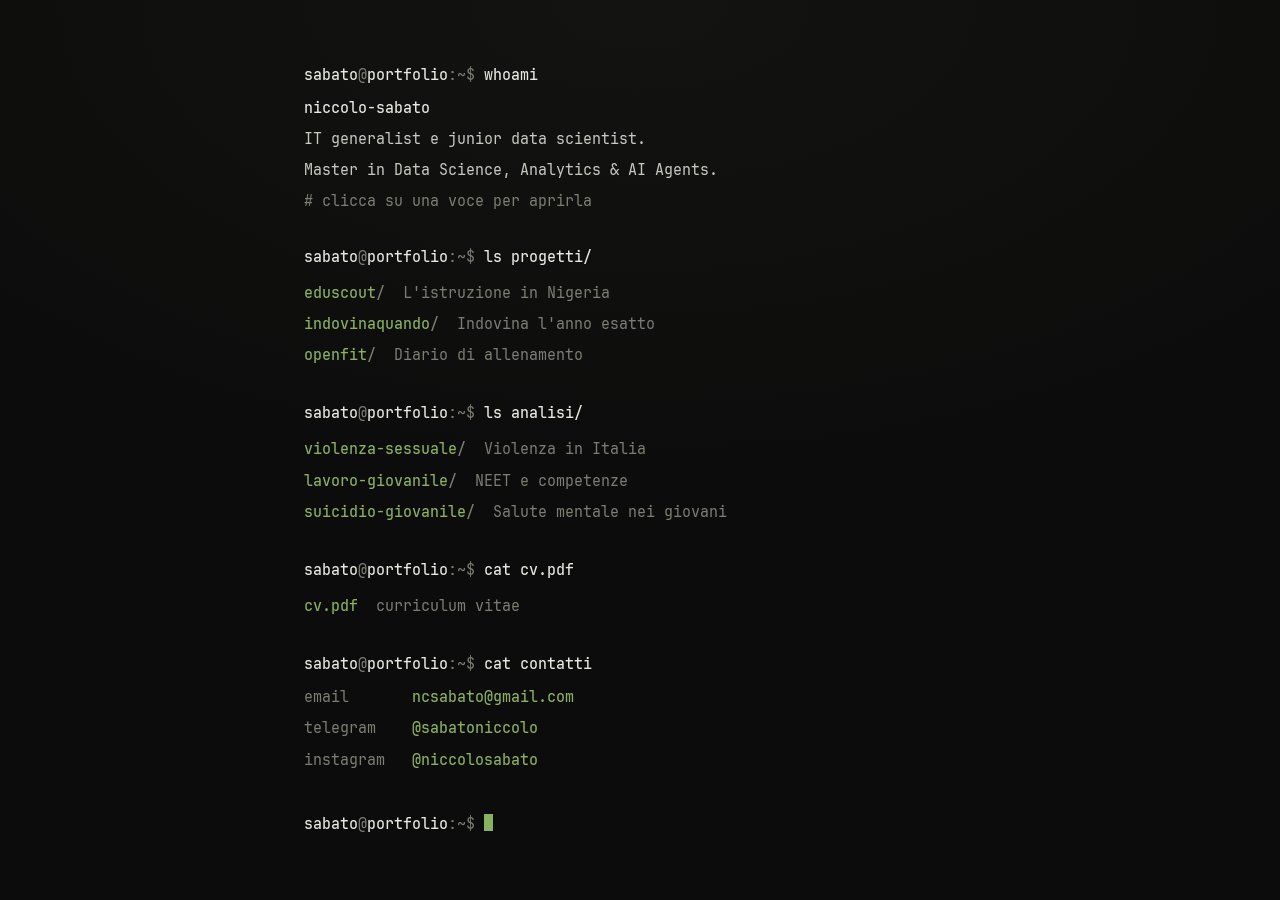
<file: index.html>
<!DOCTYPE html>
<html lang="it">
<head>
<!-- Google tag (gtag.js): un solo ID per home, analisi e 404 -->
<script async src="https://www.googletagmanager.com/gtag/js?id=G-4P77DPPF9D"></script>
<script>
  window.dataLayer = window.dataLayer || [];
  function gtag(){dataLayer.push(arguments);}
  gtag('js', new Date());

  gtag('config', 'G-4P77DPPF9D');
</script>
<meta charset="utf-8">
<meta name="viewport" content="width=device-width, initial-scale=1, viewport-fit=cover">
<title>Sabato Portfolio</title>
<meta name="description" content="Portfolio di Niccolò Sabato, in stile terminale: progetti software e analisi statistiche.">
<meta name="theme-color" content="#0c0c0c">
<!-- og:url e og:image vogliono URL assoluti: puntano alla radice
     (niccolosabato.github.io), dove il sito vive. -->
<meta property="og:type" content="website">
<meta property="og:site_name" content="Sabato Portfolio">
<meta property="og:title" content="Sabato Portfolio">
<meta property="og:description" content="Portfolio di Niccolò Sabato, in stile terminale: progetti software e analisi statistiche.">
<meta property="og:url" content="https://niccolosabato.github.io/">
<meta property="og:image" content="https://niccolosabato.github.io/og.png">
<meta property="og:image:width" content="2400">
<meta property="og:image:height" content="1257">
<meta property="og:image:alt" content="La home del sito, come schermata di terminale">
<meta property="og:locale" content="it_IT">
<meta name="twitter:card" content="summary_large_image">
<link rel="icon" href="favicon.ico" sizes="any">
<link rel="icon" href="data:image/svg+xml,%3Csvg xmlns='http://www.w3.org/2000/svg' viewBox='0 0 16 16'%3E%3Crect width='16' height='16' fill='%230c0c0c'/%3E%3Ctext x='2' y='12.5' font-family='monospace' font-size='11' fill='%238ab061'%3E%26gt;_%3C/text%3E%3C/svg%3E">
<link rel="preload" href="fonts/jetbrains-mono-400.woff2" as="font" type="font/woff2" crossorigin>
<link rel="stylesheet" href="css/terminal.css">
<script>
  // Prima del primo fotogramma: dice al CSS che JS c'è (i blocchi partono
  // nascosti e si stampano quando entrano in vista) e se l'utente vuole
  // meno animazioni (tutto immediato, niente macchina da scrivere).
  document.documentElement.classList.add("js");
  if (matchMedia("(prefers-reduced-motion: reduce)").matches) {
    document.documentElement.classList.add("istantaneo");
  }
</script>
</head>
<body>

<div id="terminale">
  <h1 class="fuori-schermo">Portfolio di Niccolò Sabato</h1>

  <!-- Le sezioni (whoami, progetti, analisi, cv, contatti) le costruisce
       js/render.js a partire dai file in data/ -->
  <main id="contenuto"></main>

  <footer id="fine" class="blocco">
    <div class="righe">
      <p class="riga-comando">
        <span class="prompt"><b>sabato</b>@<b>portfolio</b>:<span class="perc">~</span>$</span>
        <span class="cursore" aria-hidden="true"></span>
      </p>
    </div>
  </footer>

  <noscript>
    <p class="avviso-noscript">
      Questo sito ha bisogno di JavaScript: i contenuti vengono costruiti
      all'apertura a partire dai file in <code>data/</code>.
    </p>
  </noscript>
</div>

<script type="module" src="js/main.js"></script>
</body>
</html>
</file>
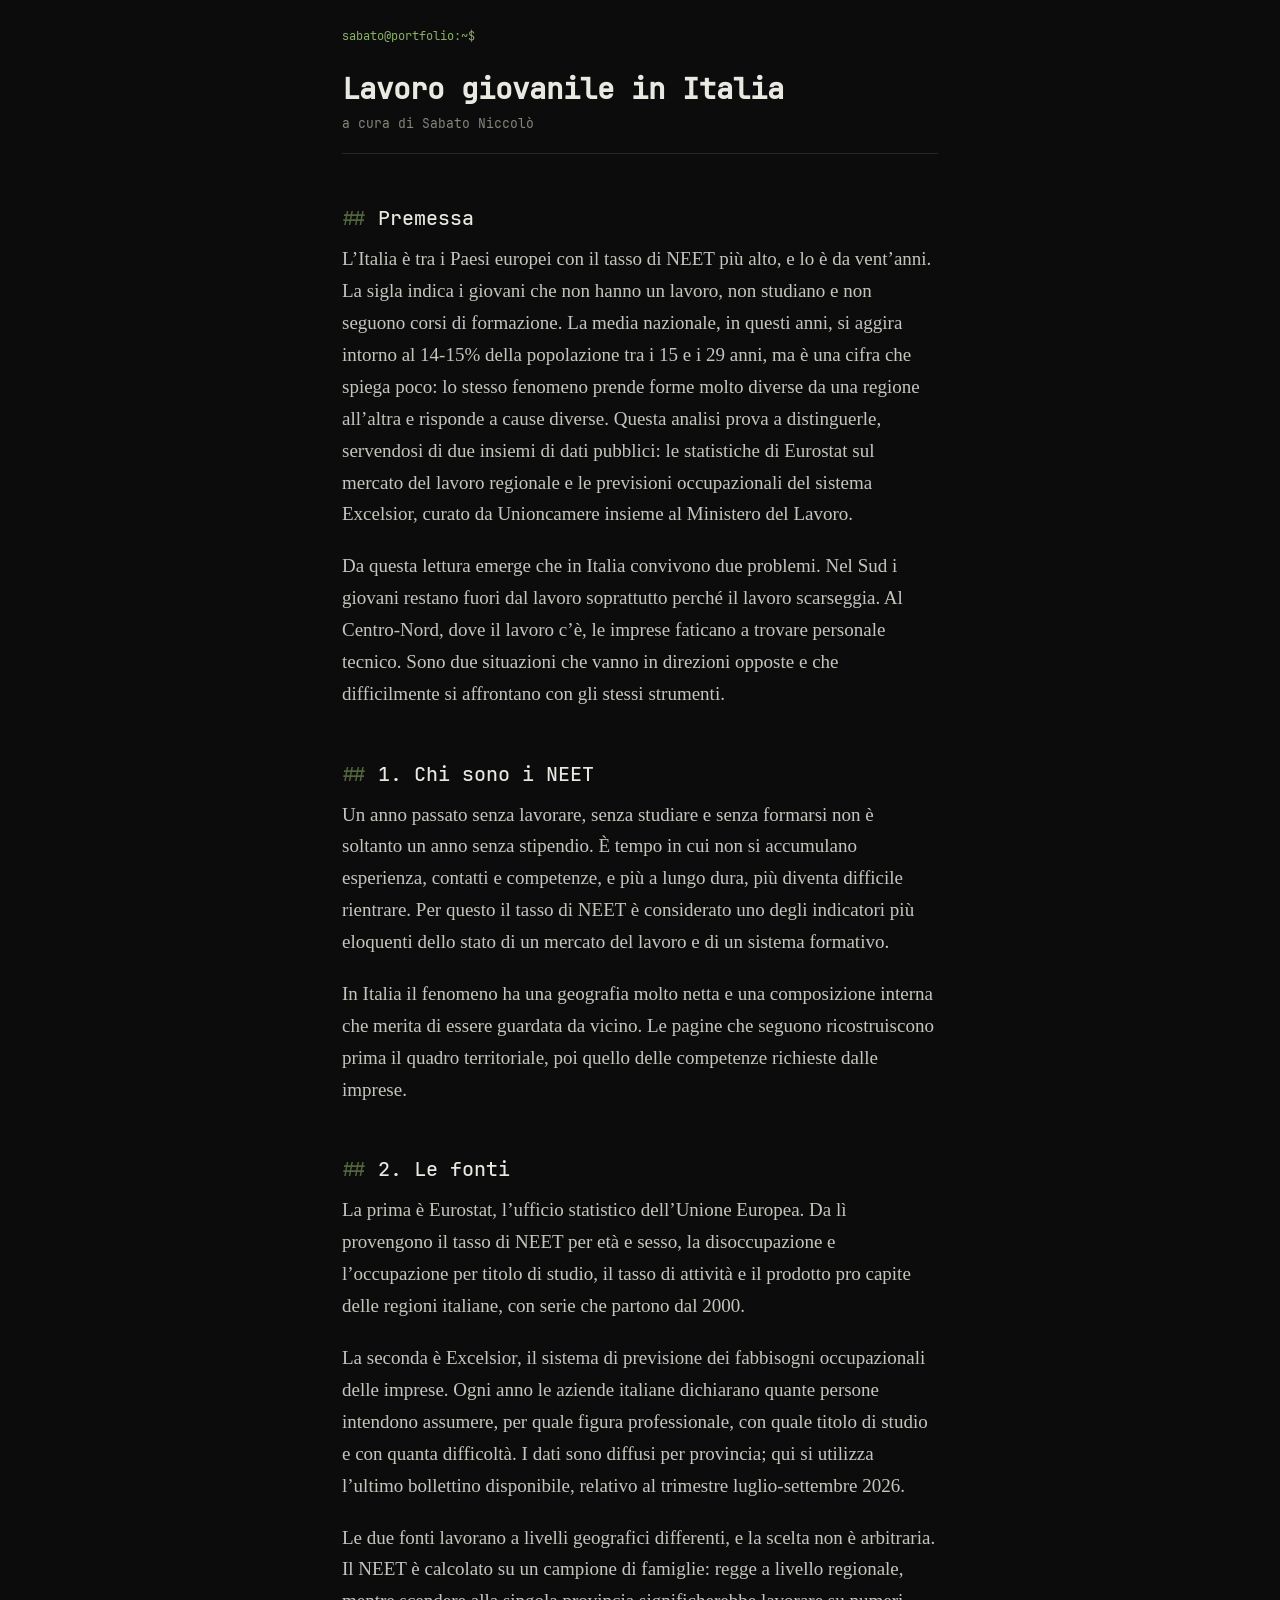
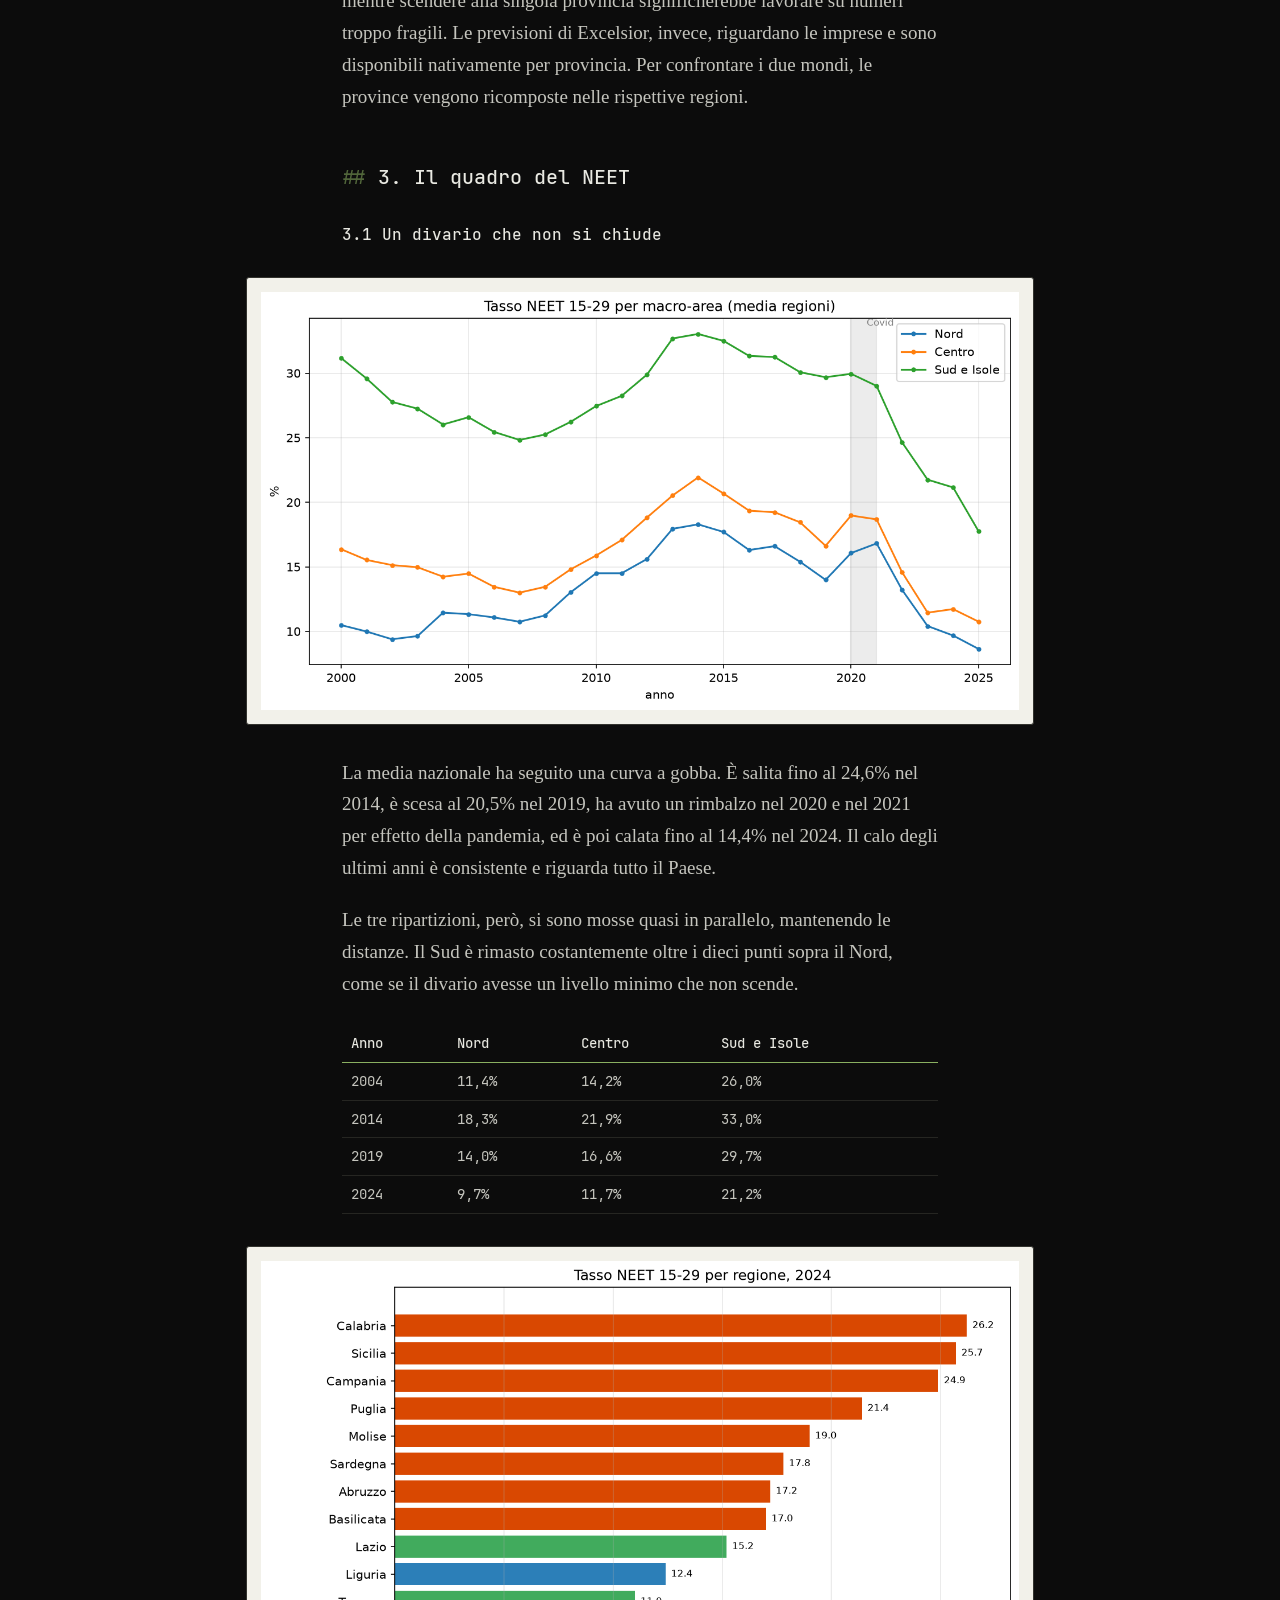
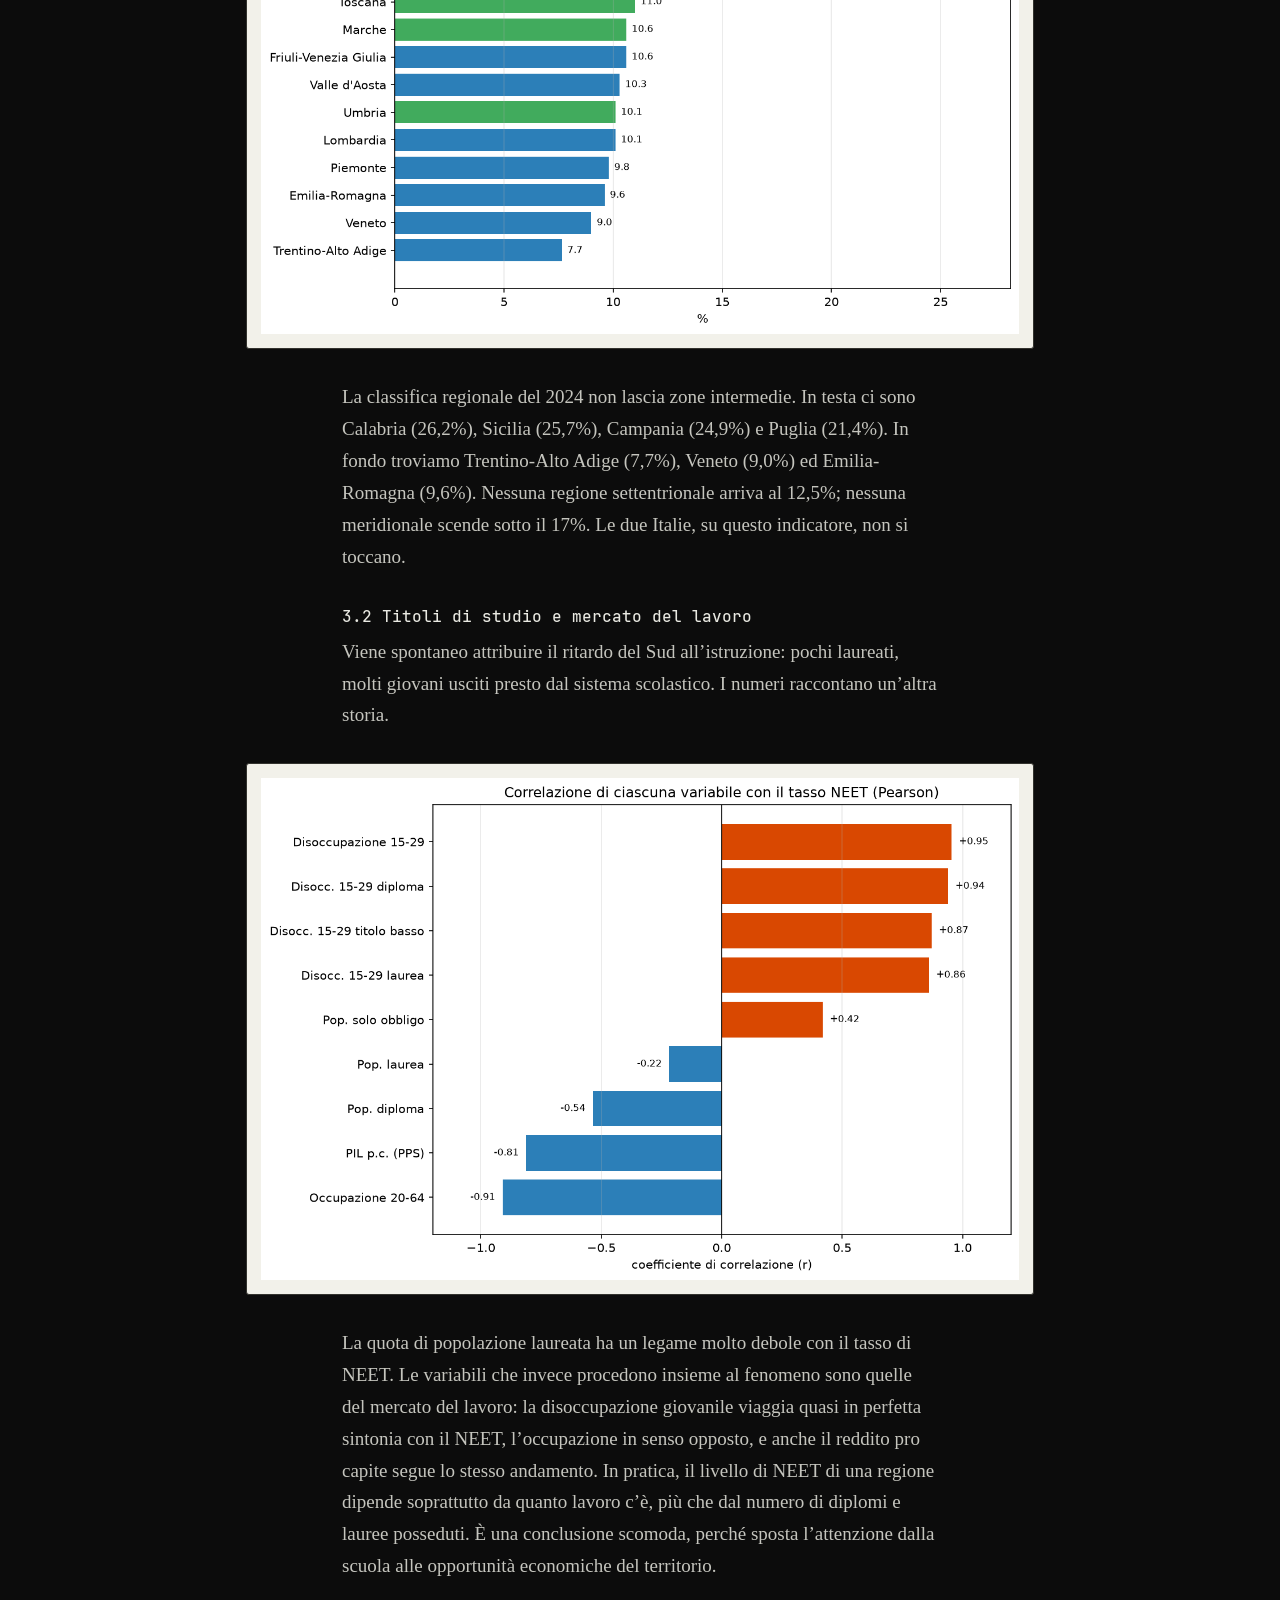
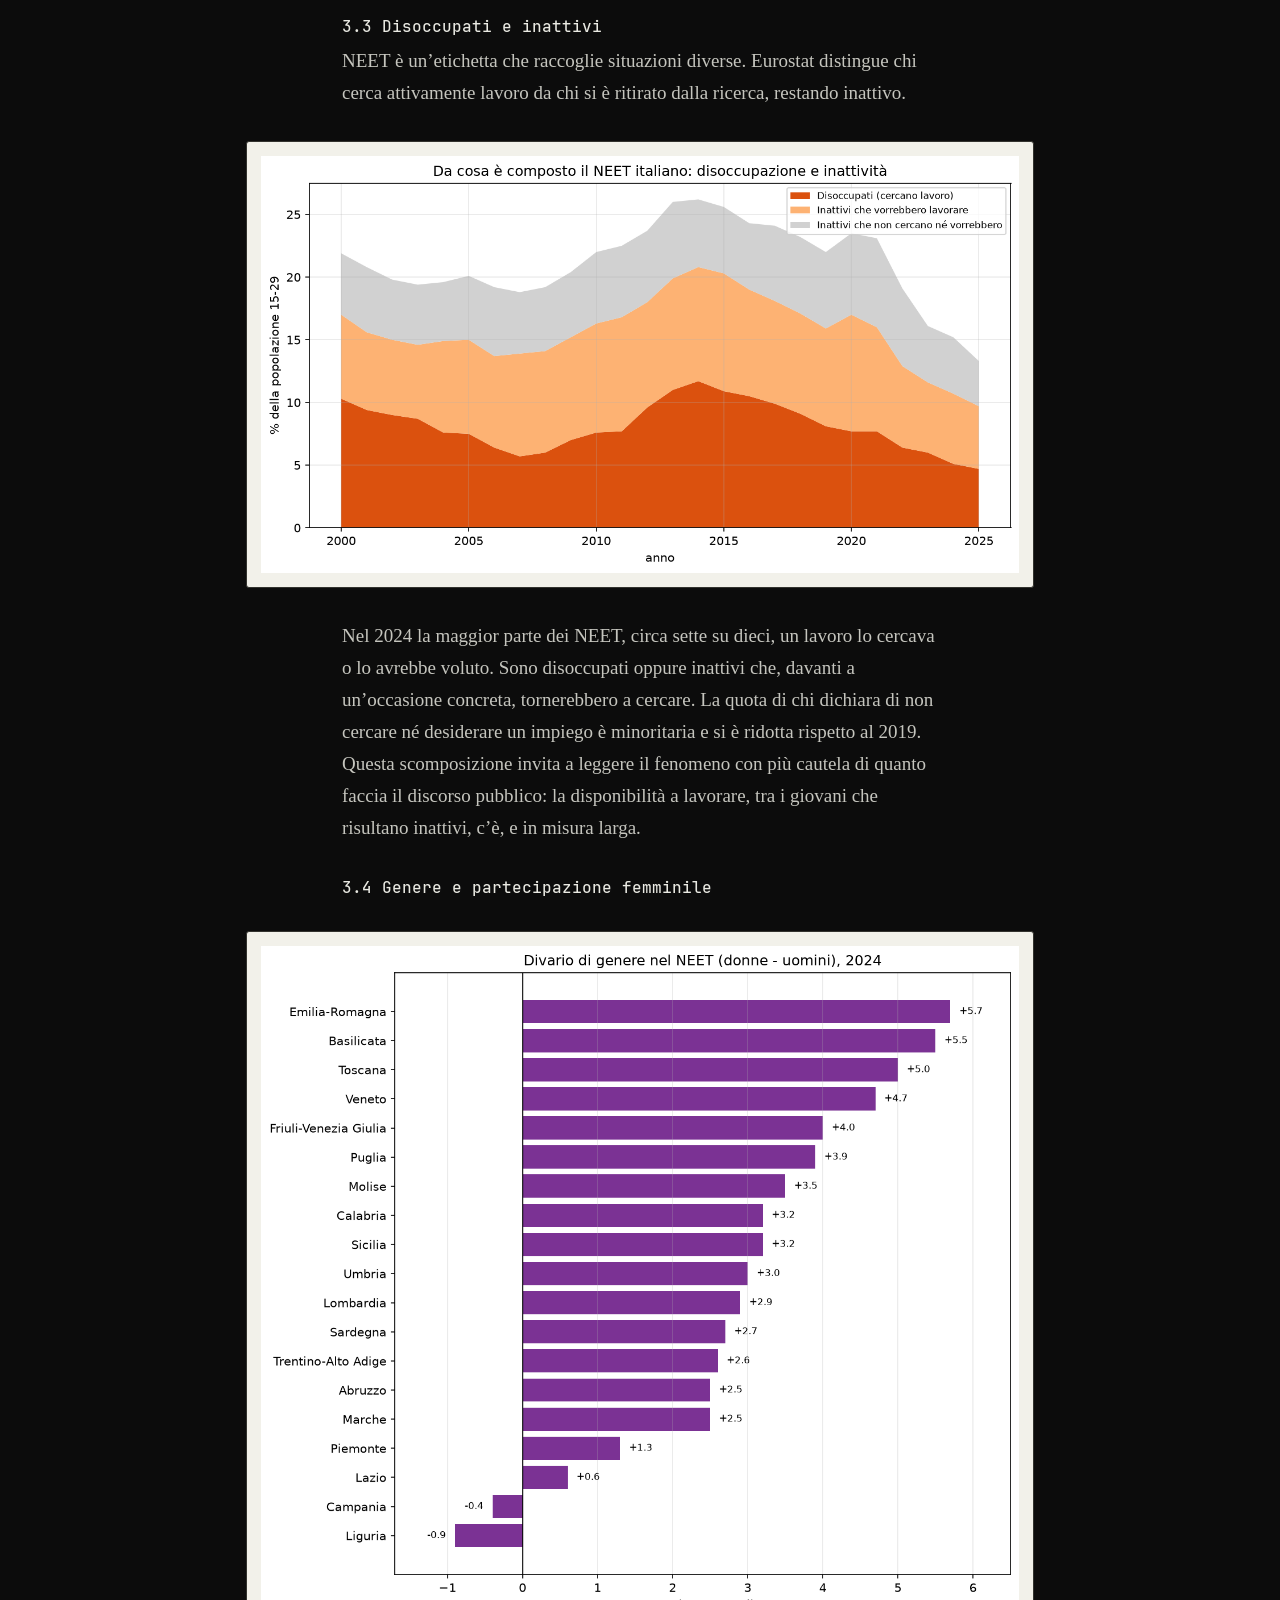
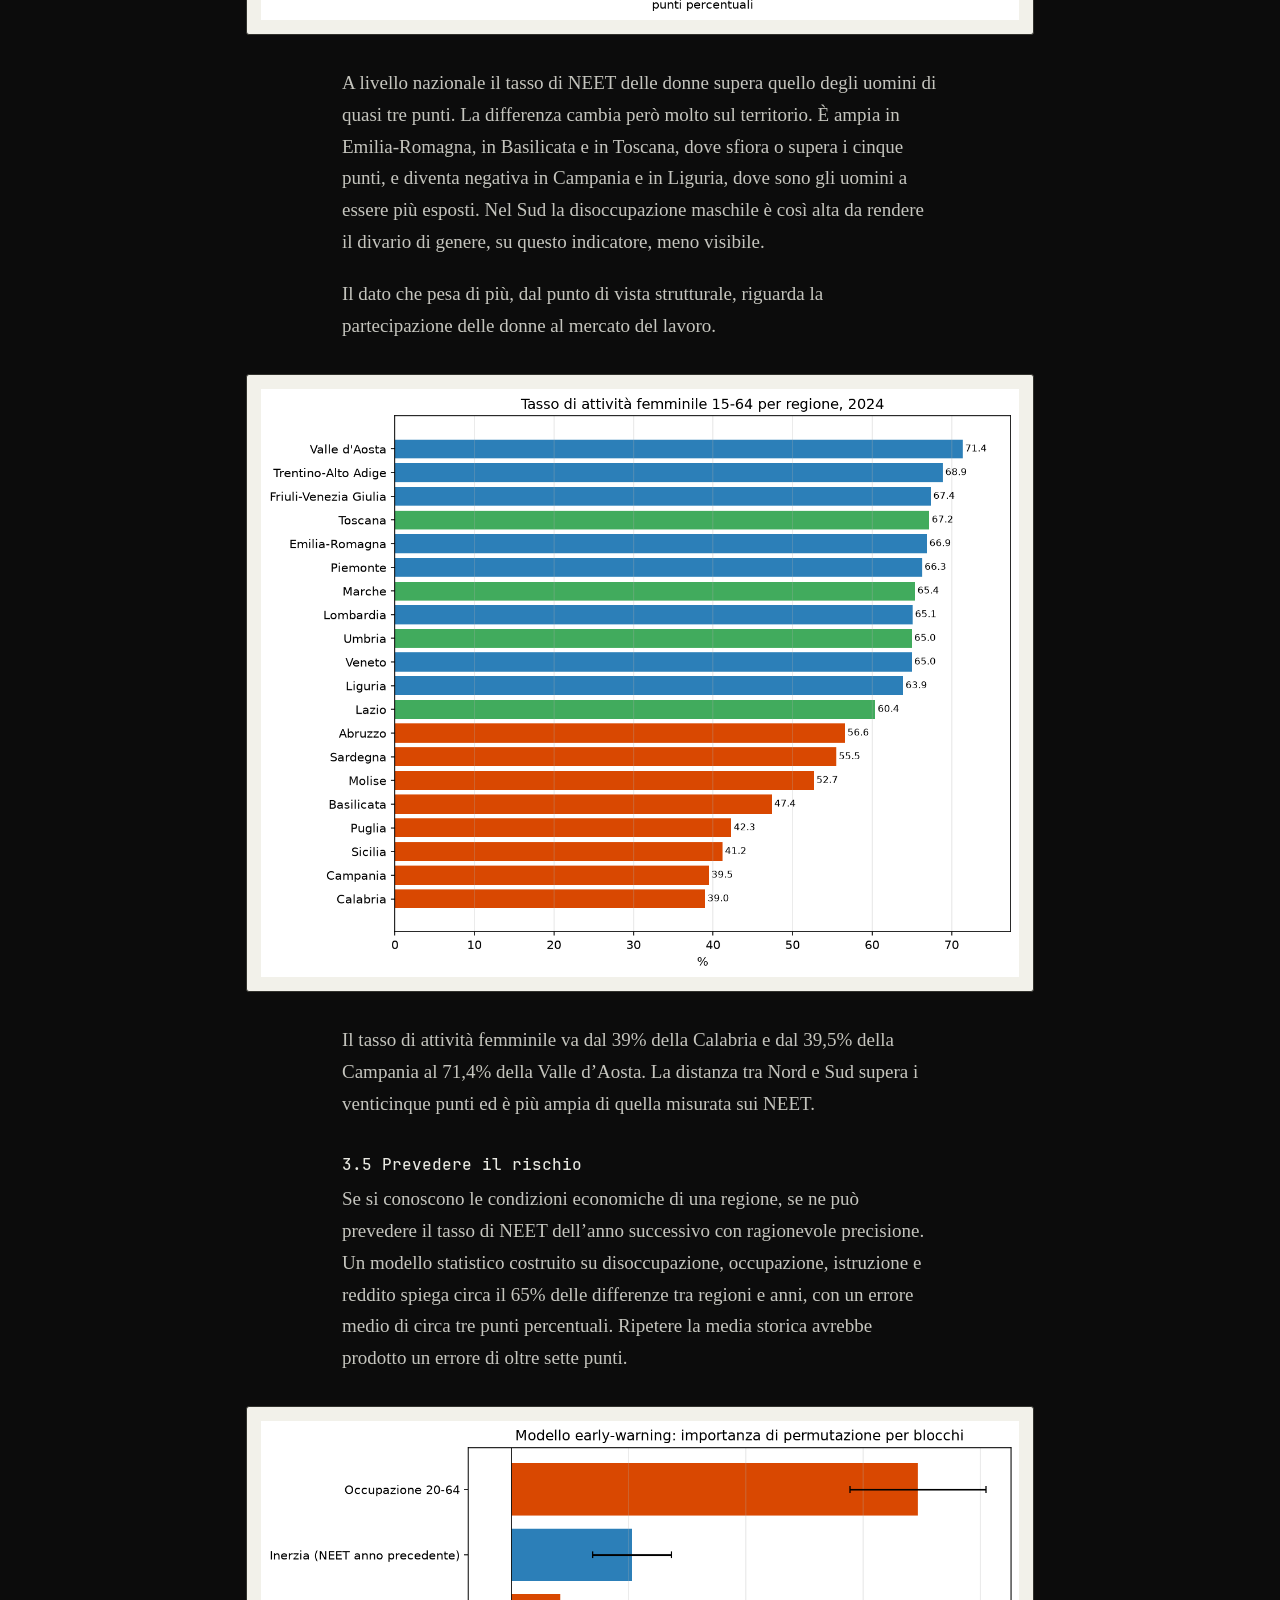
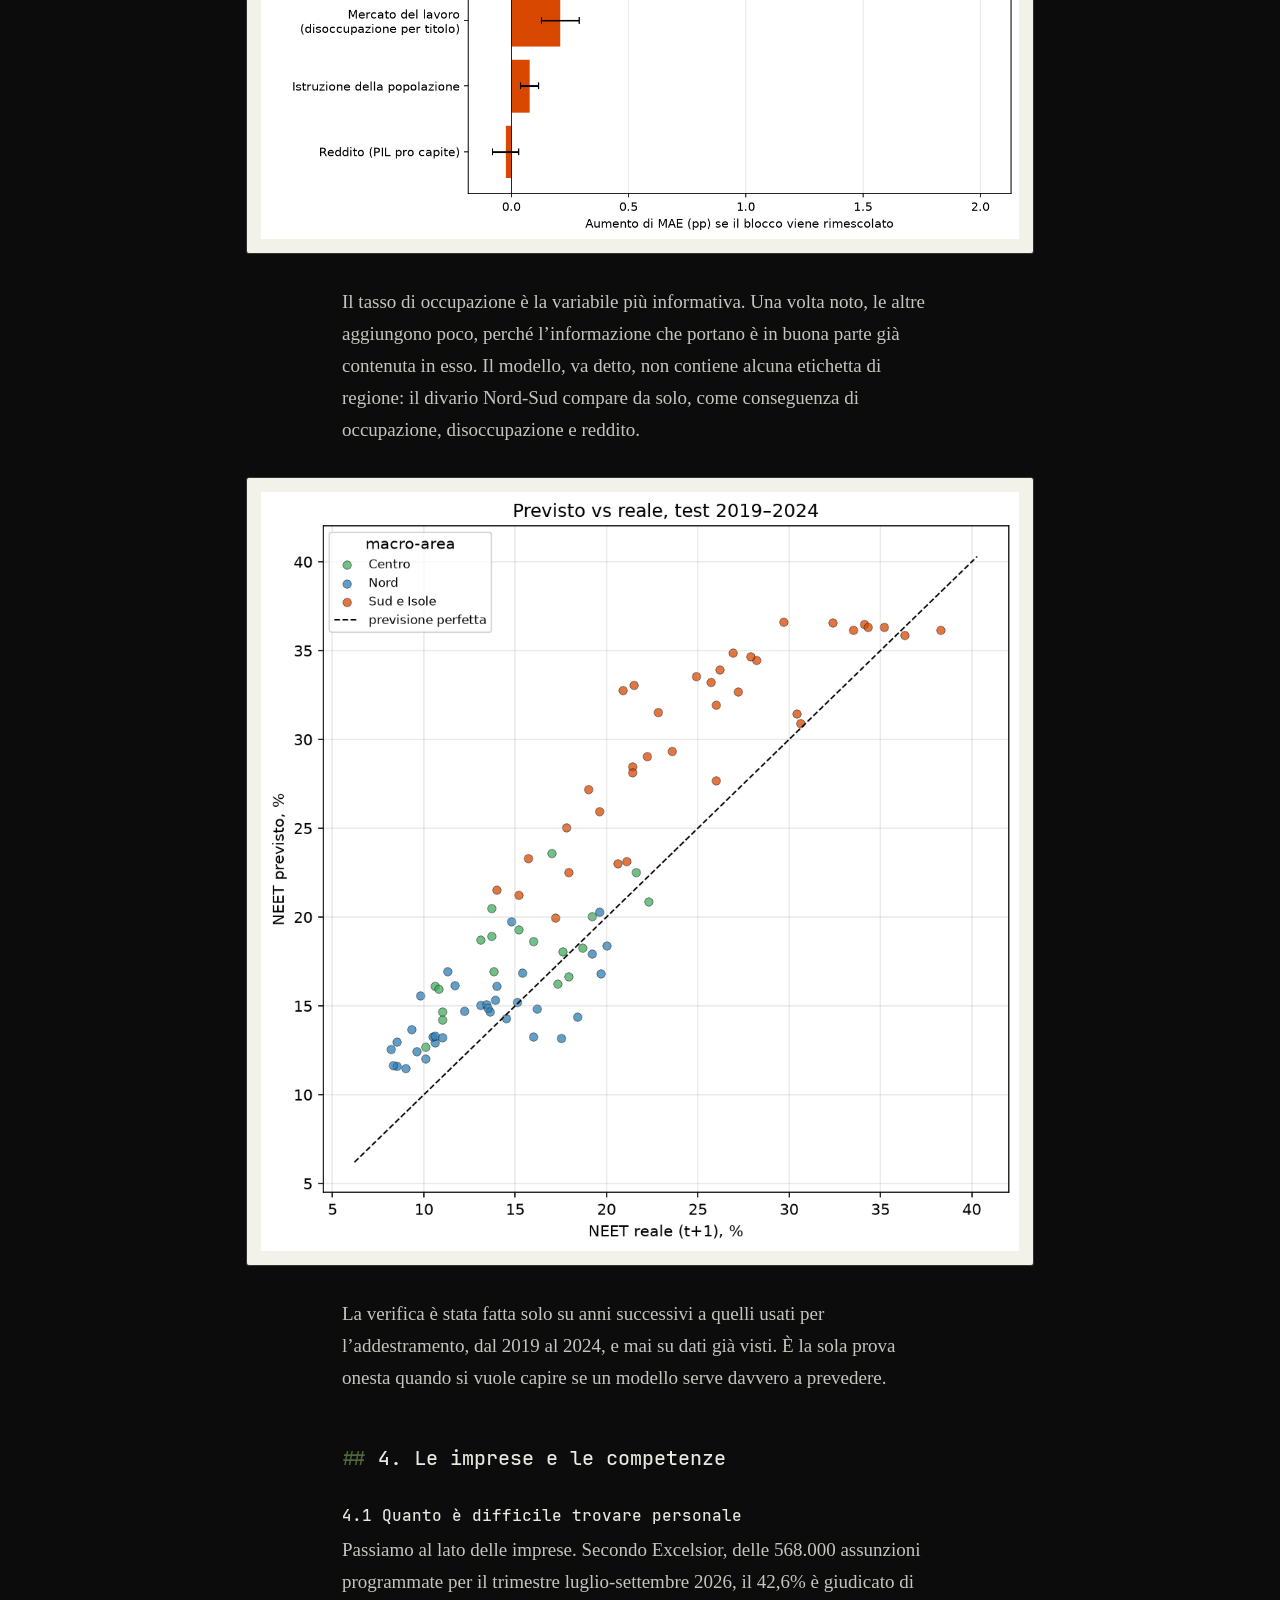
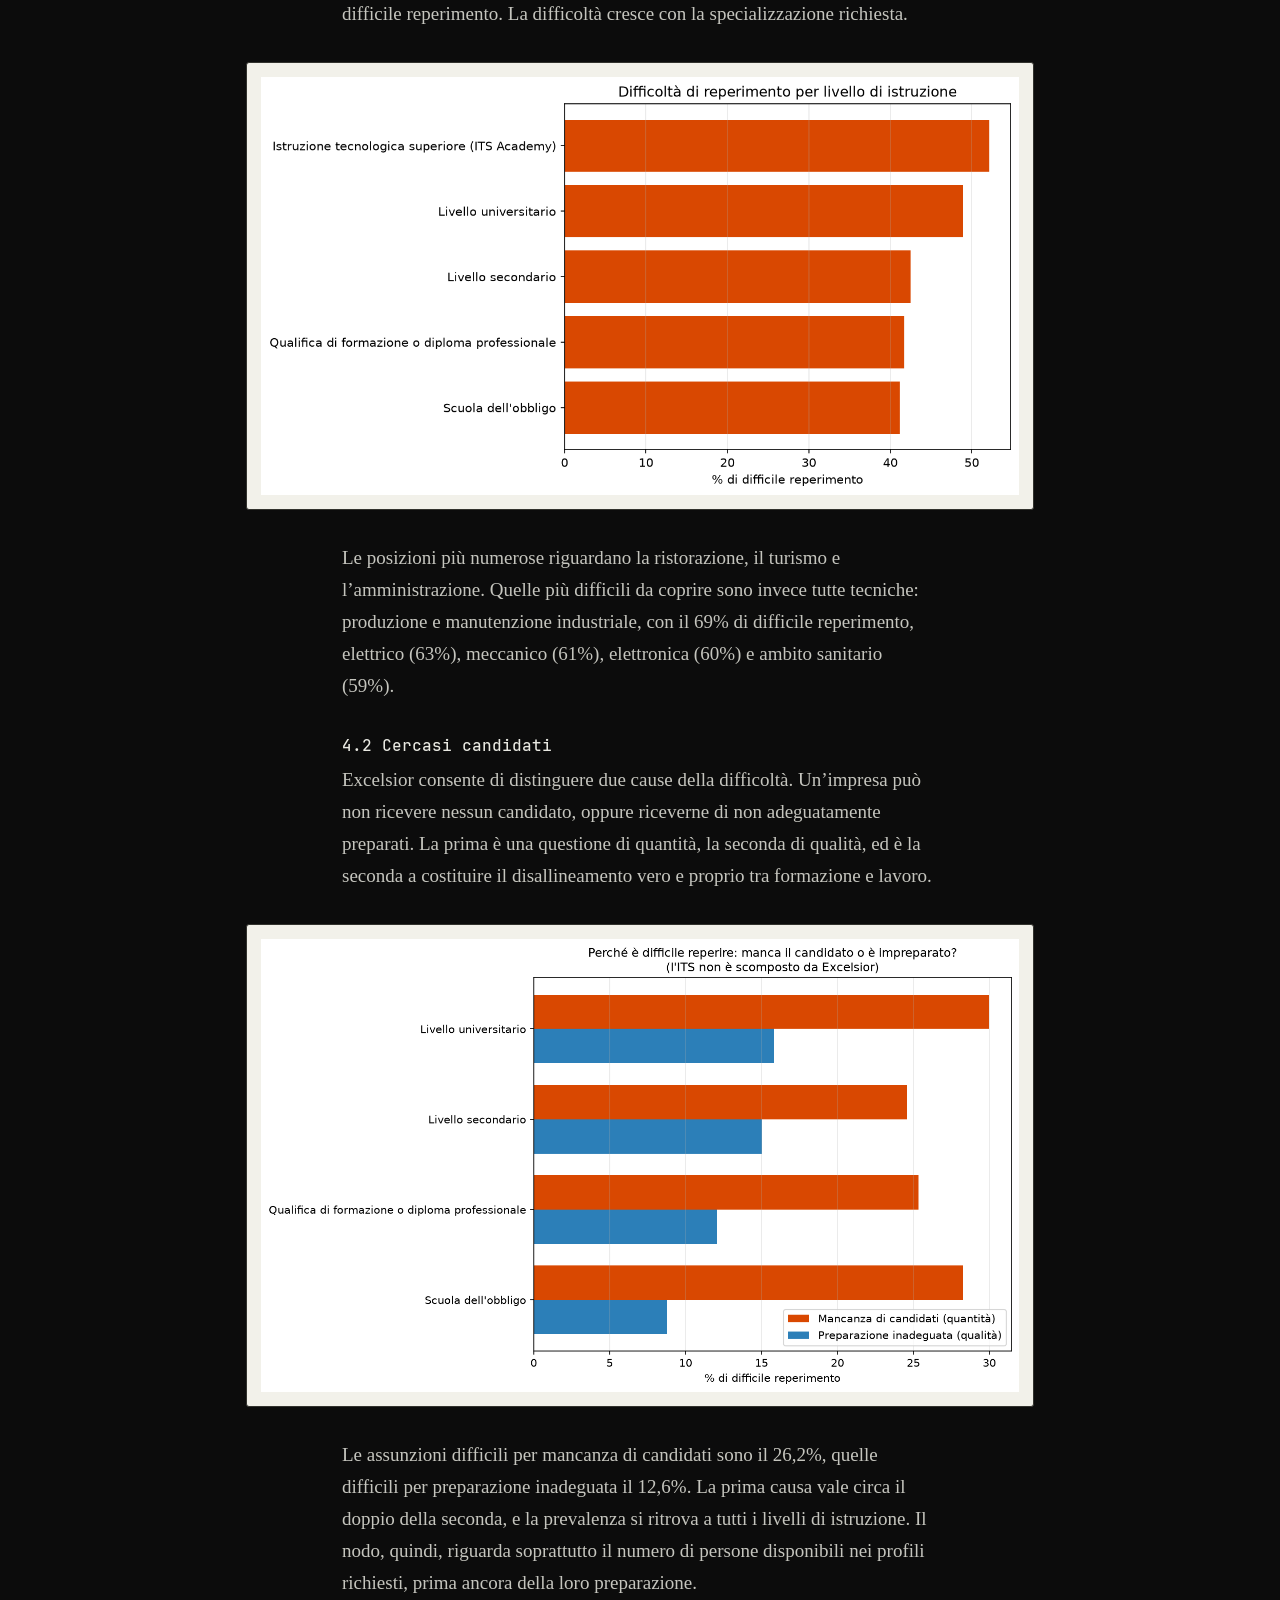
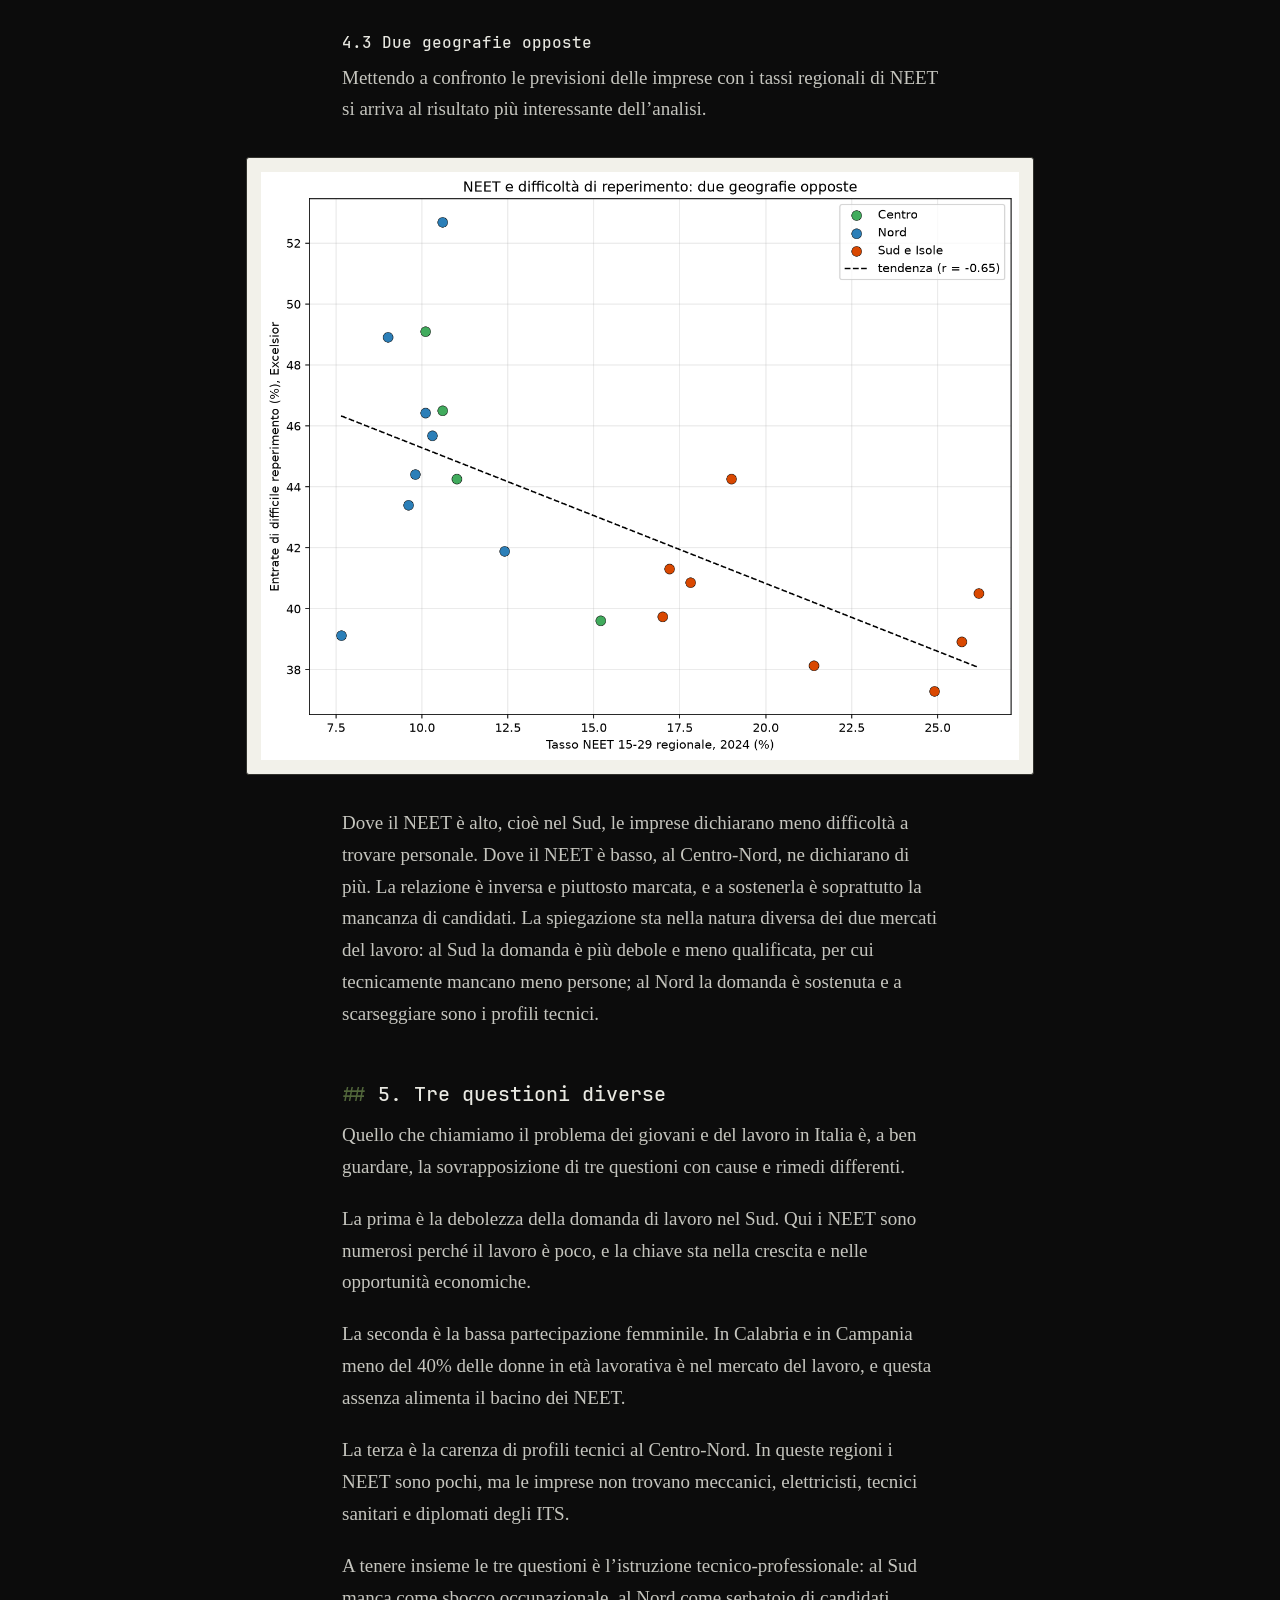
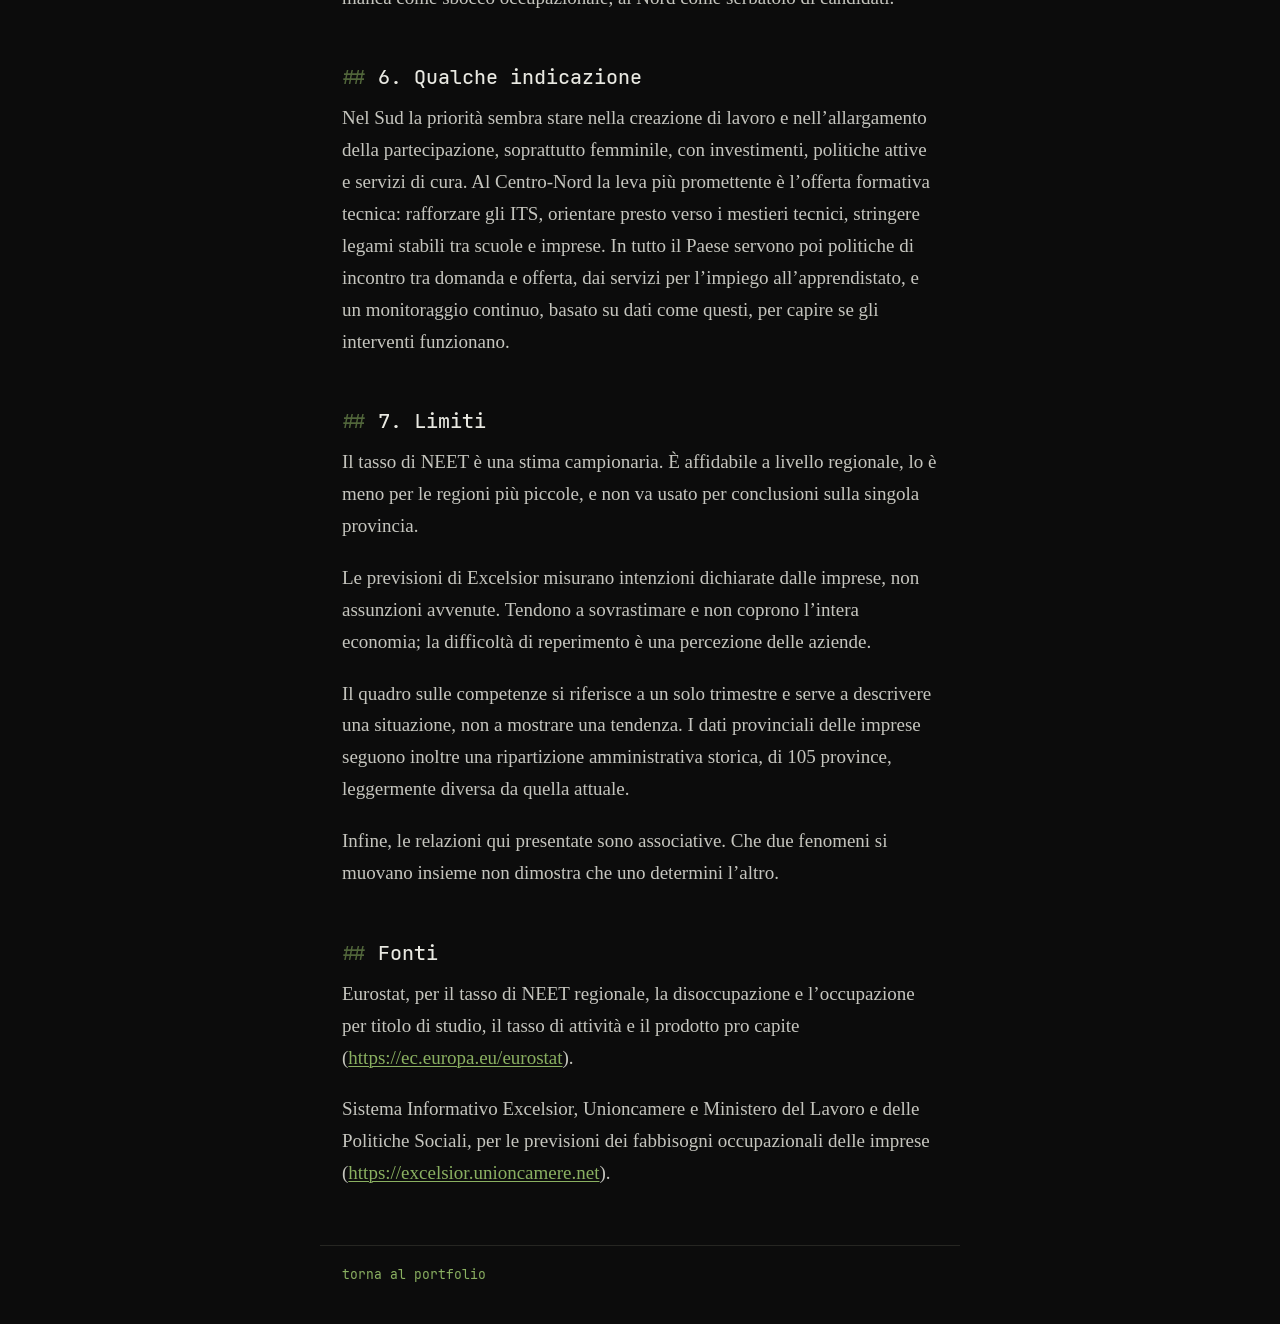
<file: analisi/lavoro-giovanile/index.html>
<!DOCTYPE html>
<html lang="it">
<head>
<!-- Google tag (gtag.js), stesso ID della home -->
<script async src="https://www.googletagmanager.com/gtag/js?id=G-4P77DPPF9D"></script>
<script>
  window.dataLayer = window.dataLayer || [];
  function gtag(){dataLayer.push(arguments);}
  gtag('js', new Date());

  gtag('config', 'G-4P77DPPF9D');
</script>
<meta charset="utf-8">
<meta name="viewport" content="width=device-width, initial-scale=1">
<title>Lavoro giovanile in Italia · Sabato Portfolio</title>
<meta name="description" content="L’Italia è tra i Paesi europei con il tasso di NEET più alto, e lo è da vent’anni. La sigla indica i giovani che non hanno un lavoro, non studiano e non...">
<meta name="theme-color" content="#0c0c0c">
<meta property="og:type" content="article">
<meta property="og:site_name" content="Sabato Portfolio">
<meta property="og:title" content="Lavoro giovanile in Italia · Sabato Portfolio">
<meta property="og:description" content="L’Italia è tra i Paesi europei con il tasso di NEET più alto, e lo è da vent’anni. La sigla indica i giovani che non hanno un lavoro, non studiano e non...">
<meta property="og:url" content="https://niccolosabato.github.io/analisi/lavoro-giovanile/">
<meta property="og:image" content="https://niccolosabato.github.io/og.png">
<meta property="og:locale" content="it_IT">
<meta name="twitter:card" content="summary_large_image">
<link rel="icon" href="../../favicon.ico" sizes="any">
<link rel="icon" href="data:image/svg+xml,%3Csvg xmlns='http://www.w3.org/2000/svg' viewBox='0 0 16 16'%3E%3Crect width='16' height='16' fill='%230c0c0c'/%3E%3Ctext x='2' y='12.5' font-family='monospace' font-size='11' fill='%238ab061'%3E%26gt;_%3C/text%3E%3C/svg%3E">
<link rel="stylesheet" href="../analisi.css">
</head>
<body>
<header>
  <nav class="barra"><a href="../../">sabato@portfolio:~$</a></nav>
  <h1>Lavoro giovanile in Italia</h1>
  <p class="autore">a cura di Sabato Niccolò</p>
</header>
<main>
<h2 id="premessa">Premessa</h2>
<p>L’Italia è tra i Paesi europei con il tasso di NEET più alto, e lo è da vent’anni. La sigla indica i giovani che non hanno un lavoro, non studiano e non seguono corsi di formazione. La media nazionale, in questi anni, si aggira intorno al 14-15% della popolazione tra i 15 e i 29 anni, ma è una cifra che spiega poco: lo stesso fenomeno prende forme molto diverse da una regione all’altra e risponde a cause diverse. Questa analisi prova a distinguerle, servendosi di due insiemi di dati pubblici: le statistiche di Eurostat sul mercato del lavoro regionale e le previsioni occupazionali del sistema Excelsior, curato da Unioncamere insieme al Ministero del Lavoro.</p>
<p>Da questa lettura emerge che in Italia convivono due problemi. Nel Sud i giovani restano fuori dal lavoro soprattutto perché il lavoro scarseggia. Al Centro-Nord, dove il lavoro c’è, le imprese faticano a trovare personale tecnico. Sono due situazioni che vanno in direzioni opposte e che difficilmente si affrontano con gli stessi strumenti.</p>
<h2 id="chi-sono-i-neet">1. Chi sono i NEET</h2>
<p>Un anno passato senza lavorare, senza studiare e senza formarsi non è soltanto un anno senza stipendio. È tempo in cui non si accumulano esperienza, contatti e competenze, e più a lungo dura, più diventa difficile rientrare. Per questo il tasso di NEET è considerato uno degli indicatori più eloquenti dello stato di un mercato del lavoro e di un sistema formativo.</p>
<p>In Italia il fenomeno ha una geografia molto netta e una composizione interna che merita di essere guardata da vicino. Le pagine che seguono ricostruiscono prima il quadro territoriale, poi quello delle competenze richieste dalle imprese.</p>
<h2 id="le-fonti">2. Le fonti</h2>
<p>La prima è Eurostat, l’ufficio statistico dell’Unione Europea. Da lì provengono il tasso di NEET per età e sesso, la disoccupazione e l’occupazione per titolo di studio, il tasso di attività e il prodotto pro capite delle regioni italiane, con serie che partono dal 2000.</p>
<p>La seconda è Excelsior, il sistema di previsione dei fabbisogni occupazionali delle imprese. Ogni anno le aziende italiane dichiarano quante persone intendono assumere, per quale figura professionale, con quale titolo di studio e con quanta difficoltà. I dati sono diffusi per provincia; qui si utilizza l’ultimo bollettino disponibile, relativo al trimestre luglio-settembre 2026.</p>
<p>Le due fonti lavorano a livelli geografici differenti, e la scelta non è arbitraria. Il NEET è calcolato su un campione di famiglie: regge a livello regionale, mentre scendere alla singola provincia significherebbe lavorare su numeri troppo fragili. Le previsioni di Excelsior, invece, riguardano le imprese e sono disponibili nativamente per provincia. Per confrontare i due mondi, le province vengono ricomposte nelle rispettive regioni.</p>
<h2 id="il-quadro-del-neet">3. Il quadro del NEET</h2>
<h3 id="un-divario-che-non-si-chiude">3.1 Un divario che non si chiude</h3>
<figure>
<img src="figures/image1.png" alt="Serie storica del tasso di NEET 15-29 per macro-area, dal 2000 al 2025" width="1334" height="734" loading="lazy" decoding="async">

</figure>
<p>La media nazionale ha seguito una curva a gobba. È salita fino al 24,6% nel 2014, è scesa al 20,5% nel 2019, ha avuto un rimbalzo nel 2020 e nel 2021 per effetto della pandemia, ed è poi calata fino al 14,4% nel 2024. Il calo degli ultimi anni è consistente e riguarda tutto il Paese.</p>
<p>Le tre ripartizioni, però, si sono mosse quasi in parallelo, mantenendo le distanze. Il Sud è rimasto costantemente oltre i dieci punti sopra il Nord, come se il divario avesse un livello minimo che non scende.</p>
<div class="tabella"><table>
<thead>
<tr>
<th>Anno</th>
<th>Nord</th>
<th>Centro</th>
<th>Sud e Isole</th>
</tr>
</thead>
<tbody>
<tr>
<td>2004</td>
<td>11,4%</td>
<td>14,2%</td>
<td>26,0%</td>
</tr>
<tr>
<td>2014</td>
<td>18,3%</td>
<td>21,9%</td>
<td>33,0%</td>
</tr>
<tr>
<td>2019</td>
<td>14,0%</td>
<td>16,6%</td>
<td>29,7%</td>
</tr>
<tr>
<td>2024</td>
<td>9,7%</td>
<td>11,7%</td>
<td>21,2%</td>
</tr>
</tbody>
</table></div>
<figure>
<img src="figures/image11.png" alt="Classifica regionale del tasso di NEET 15-29 nel 2024" width="1332" height="1184" loading="lazy" decoding="async">

</figure>
<p>La classifica regionale del 2024 non lascia zone intermedie. In testa ci sono Calabria (26,2%), Sicilia (25,7%), Campania (24,9%) e Puglia (21,4%). In fondo troviamo Trentino-Alto Adige (7,7%), Veneto (9,0%) ed Emilia-Romagna (9,6%). Nessuna regione settentrionale arriva al 12,5%; nessuna meridionale scende sotto il 17%. Le due Italie, su questo indicatore, non si toccano.</p>
<h3 id="titoli-di-studio-e-mercato-del-lavoro">3.2 Titoli di studio e mercato del lavoro</h3>
<p>Viene spontaneo attribuire il ritardo del Sud all’istruzione: pochi laureati, molti giovani usciti presto dal sistema scolastico. I numeri raccontano un’altra storia.</p>
<figure>
<img src="figures/image3.png" alt="Correlazione di Pearson fra il tasso di NEET e le variabili regionali" width="1336" height="884" loading="lazy" decoding="async">

</figure>
<p>La quota di popolazione laureata ha un legame molto debole con il tasso di NEET. Le variabili che invece procedono insieme al fenomeno sono quelle del mercato del lavoro: la disoccupazione giovanile viaggia quasi in perfetta sintonia con il NEET, l’occupazione in senso opposto, e anche il reddito pro capite segue lo stesso andamento. In pratica, il livello di NEET di una regione dipende soprattutto da quanto lavoro c’è, più che dal numero di diplomi e lauree posseduti. È una conclusione scomoda, perché sposta l’attenzione dalla scuola alle opportunità economiche del territorio.</p>
<h3 id="disoccupati-e-inattivi">3.3 Disoccupati e inattivi</h3>
<p>NEET è un’etichetta che raccoglie situazioni diverse. Eurostat distingue chi cerca attivamente lavoro da chi si è ritirato dalla ricerca, restando inattivo.</p>
<figure>
<img src="figures/image7.png" alt="Composizione del NEET italiano: disoccupati, inattivi che vorrebbero lavorare, inattivi che non cercano" width="1333" height="734" loading="lazy" decoding="async">

</figure>
<p>Nel 2024 la maggior parte dei NEET, circa sette su dieci, un lavoro lo cercava o lo avrebbe voluto. Sono disoccupati oppure inattivi che, davanti a un’occasione concreta, tornerebbero a cercare. La quota di chi dichiara di non cercare né desiderare un impiego è minoritaria e si è ridotta rispetto al 2019. Questa scomposizione invita a leggere il fenomeno con più cautela di quanto faccia il discorso pubblico: la disponibilità a lavorare, tra i giovani che risultano inattivi, c’è, e in misura larga.</p>
<h3 id="genere-e-partecipazione-femminile">3.4 Genere e partecipazione femminile</h3>
<figure>
<img src="figures/image10.png" alt="Divario di genere nel tasso di NEET nel 2024, donne meno uomini per regione" width="1332" height="1184" loading="lazy" decoding="async">

</figure>
<p>A livello nazionale il tasso di NEET delle donne supera quello degli uomini di quasi tre punti. La differenza cambia però molto sul territorio. È ampia in Emilia-Romagna, in Basilicata e in Toscana, dove sfiora o supera i cinque punti, e diventa negativa in Campania e in Liguria, dove sono gli uomini a essere più esposti. Nel Sud la disoccupazione maschile è così alta da rendere il divario di genere, su questo indicatore, meno visibile.</p>
<p>Il dato che pesa di più, dal punto di vista strutturale, riguarda la partecipazione delle donne al mercato del lavoro.</p>
<figure>
<img src="figures/image8.png" alt="Classifica regionale del tasso di attività femminile 15-64 nel 2024" width="1332" height="1034" loading="lazy" decoding="async">

</figure>
<p>Il tasso di attività femminile va dal 39% della Calabria e dal 39,5% della Campania al 71,4% della Valle d’Aosta. La distanza tra Nord e Sud supera i venticinque punti ed è più ampia di quella misurata sui NEET.</p>
<h3 id="prevedere-il-rischio">3.5 Prevedere il rischio</h3>
<p>Se si conoscono le condizioni economiche di una regione, se ne può prevedere il tasso di NEET dell’anno successivo con ragionevole precisione. Un modello statistico costruito su disoccupazione, occupazione, istruzione e reddito spiega circa il 65% delle differenze tra regioni e anni, con un errore medio di circa tre punti percentuali. Ripetere la media storica avrebbe prodotto un errore di oltre sette punti.</p>
<figure>
<img src="figures/image4.png" alt="Importanza di permutazione dei blocchi di variabili nel modello di previsione" width="1332" height="734" loading="lazy" decoding="async">

</figure>
<p>Il tasso di occupazione è la variabile più informativa. Una volta noto, le altre aggiungono poco, perché l’informazione che portano è in buona parte già contenuta in esso. Il modello, va detto, non contiene alcuna etichetta di regione: il divario Nord-Sud compare da solo, come conseguenza di occupazione, disoccupazione e reddito.</p>
<figure>
<img src="figures/image6.png" alt="NEET previsto contro NEET reale nel test sugli anni dal 2019 al 2024" width="1033" height="1034" loading="lazy" decoding="async">

</figure>
<p>La verifica è stata fatta solo su anni successivi a quelli usati per l’addestramento, dal 2019 al 2024, e mai su dati già visti. È la sola prova onesta quando si vuole capire se un modello serve davvero a prevedere.</p>
<h2 id="le-imprese-e-le-competenze">4. Le imprese e le competenze</h2>
<h3 id="quanto-è-difficile-trovare-personale">4.1 Quanto è difficile trovare personale</h3>
<p>Passiamo al lato delle imprese. Secondo Excelsior, delle 568.000 assunzioni programmate per il trimestre luglio-settembre 2026, il 42,6% è giudicato di difficile reperimento. La difficoltà cresce con la specializzazione richiesta.</p>
<figure>
<img src="figures/image2.png" alt="Quota di assunzioni di difficile reperimento per livello di istruzione richiesto" width="1328" height="733" loading="lazy" decoding="async">

</figure>
<p>Le posizioni più numerose riguardano la ristorazione, il turismo e l’amministrazione. Quelle più difficili da coprire sono invece tutte tecniche: produzione e manutenzione industriale, con il 69% di difficile reperimento, elettrico (63%), meccanico (61%), elettronica (60%) e ambito sanitario (59%).</p>
<h3 id="cercasi-candidati">4.2 Cercasi candidati</h3>
<p>Excelsior consente di distinguere due cause della difficoltà. Un’impresa può non ricevere nessun candidato, oppure riceverne di non adeguatamente preparati. La prima è una questione di quantità, la seconda di qualità, ed è la seconda a costituire il disallineamento vero e proprio tra formazione e lavoro.</p>
<figure>
<img src="figures/image9.png" alt="Cause del difficile reperimento per livello di istruzione: mancano i candidati o sono impreparati" width="1478" height="884" loading="lazy" decoding="async">

</figure>
<p>Le assunzioni difficili per mancanza di candidati sono il 26,2%, quelle difficili per preparazione inadeguata il 12,6%. La prima causa vale circa il doppio della seconda, e la prevalenza si ritrova a tutti i livelli di istruzione. Il nodo, quindi, riguarda soprattutto il numero di persone disponibili nei profili richiesti, prima ancora della loro preparazione.</p>
<h3 id="due-geografie-opposte">4.3 Due geografie opposte</h3>
<p>Mettendo a confronto le previsioni delle imprese con i tassi regionali di NEET si arriva al risultato più interessante dell’analisi.</p>
<figure>
<img src="figures/image5.png" alt="Relazione inversa fra tasso di NEET regionale e quota di difficile reperimento" width="1333" height="1033" loading="lazy" decoding="async">

</figure>
<p>Dove il NEET è alto, cioè nel Sud, le imprese dichiarano meno difficoltà a trovare personale. Dove il NEET è basso, al Centro-Nord, ne dichiarano di più. La relazione è inversa e piuttosto marcata, e a sostenerla è soprattutto la mancanza di candidati. La spiegazione sta nella natura diversa dei due mercati del lavoro: al Sud la domanda è più debole e meno qualificata, per cui tecnicamente mancano meno persone; al Nord la domanda è sostenuta e a scarseggiare sono i profili tecnici.</p>
<h2 id="tre-questioni-diverse">5. Tre questioni diverse</h2>
<p>Quello che chiamiamo il problema dei giovani e del lavoro in Italia è, a ben guardare, la sovrapposizione di tre questioni con cause e rimedi differenti.</p>
<p>La prima è la debolezza della domanda di lavoro nel Sud. Qui i NEET sono numerosi perché il lavoro è poco, e la chiave sta nella crescita e nelle opportunità economiche.</p>
<p>La seconda è la bassa partecipazione femminile. In Calabria e in Campania meno del 40% delle donne in età lavorativa è nel mercato del lavoro, e questa assenza alimenta il bacino dei NEET.</p>
<p>La terza è la carenza di profili tecnici al Centro-Nord. In queste regioni i NEET sono pochi, ma le imprese non trovano meccanici, elettricisti, tecnici sanitari e diplomati degli ITS.</p>
<p>A tenere insieme le tre questioni è l’istruzione tecnico-professionale: al Sud manca come sbocco occupazionale, al Nord come serbatoio di candidati.</p>
<h2 id="qualche-indicazione">6. Qualche indicazione</h2>
<p>Nel Sud la priorità sembra stare nella creazione di lavoro e nell’allargamento della partecipazione, soprattutto femminile, con investimenti, politiche attive e servizi di cura. Al Centro-Nord la leva più promettente è l’offerta formativa tecnica: rafforzare gli ITS, orientare presto verso i mestieri tecnici, stringere legami stabili tra scuole e imprese. In tutto il Paese servono poi politiche di incontro tra domanda e offerta, dai servizi per l’impiego all’apprendistato, e un monitoraggio continuo, basato su dati come questi, per capire se gli interventi funzionano.</p>
<h2 id="limiti">7. Limiti</h2>
<p>Il tasso di NEET è una stima campionaria. È affidabile a livello regionale, lo è meno per le regioni più piccole, e non va usato per conclusioni sulla singola provincia.</p>
<p>Le previsioni di Excelsior misurano intenzioni dichiarate dalle imprese, non assunzioni avvenute. Tendono a sovrastimare e non coprono l’intera economia; la difficoltà di reperimento è una percezione delle aziende.</p>
<p>Il quadro sulle competenze si riferisce a un solo trimestre e serve a descrivere una situazione, non a mostrare una tendenza. I dati provinciali delle imprese seguono inoltre una ripartizione amministrativa storica, di 105 province, leggermente diversa da quella attuale.</p>
<p>Infine, le relazioni qui presentate sono associative. Che due fenomeni si muovano insieme non dimostra che uno determini l’altro.</p>
<h2 id="fonti">Fonti</h2>
<p>Eurostat, per il tasso di NEET regionale, la disoccupazione e l’occupazione per titolo di studio, il tasso di attività e il prodotto pro capite (<a href="https://ec.europa.eu/eurostat" class="uri">https://ec.europa.eu/eurostat</a>).</p>
<p>Sistema Informativo Excelsior, Unioncamere e Ministero del Lavoro e delle Politiche Sociali, per le previsioni dei fabbisogni occupazionali delle imprese (<a href="https://excelsior.unioncamere.net" class="uri">https://excelsior.unioncamere.net</a>).</p>
</main>
<footer><a href="../../">torna al portfolio</a></footer>
</body>
</html>
</file>
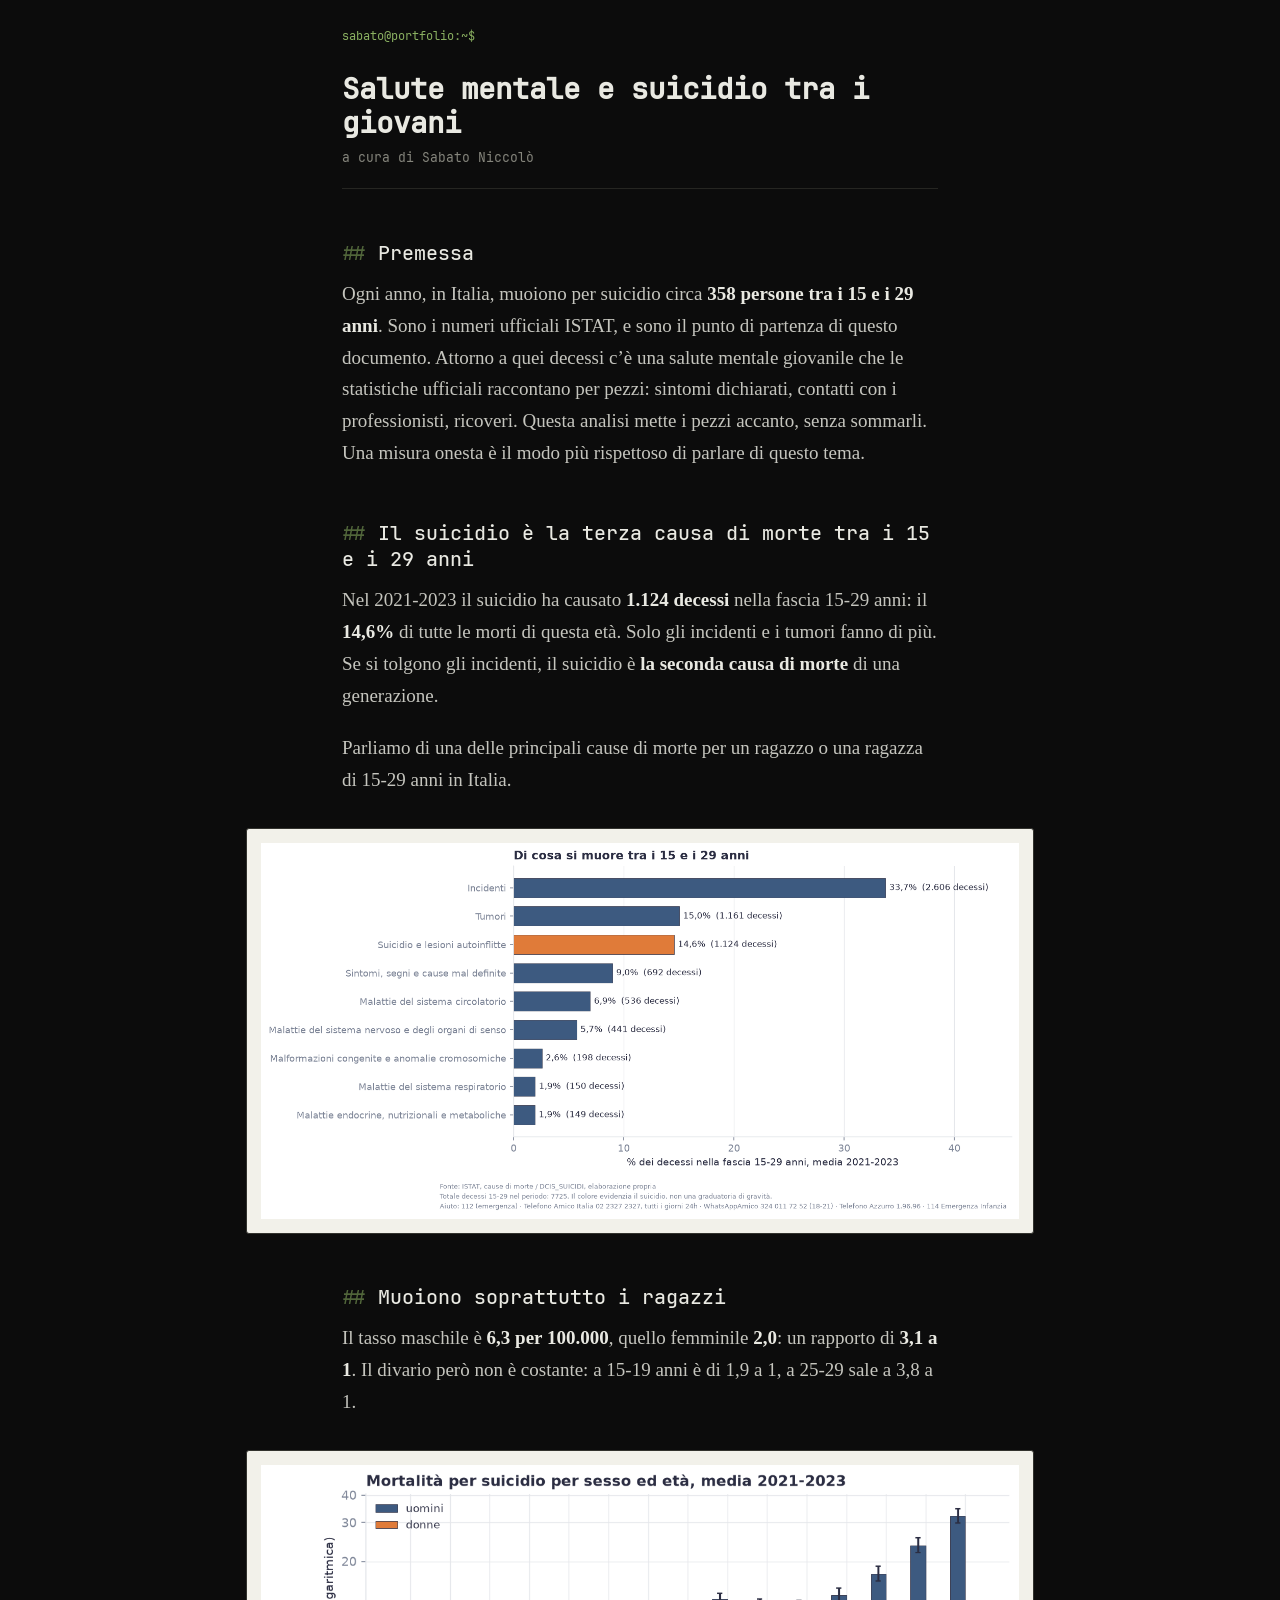
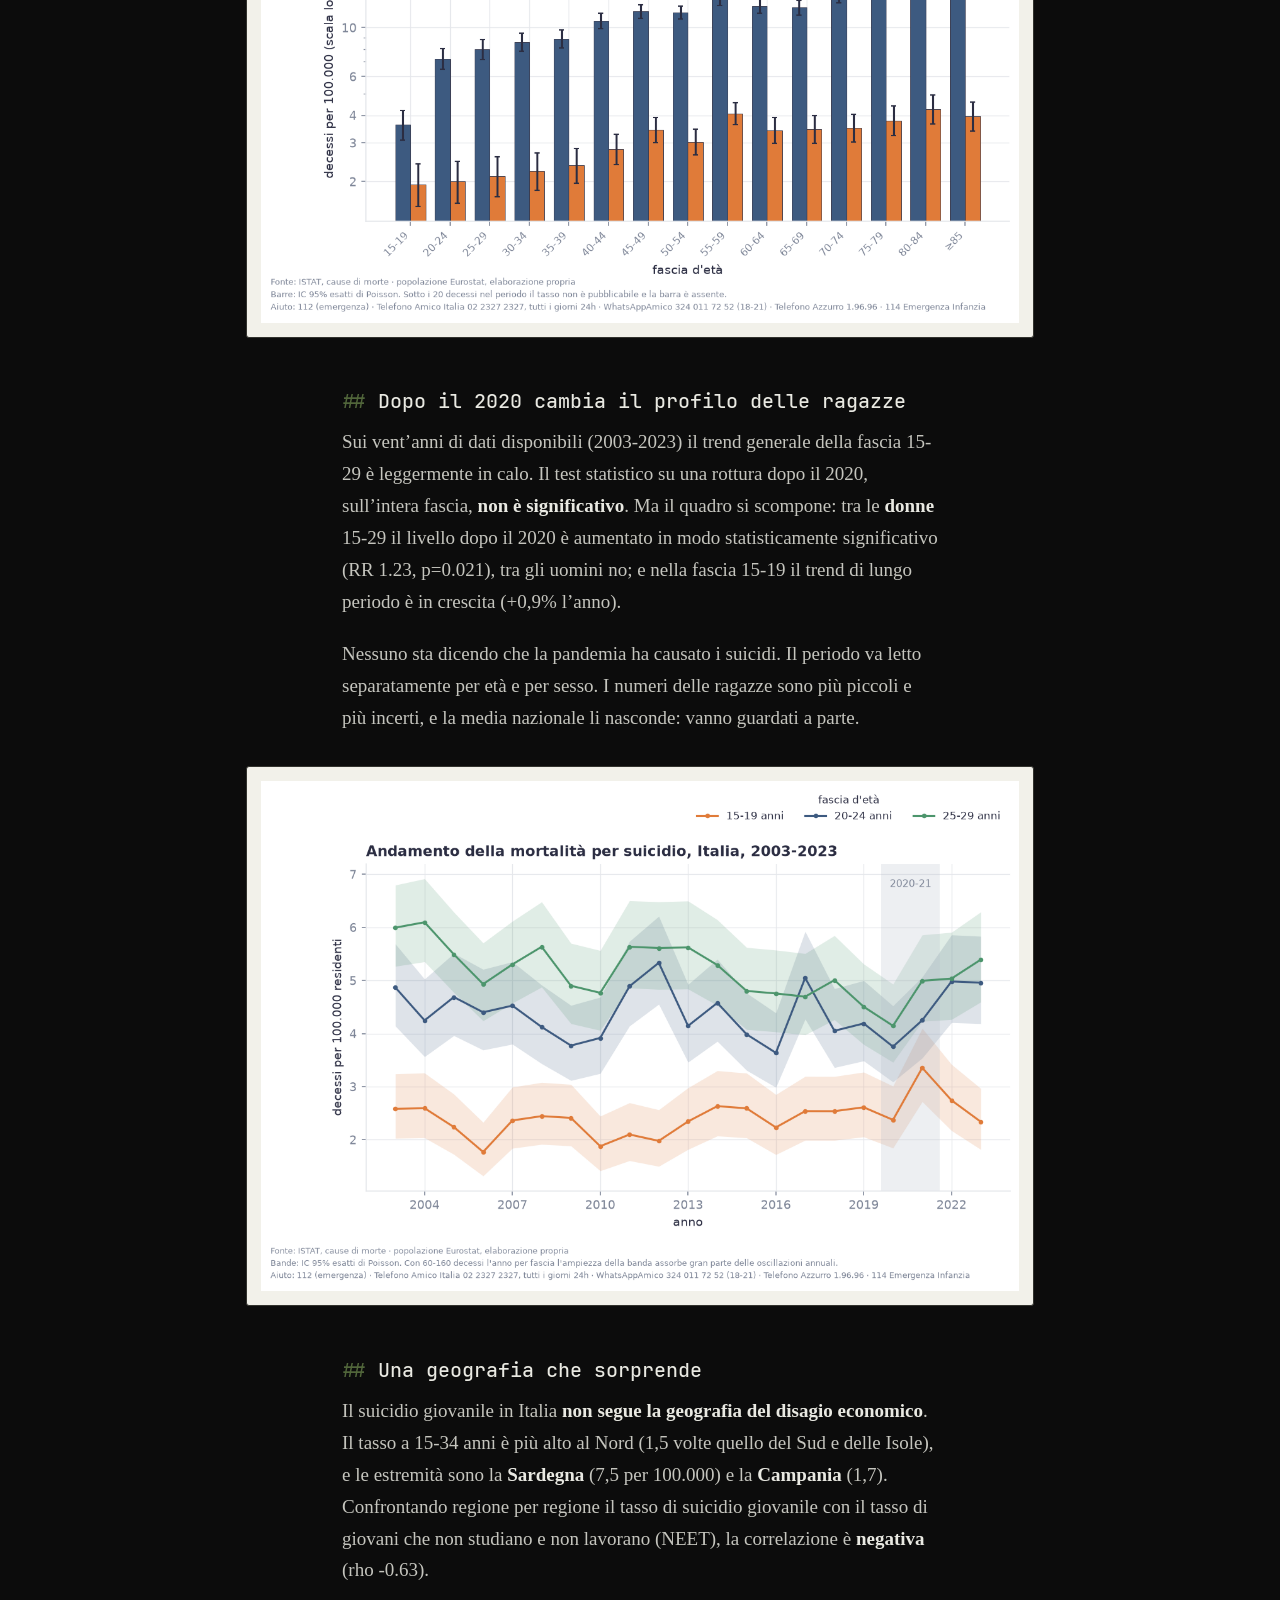
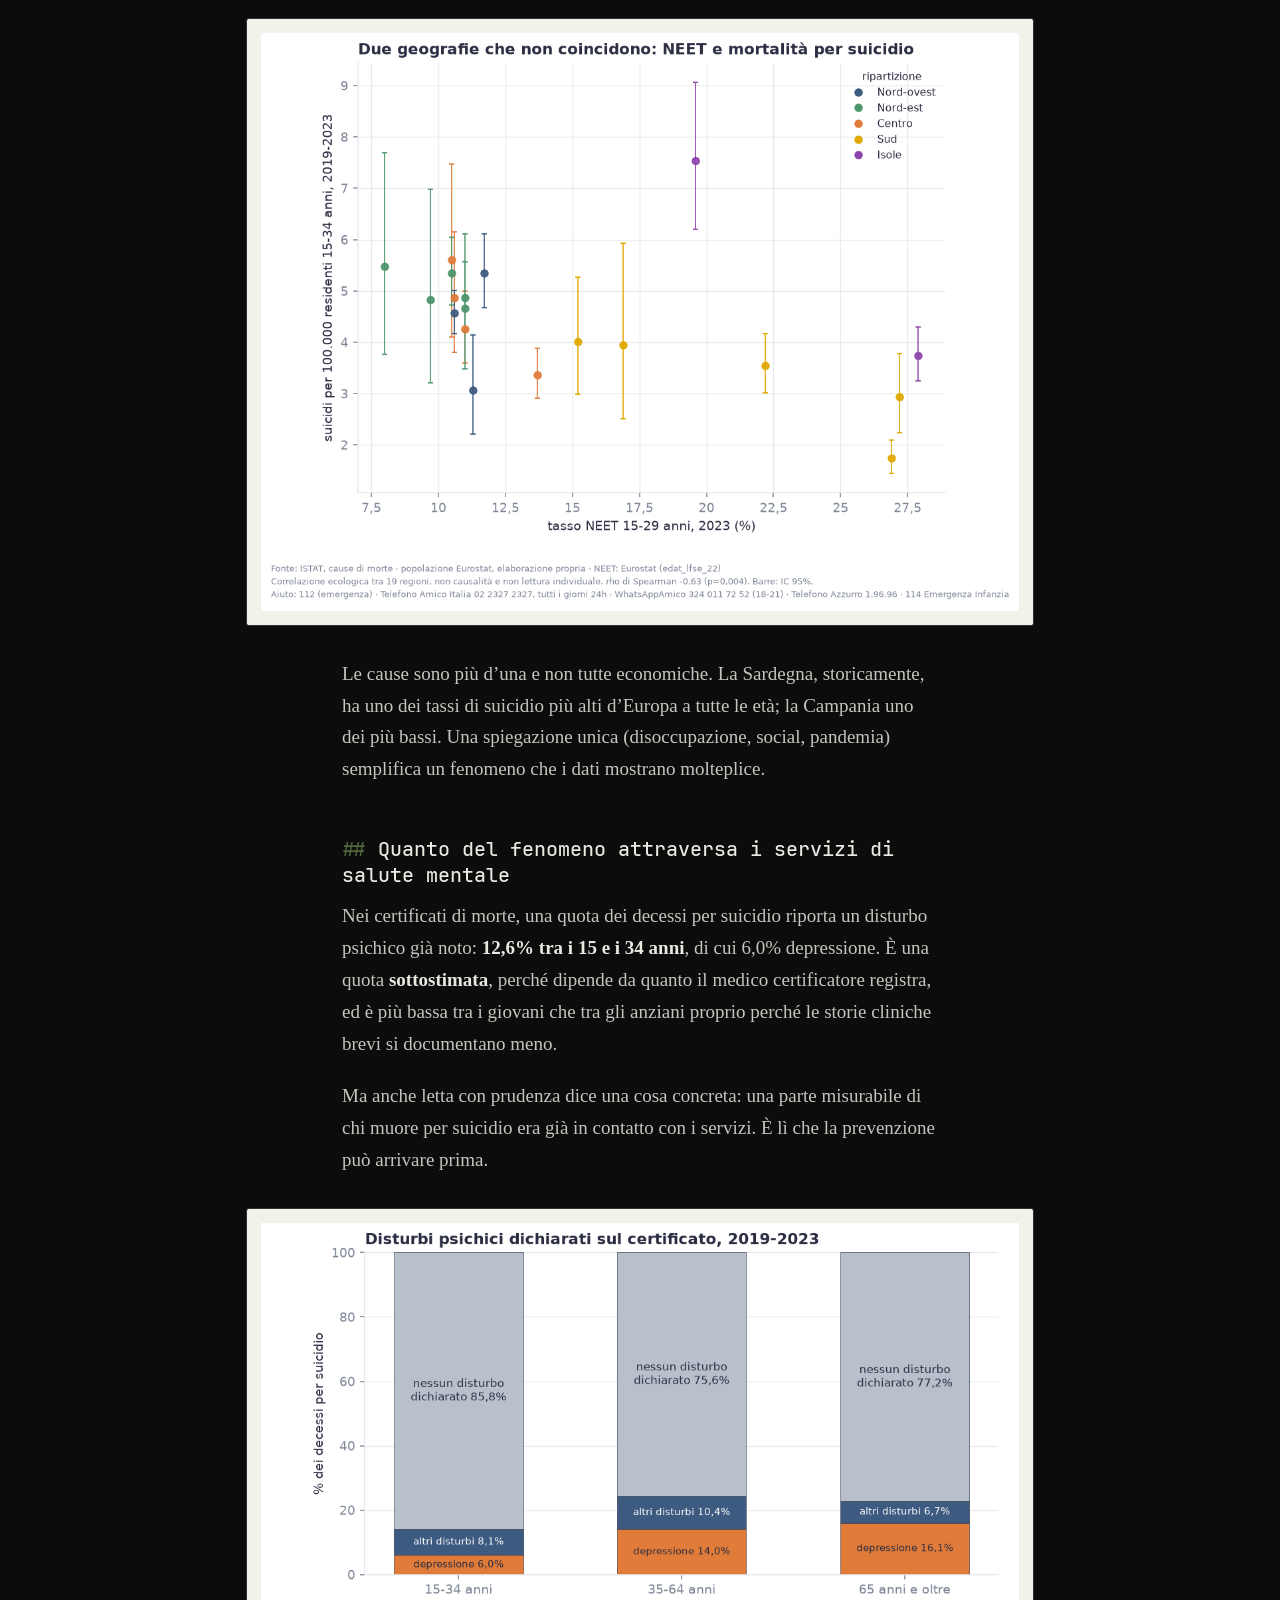
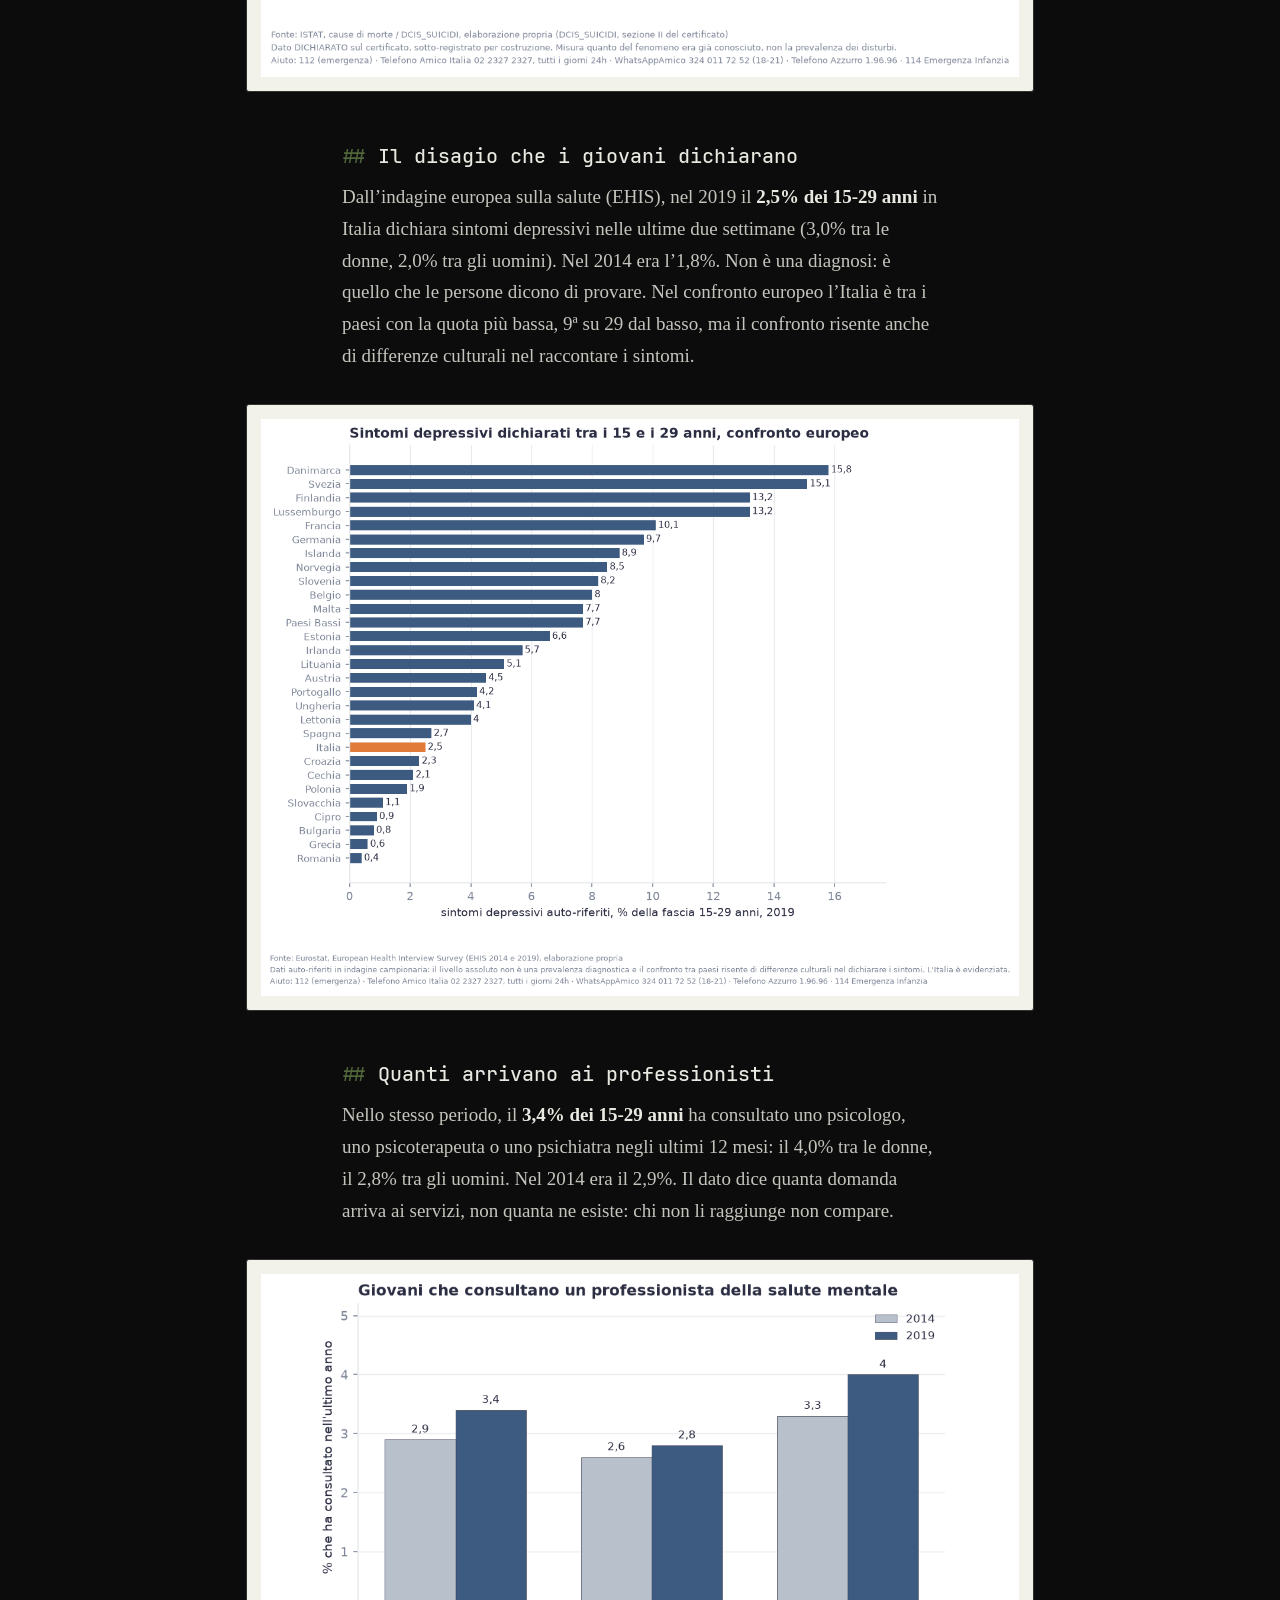
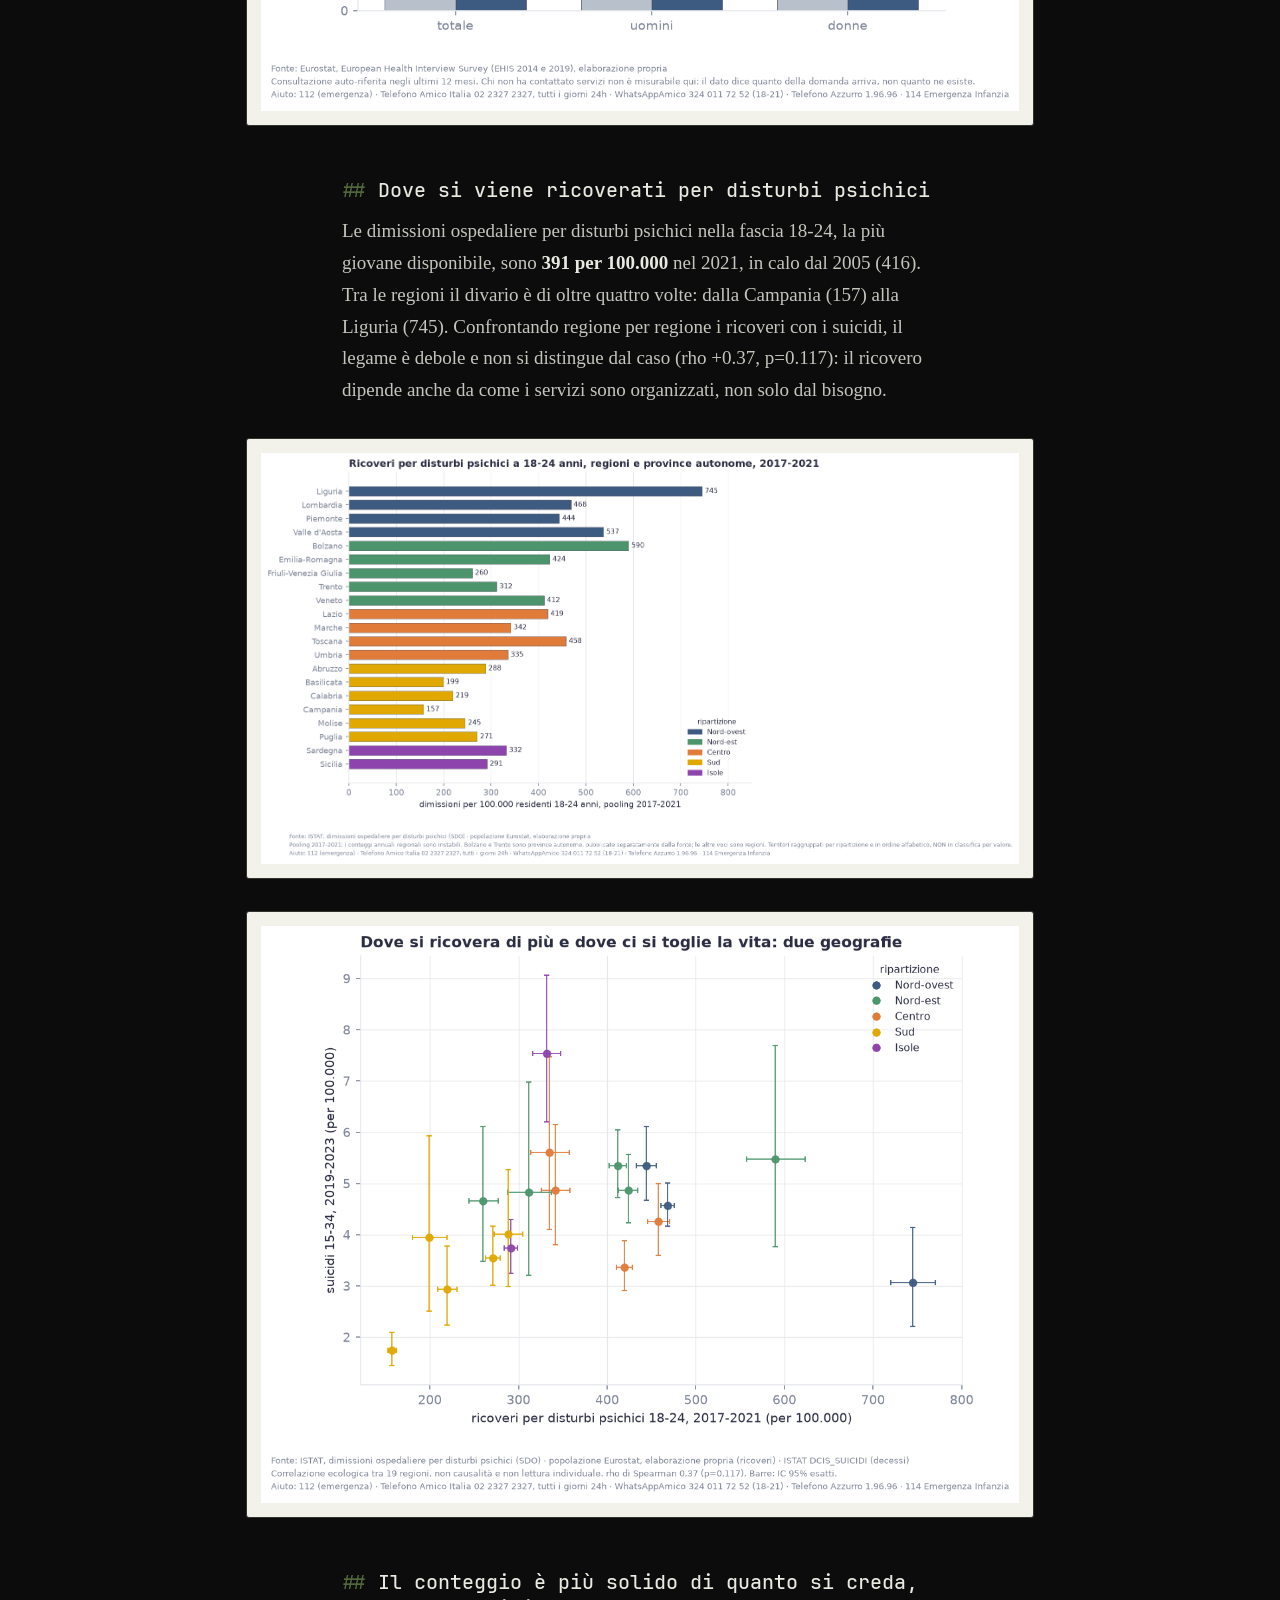
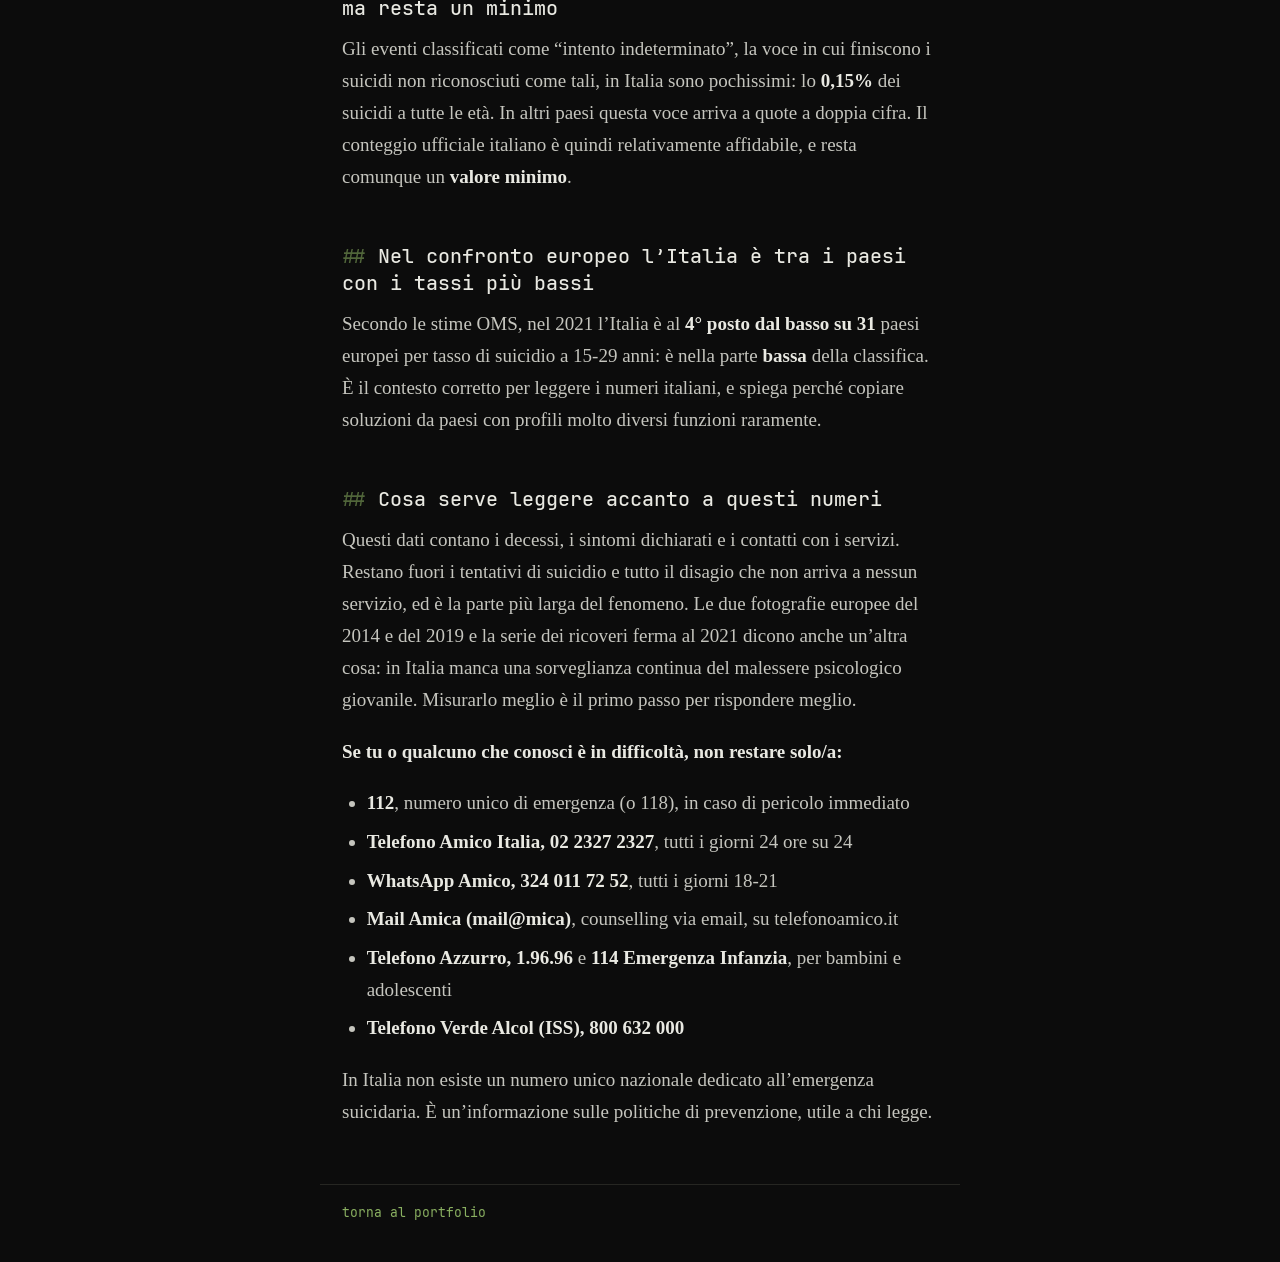
<file: analisi/suicidio-giovanile/index.html>
<!DOCTYPE html>
<html lang="it">
<head>
<!-- Google tag (gtag.js), stesso ID della home -->
<script async src="https://www.googletagmanager.com/gtag/js?id=G-4P77DPPF9D"></script>
<script>
  window.dataLayer = window.dataLayer || [];
  function gtag(){dataLayer.push(arguments);}
  gtag('js', new Date());

  gtag('config', 'G-4P77DPPF9D');
</script>
<meta charset="utf-8">
<meta name="viewport" content="width=device-width, initial-scale=1">
<title>Salute mentale e suicidio tra i giovani · Sabato Portfolio</title>
<meta name="description" content="Ogni anno, in Italia, muoiono per suicidio circa 358 persone tra i 15 e i 29 anni. Sono i numeri ufficiali ISTAT, e sono il punto di partenza di questo...">
<meta name="theme-color" content="#0c0c0c">
<meta property="og:type" content="article">
<meta property="og:site_name" content="Sabato Portfolio">
<meta property="og:title" content="Salute mentale e suicidio tra i giovani · Sabato Portfolio">
<meta property="og:description" content="Ogni anno, in Italia, muoiono per suicidio circa 358 persone tra i 15 e i 29 anni. Sono i numeri ufficiali ISTAT, e sono il punto di partenza di questo...">
<meta property="og:url" content="https://niccolosabato.github.io/analisi/suicidio-giovanile/">
<meta property="og:image" content="https://niccolosabato.github.io/og.png">
<meta property="og:locale" content="it_IT">
<meta name="twitter:card" content="summary_large_image">
<link rel="icon" href="../../favicon.ico" sizes="any">
<link rel="icon" href="data:image/svg+xml,%3Csvg xmlns='http://www.w3.org/2000/svg' viewBox='0 0 16 16'%3E%3Crect width='16' height='16' fill='%230c0c0c'/%3E%3Ctext x='2' y='12.5' font-family='monospace' font-size='11' fill='%238ab061'%3E%26gt;_%3C/text%3E%3C/svg%3E">
<link rel="stylesheet" href="../analisi.css">
</head>
<body>
<header>
  <nav class="barra"><a href="../../">sabato@portfolio:~$</a></nav>
  <h1>Salute mentale e suicidio tra i giovani</h1>
  <p class="autore">a cura di Sabato Niccolò</p>
</header>
<main>
<h2 id="premessa">Premessa</h2>
<p>Ogni anno, in Italia, muoiono per suicidio circa <strong>358 persone tra i 15 e i 29 anni</strong>. Sono i numeri ufficiali ISTAT, e sono il punto di partenza di questo documento. Attorno a quei decessi c’è una salute mentale giovanile che le statistiche ufficiali raccontano per pezzi: sintomi dichiarati, contatti con i professionisti, ricoveri. Questa analisi mette i pezzi accanto, senza sommarli. Una misura onesta è il modo più rispettoso di parlare di questo tema.</p>
<h2 id="il-suicidio-è-la-terza-causa-di-morte-tra-i-15-e-i-29-anni">Il suicidio è la terza causa di morte tra i 15 e i 29 anni</h2>
<p>Nel 2021-2023 il suicidio ha causato <strong>1.124 decessi</strong> nella fascia 15-29 anni: il <strong>14,6%</strong> di tutte le morti di questa età. Solo gli incidenti e i tumori fanno di più. Se si tolgono gli incidenti, il suicidio è <strong>la seconda causa di morte</strong> di una generazione.</p>
<p>Parliamo di una delle principali cause di morte per un ragazzo o una ragazza di 15-29 anni in Italia.</p>
<figure>
<img src="figures/image3.png" alt="Di cosa si muore tra i 15 e i 29 anni" width="1486" height="737" loading="lazy" decoding="async">

</figure>
<h2 id="muoiono-soprattutto-i-ragazzi">Muoiono soprattutto i ragazzi</h2>
<p>Il tasso maschile è <strong>6,3 per 100.000</strong>, quello femminile <strong>2,0</strong>: un rapporto di <strong>3,1 a 1</strong>. Il divario però non è costante: a 15-19 anni è di 1,9 a 1, a 25-29 sale a 3,8 a 1.</p>
<figure>
<img src="figures/image1.png" alt="Andamento per sesso ed età" width="1178" height="711" loading="lazy" decoding="async">

</figure>
<h2 id="dopo-il-2020-cambia-il-profilo-delle-ragazze">Dopo il 2020 cambia il profilo delle ragazze</h2>
<p>Sui vent’anni di dati disponibili (2003-2023) il trend generale della fascia 15-29 è leggermente in calo. Il test statistico su una rottura dopo il 2020, sull’intera fascia, <strong>non è significativo</strong>. Ma il quadro si scompone: tra le <strong>donne</strong> 15-29 il livello dopo il 2020 è aumentato in modo statisticamente significativo (RR 1.23, p=0.021), tra gli uomini no; e nella fascia 15-19 il trend di lungo periodo è in crescita (+0,9% l’anno).</p>
<p>Nessuno sta dicendo che la pandemia ha causato i suicidi. Il periodo va letto separatamente per età e per sesso. I numeri delle ragazze sono più piccoli e più incerti, e la media nazionale li nasconde: vanno guardati a parte.</p>
<figure>
<img src="figures/image5.png" alt="Andamento 2003-2023" width="1204" height="811" loading="lazy" decoding="async">

</figure>
<h2 id="una-geografia-che-sorprende">Una geografia che sorprende</h2>
<p>Il suicidio giovanile in Italia <strong>non segue la geografia del disagio economico</strong>. Il tasso a 15-34 anni è più alto al Nord (1,5 volte quello del Sud e delle Isole), e le estremità sono la <strong>Sardegna</strong> (7,5 per 100.000) e la <strong>Campania</strong> (1,7). Confrontando regione per regione il tasso di suicidio giovanile con il tasso di giovani che non studiano e non lavorano (NEET), la correlazione è <strong>negativa</strong> (rho -0.63).</p>
<figure>
<img src="figures/image7.png" alt="Due geografie opposte" width="1141" height="869" loading="lazy" decoding="async">

</figure>
<p>Le cause sono più d’una e non tutte economiche. La Sardegna, storicamente, ha uno dei tassi di suicidio più alti d’Europa a tutte le età; la Campania uno dei più bassi. Una spiegazione unica (disoccupazione, social, pandemia) semplifica un fenomeno che i dati mostrano molteplice.</p>
<h2 id="quanto-del-fenomeno-attraversa-i-servizi-di-salute-mentale">Quanto del fenomeno attraversa i servizi di salute mentale</h2>
<p>Nei certificati di morte, una quota dei decessi per suicidio riporta un disturbo psichico già noto: <strong>12,6% tra i 15 e i 34 anni</strong>, di cui 6,0% depressione. È una quota <strong>sottostimata</strong>, perché dipende da quanto il medico certificatore registra, ed è più bassa tra i giovani che tra gli anziani proprio perché le storie cliniche brevi si documentano meno.</p>
<p>Ma anche letta con prudenza dice una cosa concreta: una parte misurabile di chi muore per suicidio era già in contatto con i servizi. È lì che la prevenzione può arrivare prima.</p>
<figure>
<img src="figures/image2.png" alt="Comorbilità dichiarata" width="1141" height="684" loading="lazy" decoding="async">

</figure>
<h2 id="il-disagio-che-i-giovani-dichiarano">Il disagio che i giovani dichiarano</h2>
<p>Dall’indagine europea sulla salute (EHIS), nel 2019 il <strong>2,5% dei 15-29 anni</strong> in Italia dichiara sintomi depressivi nelle ultime due settimane (3,0% tra le donne, 2,0% tra gli uomini). Nel 2014 era l’1,8%. Non è una diagnosi: è quello che le persone dicono di provare. Nel confronto europeo l’Italia è tra i paesi con la quota più bassa, 9ª su 29 dal basso, ma il confronto risente anche di differenze culturali nel raccontare i sintomi.</p>
<figure>
<img src="figures/image9.png" alt="Sintomi depressivi dichiarati" width="1281" height="974" loading="lazy" decoding="async">

</figure>
<h2 id="quanti-arrivano-ai-professionisti">Quanti arrivano ai professionisti</h2>
<p>Nello stesso periodo, il <strong>3,4% dei 15-29 anni</strong> ha consultato uno psicologo, uno psicoterapeuta o uno psichiatra negli ultimi 12 mesi: il 4,0% tra le donne, il 2,8% tra gli uomini. Nel 2014 era il 2,9%. Il dato dice quanta domanda arriva ai servizi, non quanta ne esiste: chi non li raggiunge non compare.</p>
<figure>
<img src="figures/image6.png" alt="Contatto con i servizi" width="1141" height="658" loading="lazy" decoding="async">

</figure>
<h2 id="dove-si-viene-ricoverati-per-disturbi-psichici">Dove si viene ricoverati per disturbi psichici</h2>
<p>Le dimissioni ospedaliere per disturbi psichici nella fascia 18-24, la più giovane disponibile, sono <strong>391 per 100.000</strong> nel 2021, in calo dal 2005 (416). Tra le regioni il divario è di oltre quattro volte: dalla Campania (157) alla Liguria (745). Confrontando regione per regione i ricoveri con i suicidi, il legame è debole e non si distingue dal caso (rho +0.37, p=0.117): il ricovero dipende anche da come i servizi sono organizzati, non solo dal bisogno.</p>
<figure>
<img src="figures/image8.png" alt="Ricoveri per regione" width="1751" height="948" loading="lazy" decoding="async">

</figure>
<figure>
<img src="figures/image4.png" alt="Ricoveri e suicidi" width="1141" height="869" loading="lazy" decoding="async">

</figure>
<h2 id="il-conteggio-è-più-solido-di-quanto-si-creda-ma-resta-un-minimo">Il conteggio è più solido di quanto si creda, ma resta un minimo</h2>
<p>Gli eventi classificati come “intento indeterminato”, la voce in cui finiscono i suicidi non riconosciuti come tali, in Italia sono pochissimi: lo <strong>0,15%</strong> dei suicidi a tutte le età. In altri paesi questa voce arriva a quote a doppia cifra. Il conteggio ufficiale italiano è quindi relativamente affidabile, e resta comunque un <strong>valore minimo</strong>.</p>
<h2 id="nel-confronto-europeo-litalia-è-tra-i-paesi-con-i-tassi-più-bassi">Nel confronto europeo l’Italia è tra i paesi con i tassi più bassi</h2>
<p>Secondo le stime OMS, nel 2021 l’Italia è al <strong>4° posto dal basso su 31</strong> paesi europei per tasso di suicidio a 15-29 anni: è nella parte <strong>bassa</strong> della classifica. È il contesto corretto per leggere i numeri italiani, e spiega perché copiare soluzioni da paesi con profili molto diversi funzioni raramente.</p>
<h2 id="cosa-serve-leggere-accanto-a-questi-numeri">Cosa serve leggere accanto a questi numeri</h2>
<p>Questi dati contano i decessi, i sintomi dichiarati e i contatti con i servizi. Restano fuori i tentativi di suicidio e tutto il disagio che non arriva a nessun servizio, ed è la parte più larga del fenomeno. Le due fotografie europee del 2014 e del 2019 e la serie dei ricoveri ferma al 2021 dicono anche un’altra cosa: in Italia manca una sorveglianza continua del malessere psicologico giovanile. Misurarlo meglio è il primo passo per rispondere meglio.</p>
<p><strong>Se tu o qualcuno che conosci è in difficoltà, non restare solo/a:</strong></p>
<ul>
<li><strong>112</strong>, numero unico di emergenza (o 118), in caso di pericolo immediato</li>
<li><strong>Telefono Amico Italia, 02 2327 2327</strong>, tutti i giorni 24 ore su 24</li>
<li><strong>WhatsApp Amico, 324 011 72 52</strong>, tutti i giorni 18-21</li>
<li><strong>Mail Amica (mail@mica)</strong>, counselling via email, su telefonoamico.it</li>
<li><strong>Telefono Azzurro, 1.96.96</strong> e <strong>114 Emergenza Infanzia</strong>, per bambini e adolescenti</li>
<li><strong>Telefono Verde Alcol (ISS), 800 632 000</strong></li>
</ul>
<p>In Italia non esiste un numero unico nazionale dedicato all’emergenza suicidaria. È un’informazione sulle politiche di prevenzione, utile a chi legge.</p>
</main>
<footer><a href="../../">torna al portfolio</a></footer>
</body>
</html>
</file>
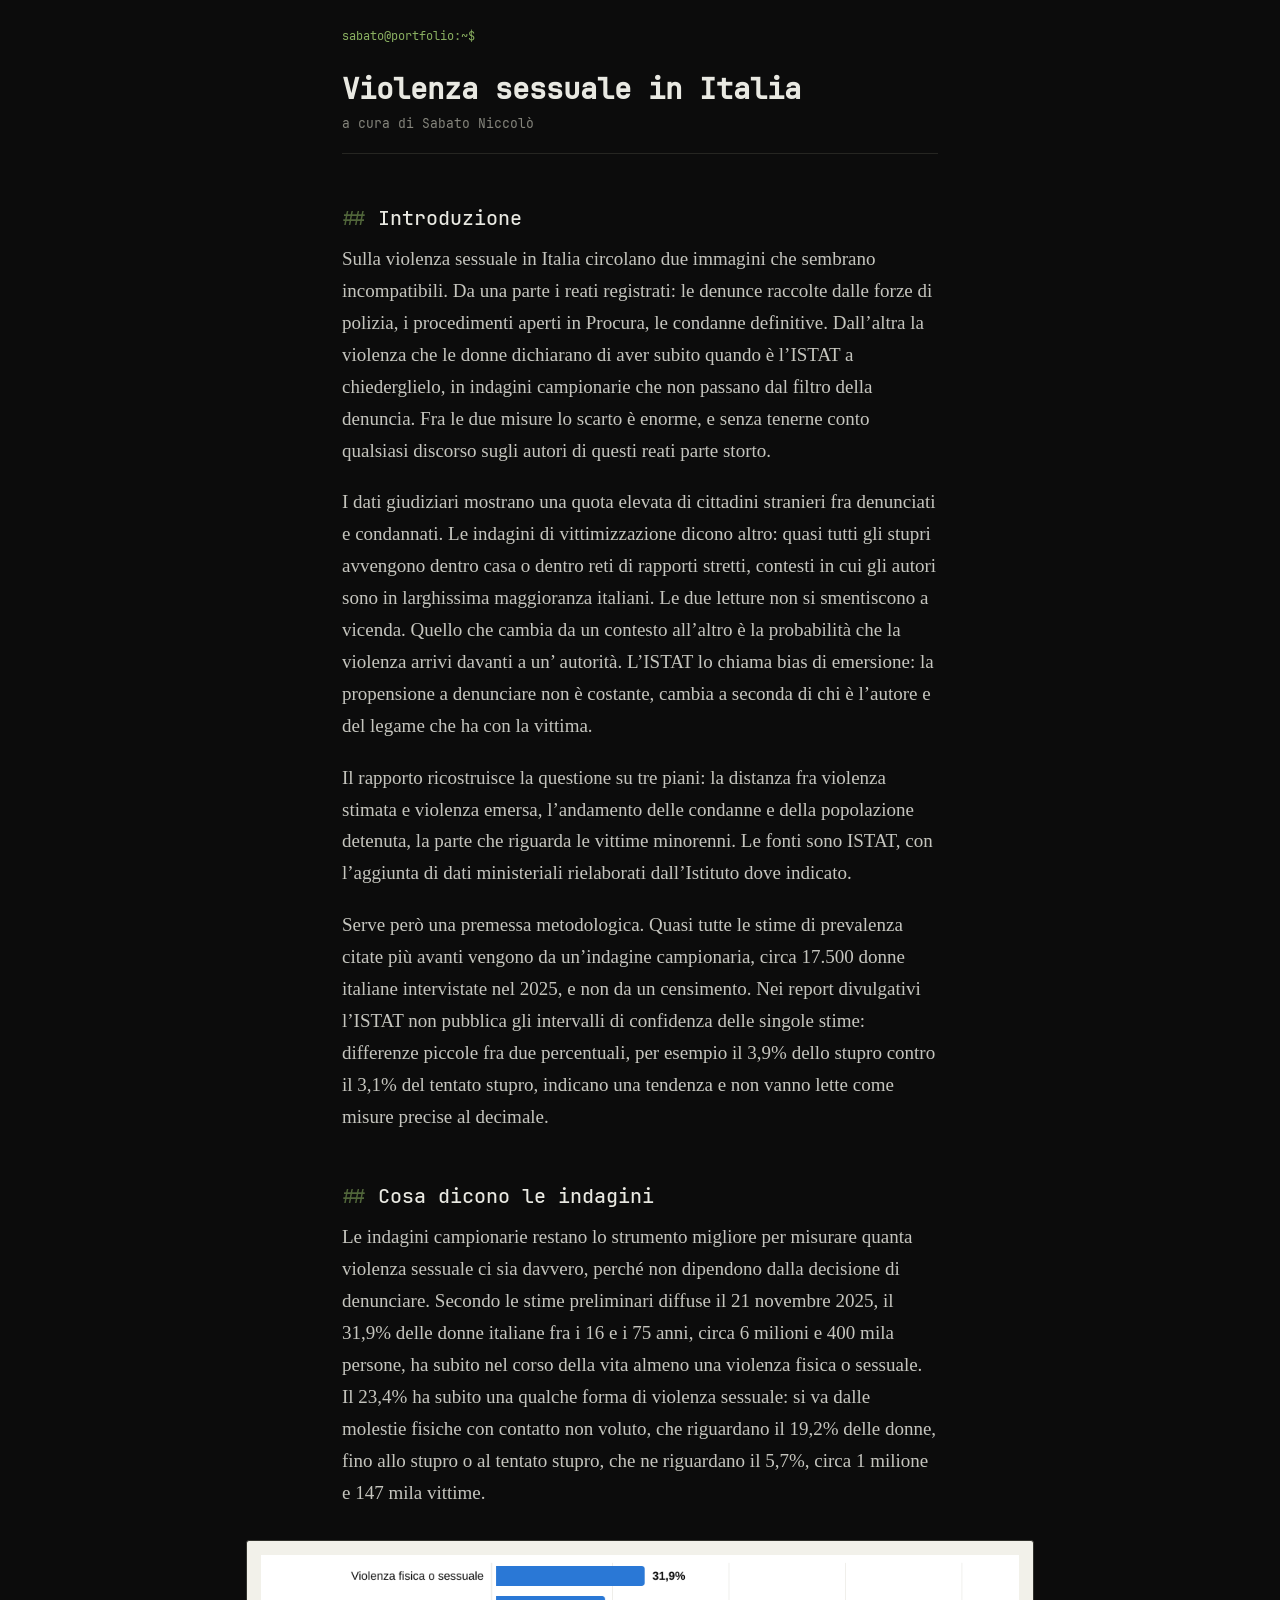
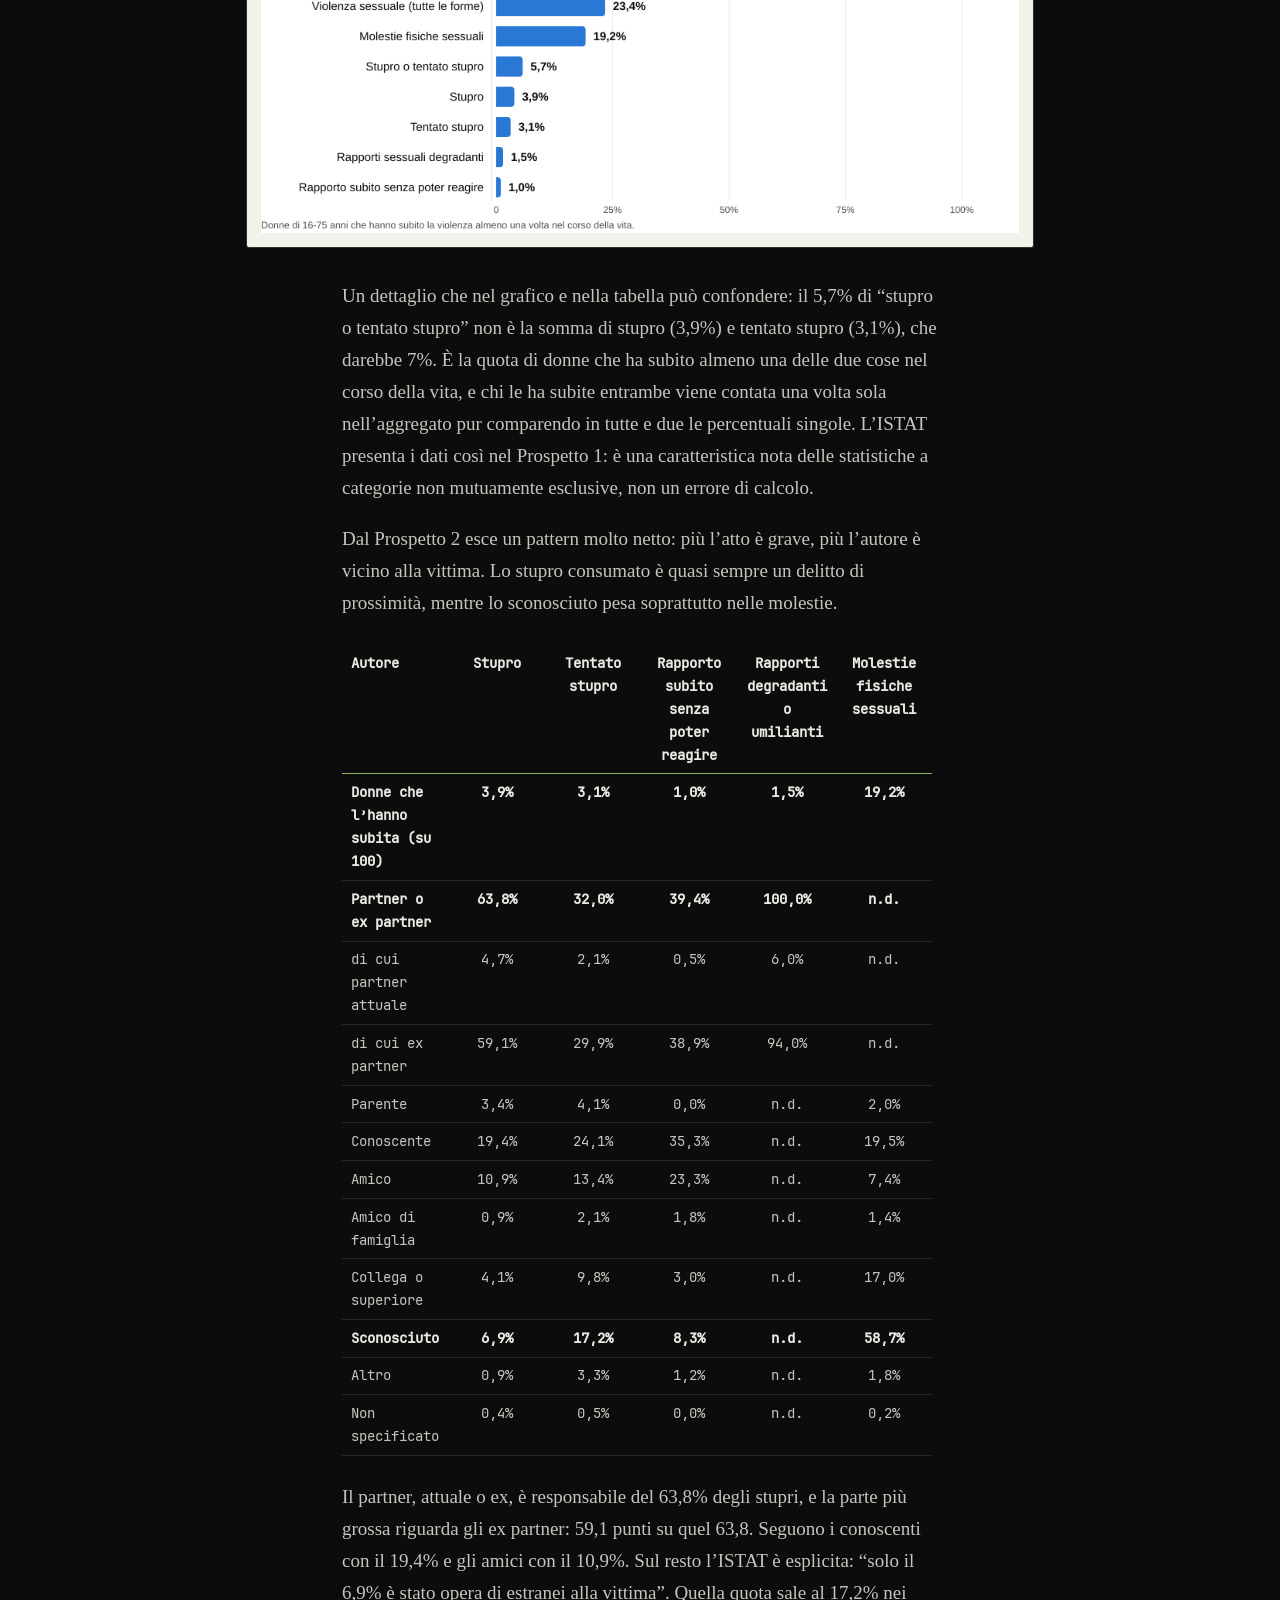
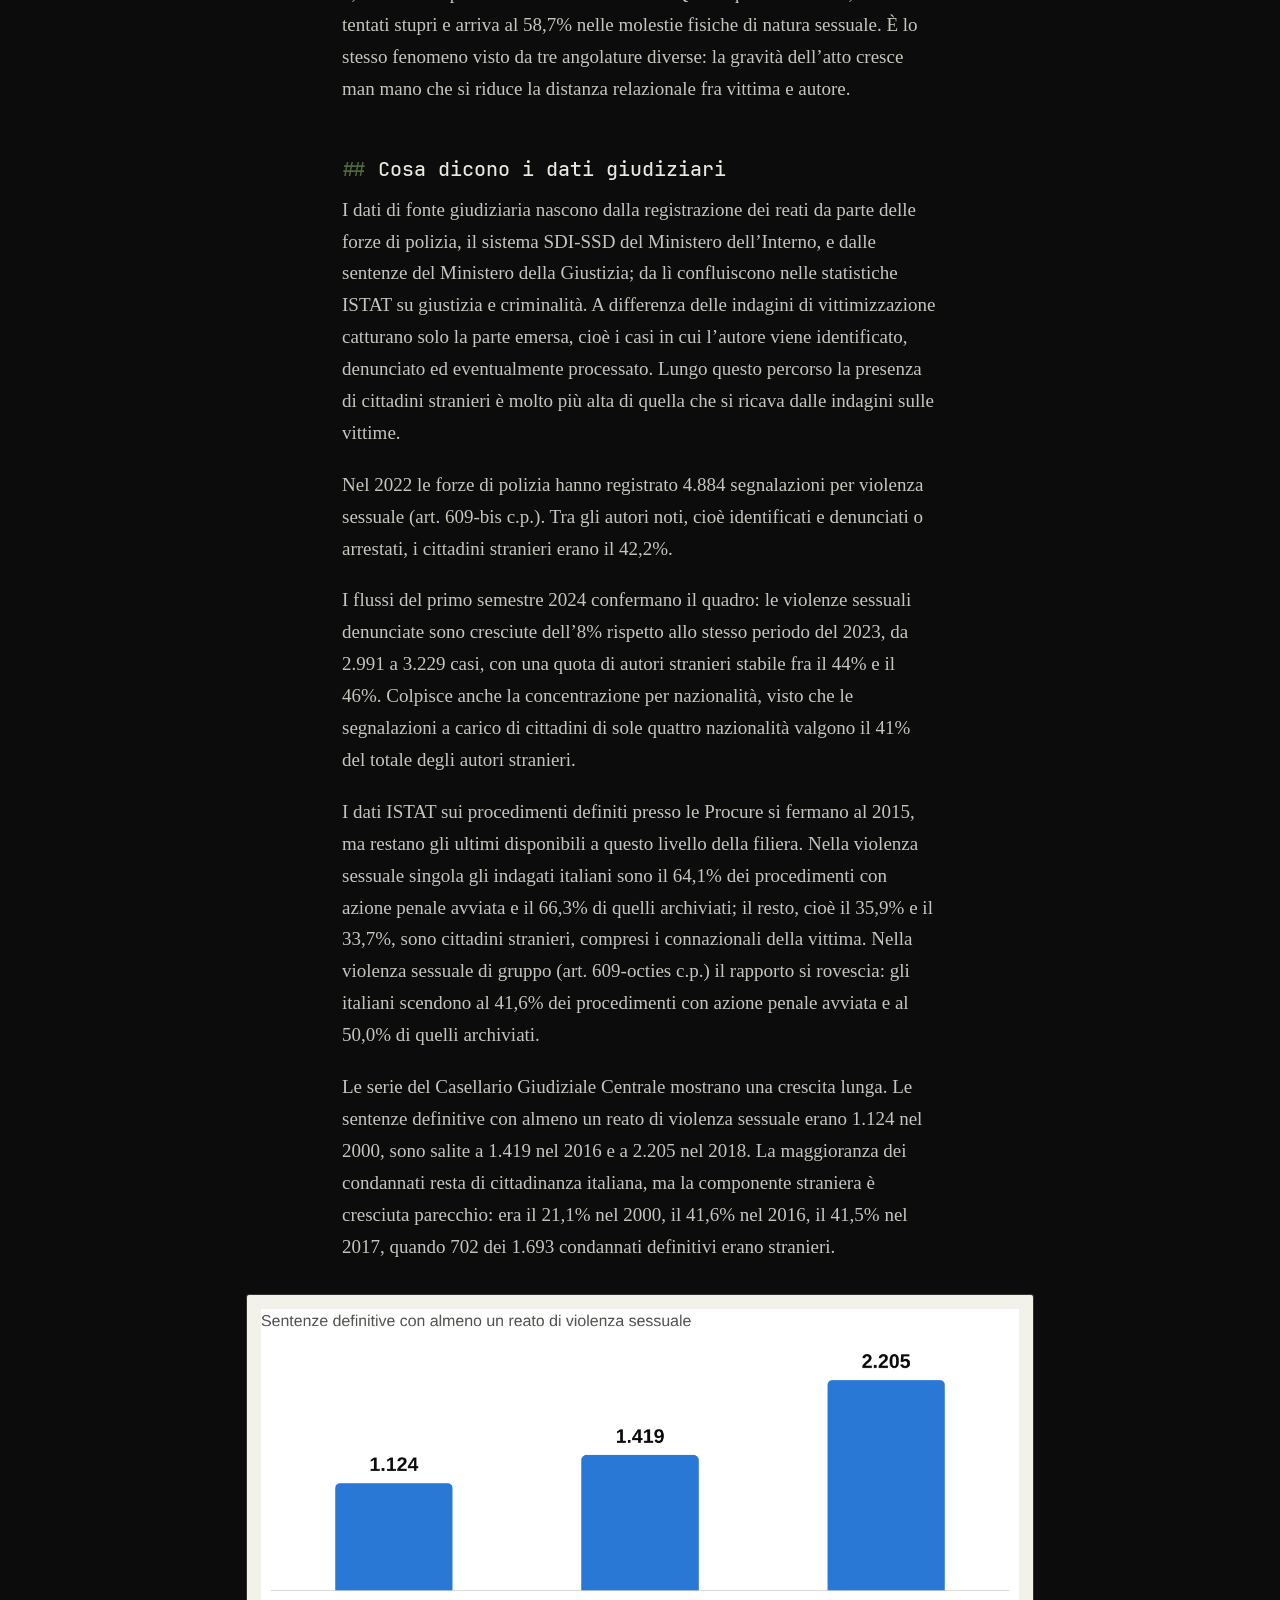
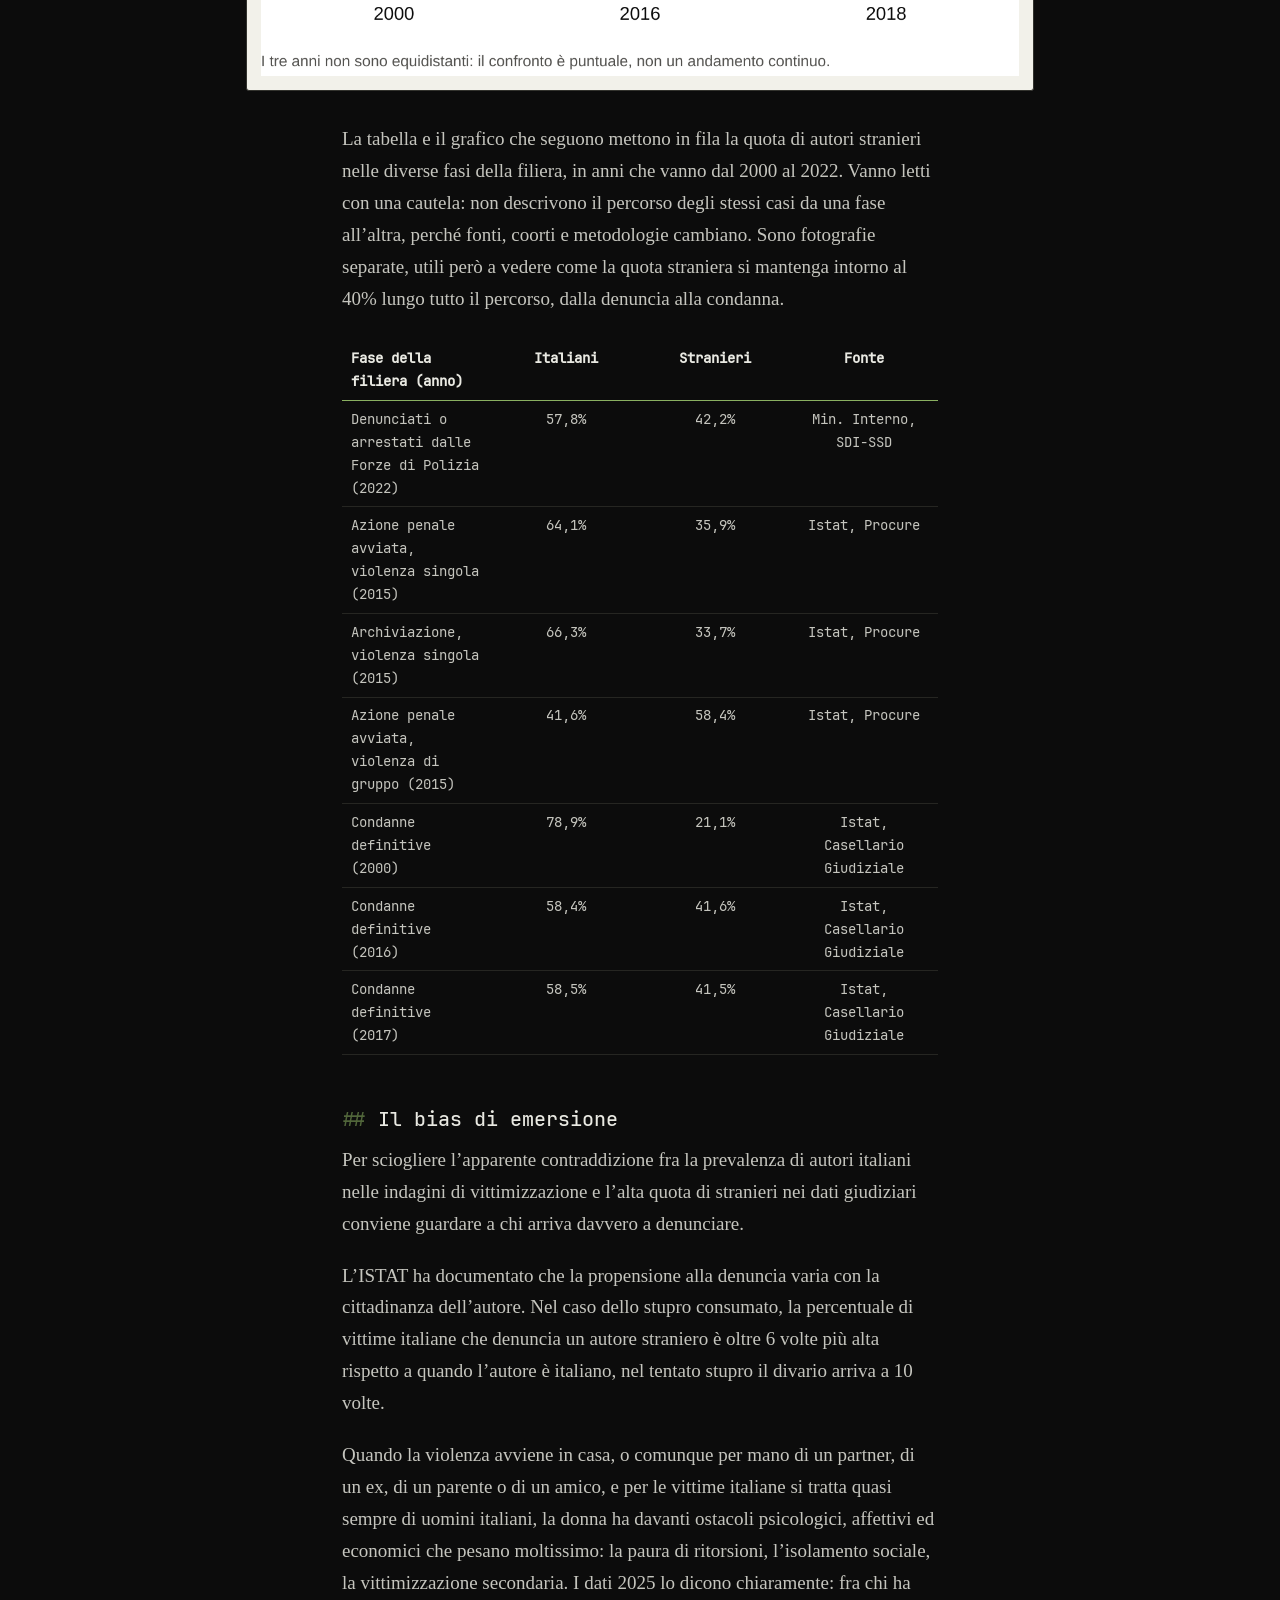
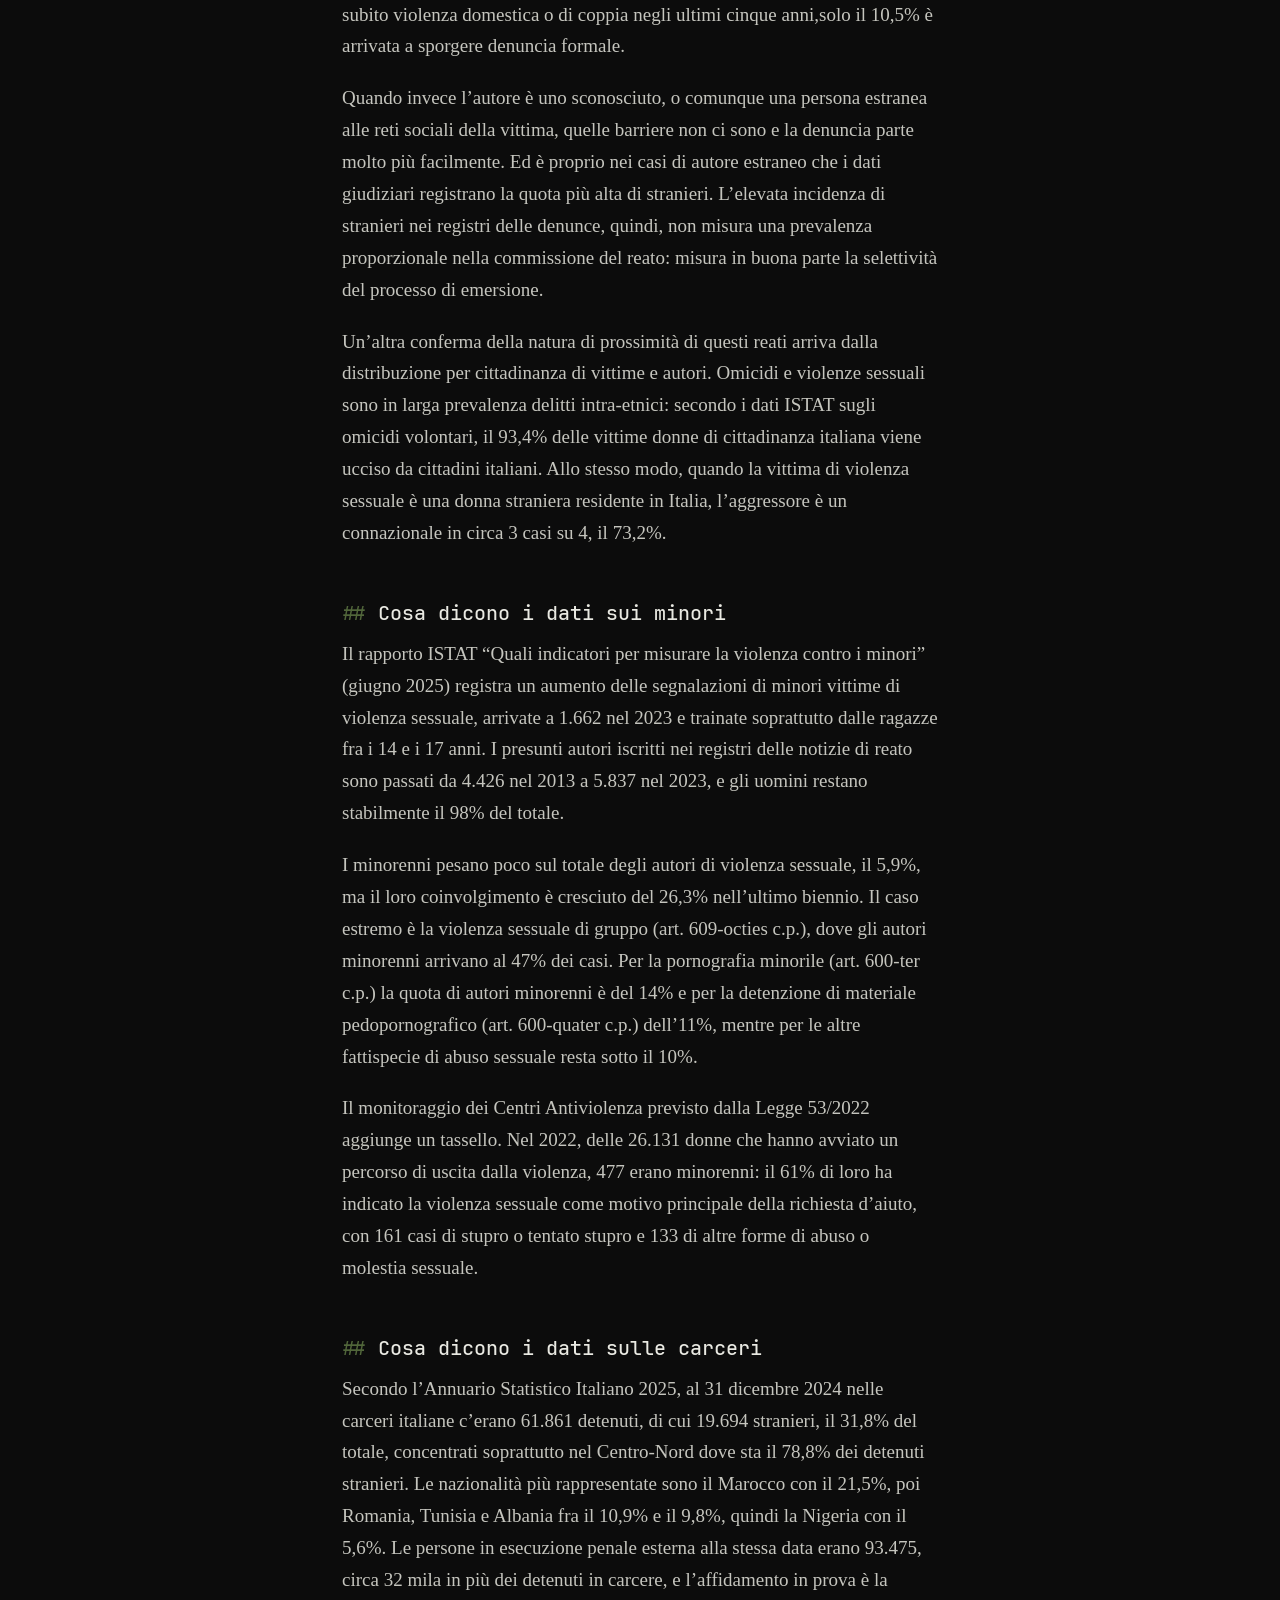
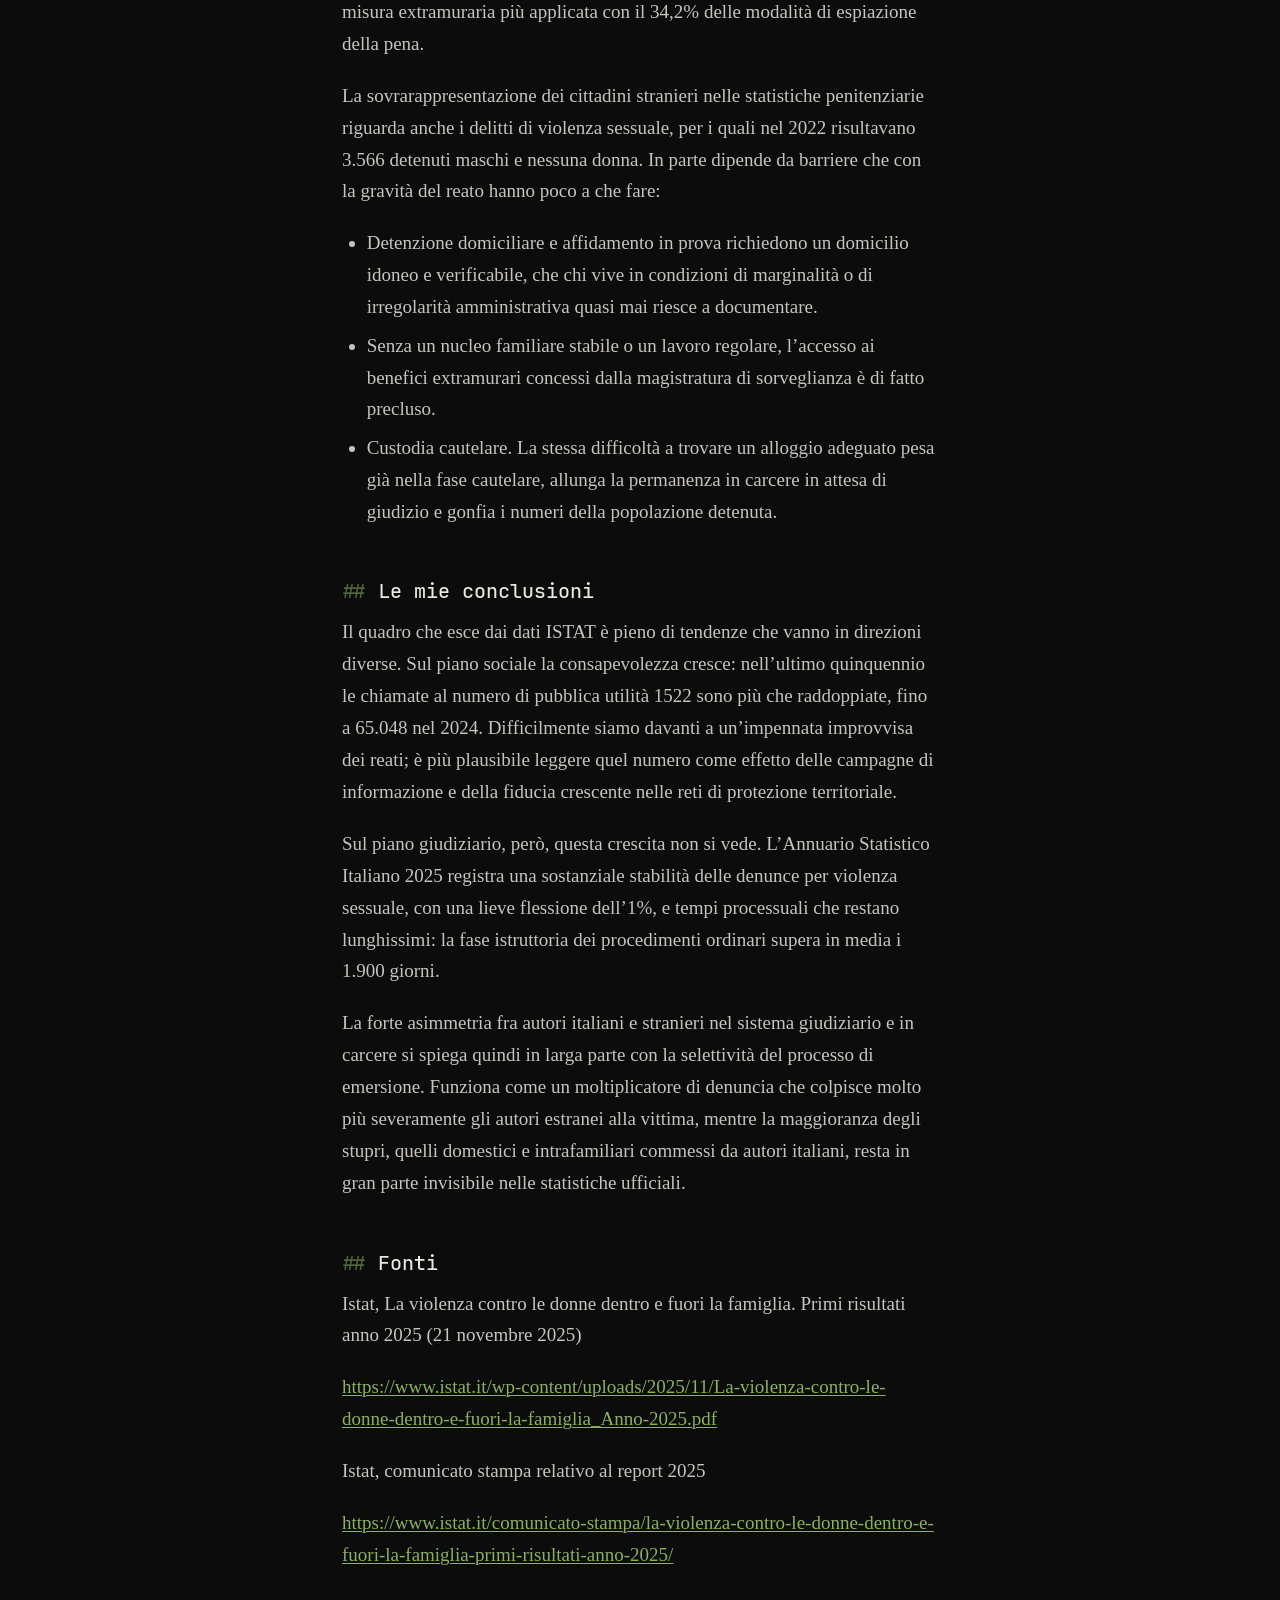
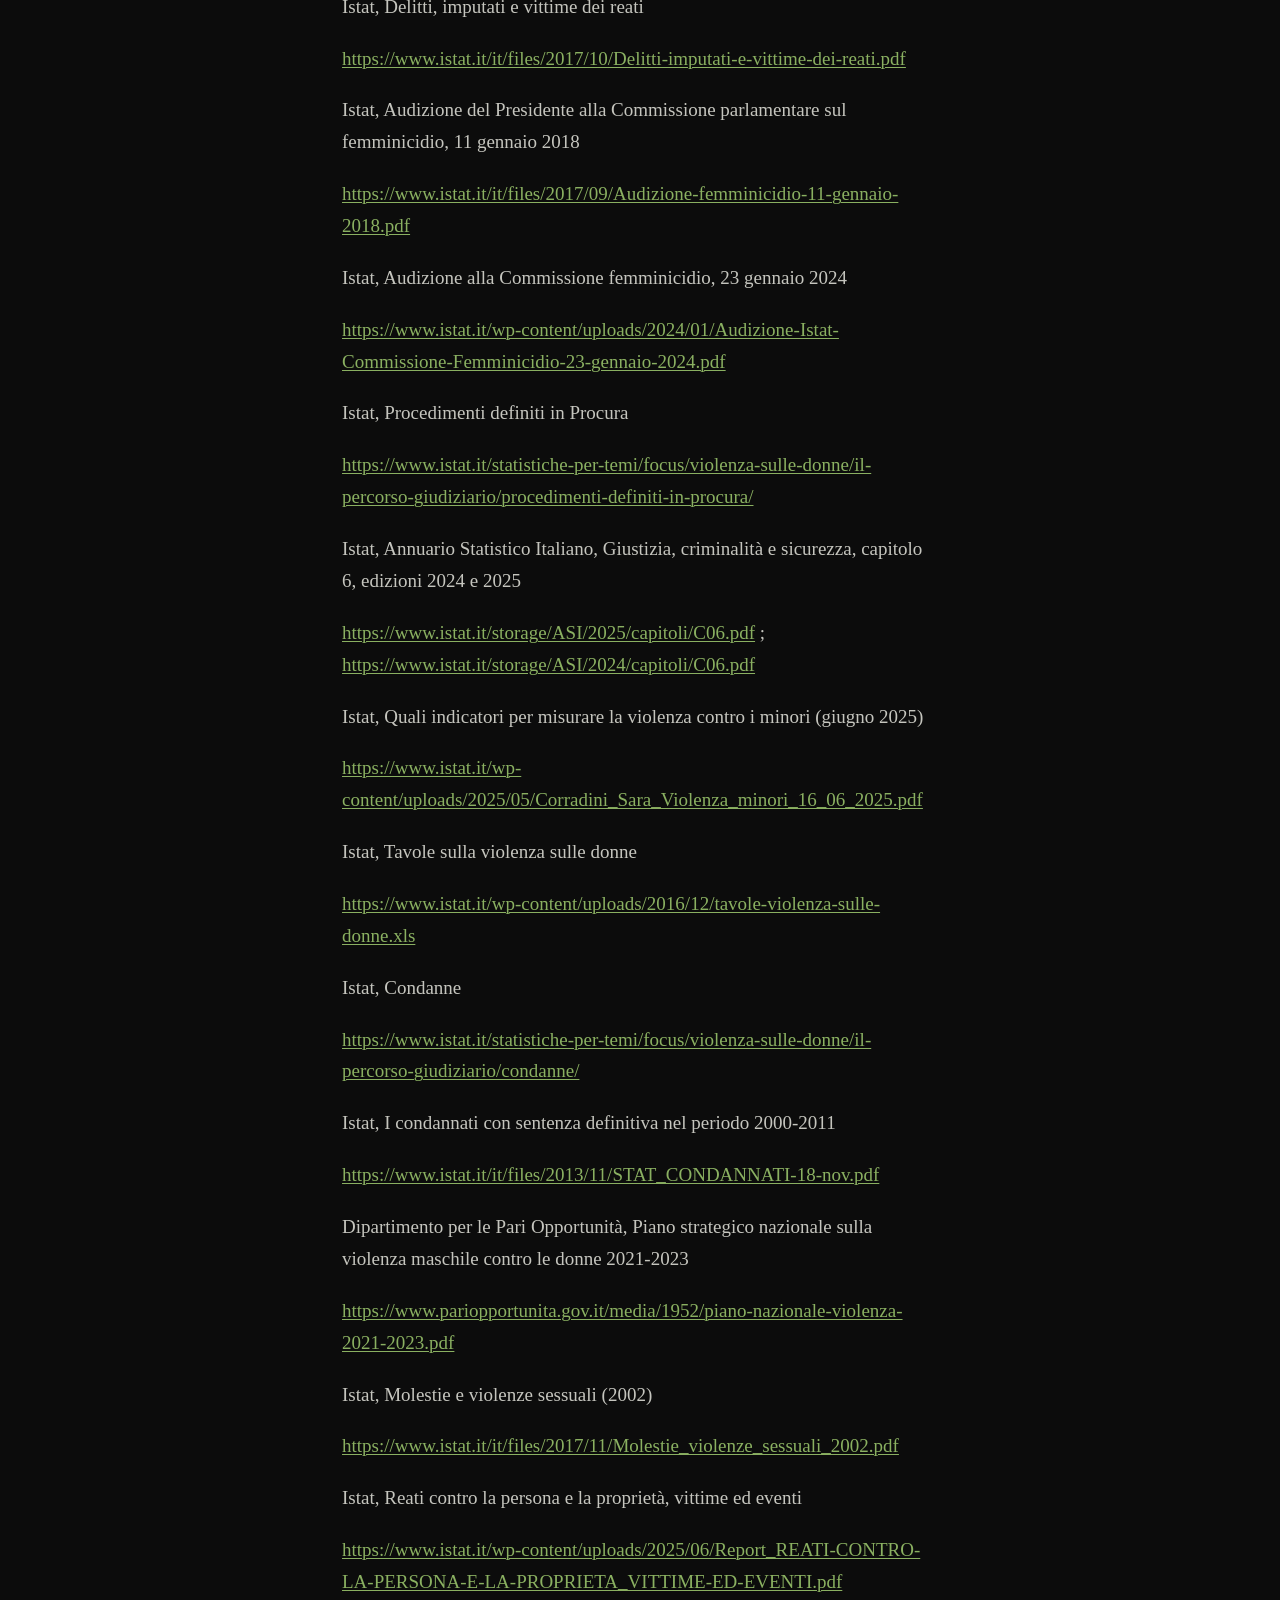
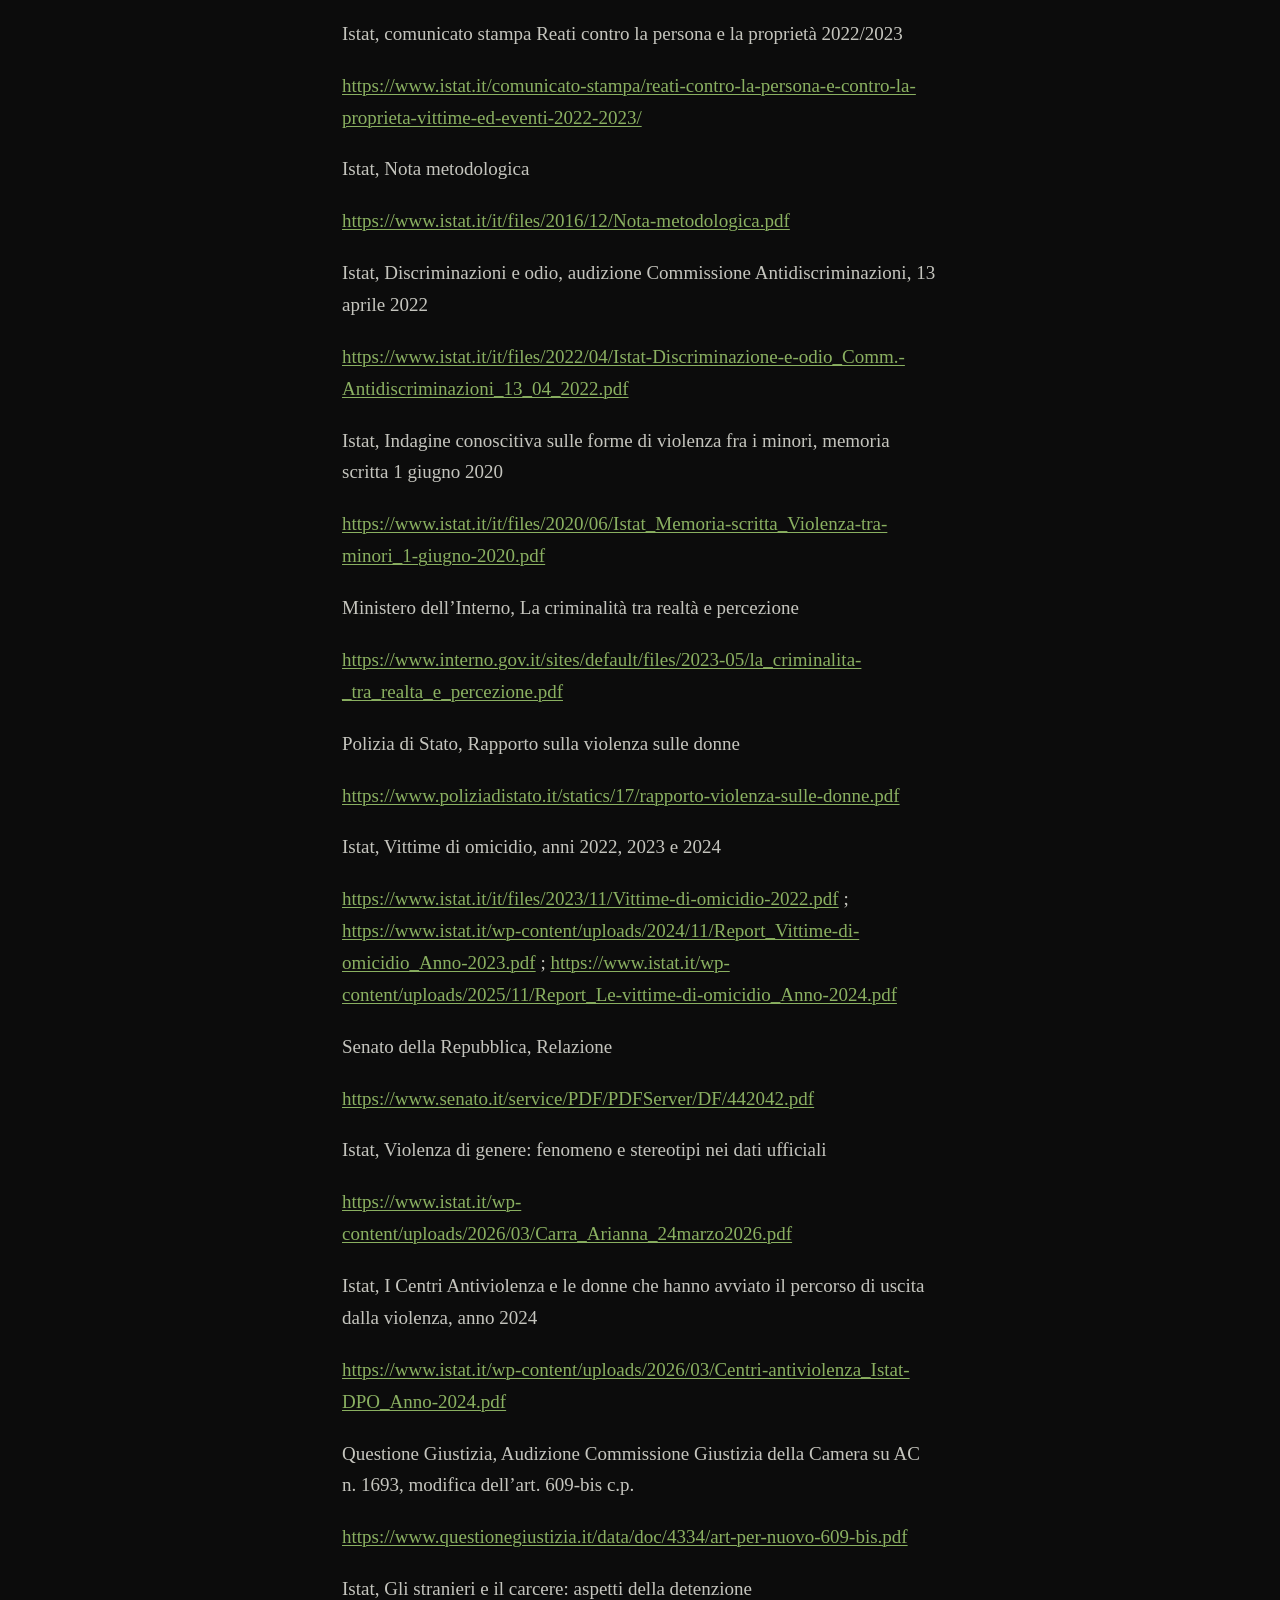
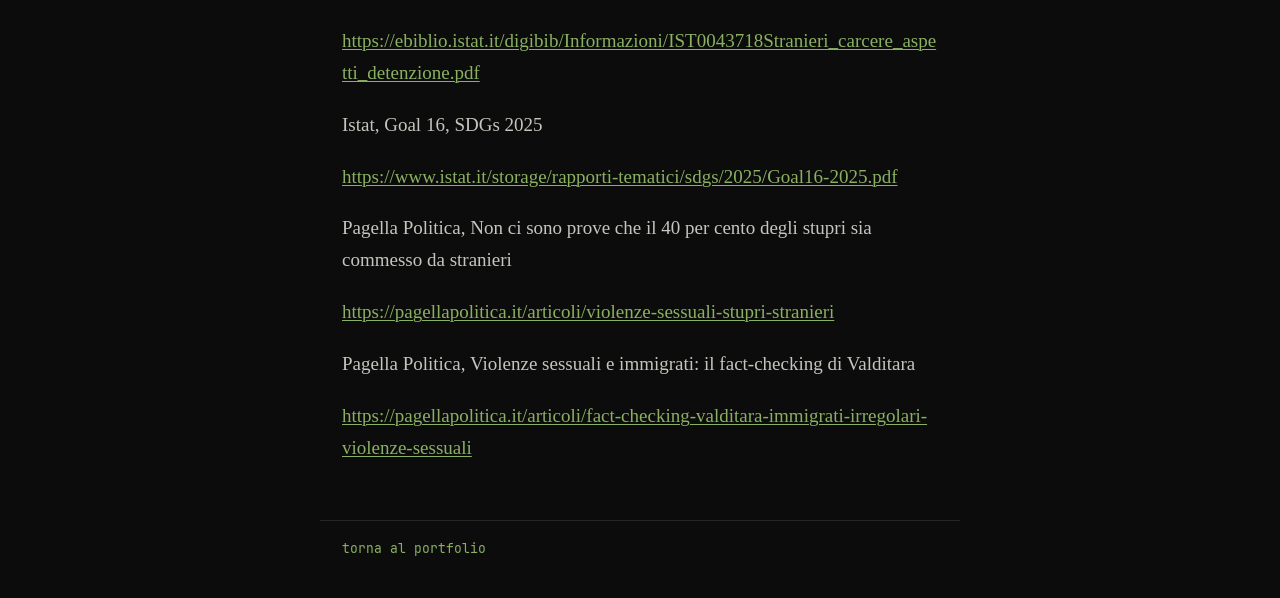
<file: analisi/violenza-sessuale/index.html>
<!DOCTYPE html>
<html lang="it">
<head>
<!-- Google tag (gtag.js), stesso ID della home -->
<script async src="https://www.googletagmanager.com/gtag/js?id=G-4P77DPPF9D"></script>
<script>
  window.dataLayer = window.dataLayer || [];
  function gtag(){dataLayer.push(arguments);}
  gtag('js', new Date());

  gtag('config', 'G-4P77DPPF9D');
</script>
<meta charset="utf-8">
<meta name="viewport" content="width=device-width, initial-scale=1">
<title>Violenza sessuale in Italia · Sabato Portfolio</title>
<meta name="description" content="Sulla violenza sessuale in Italia circolano due immagini che sembrano incompatibili. Da una parte i reati registrati: le denunce raccolte dalle forze di...">
<meta name="theme-color" content="#0c0c0c">
<meta property="og:type" content="article">
<meta property="og:site_name" content="Sabato Portfolio">
<meta property="og:title" content="Violenza sessuale in Italia · Sabato Portfolio">
<meta property="og:description" content="Sulla violenza sessuale in Italia circolano due immagini che sembrano incompatibili. Da una parte i reati registrati: le denunce raccolte dalle forze di...">
<meta property="og:url" content="https://niccolosabato.github.io/analisi/violenza-sessuale/">
<meta property="og:image" content="https://niccolosabato.github.io/og.png">
<meta property="og:locale" content="it_IT">
<meta name="twitter:card" content="summary_large_image">
<link rel="icon" href="../../favicon.ico" sizes="any">
<link rel="icon" href="data:image/svg+xml,%3Csvg xmlns='http://www.w3.org/2000/svg' viewBox='0 0 16 16'%3E%3Crect width='16' height='16' fill='%230c0c0c'/%3E%3Ctext x='2' y='12.5' font-family='monospace' font-size='11' fill='%238ab061'%3E%26gt;_%3C/text%3E%3C/svg%3E">
<link rel="stylesheet" href="../analisi.css">
</head>
<body>
<header>
  <nav class="barra"><a href="../../">sabato@portfolio:~$</a></nav>
  <h1>Violenza sessuale in Italia</h1>
  <p class="autore">a cura di Sabato Niccolò</p>
</header>
<main>
<h2 id="introduzione">Introduzione</h2>
<p>Sulla violenza sessuale in Italia circolano due immagini che sembrano incompatibili. Da una parte i reati registrati: le denunce raccolte dalle forze di polizia, i procedimenti aperti in Procura, le condanne definitive. Dall’altra la violenza che le donne dichiarano di aver subito quando è l’ISTAT a chiederglielo, in indagini campionarie che non passano dal filtro della denuncia. Fra le due misure lo scarto è enorme, e senza tenerne conto qualsiasi discorso sugli autori di questi reati parte storto.</p>
<p>I dati giudiziari mostrano una quota elevata di cittadini stranieri fra denunciati e condannati. Le indagini di vittimizzazione dicono altro: quasi tutti gli stupri avvengono dentro casa o dentro reti di rapporti stretti, contesti in cui gli autori sono in larghissima maggioranza italiani. Le due letture non si smentiscono a vicenda. Quello che cambia da un contesto all’altro è la probabilità che la violenza arrivi davanti a un’ autorità. L’ISTAT lo chiama bias di emersione: la propensione a denunciare non è costante, cambia a seconda di chi è l’autore e del legame che ha con la vittima.</p>
<p>Il rapporto ricostruisce la questione su tre piani: la distanza fra violenza stimata e violenza emersa, l’andamento delle condanne e della popolazione detenuta, la parte che riguarda le vittime minorenni. Le fonti sono ISTAT, con l’aggiunta di dati ministeriali rielaborati dall’Istituto dove indicato.</p>
<p>Serve però una premessa metodologica. Quasi tutte le stime di prevalenza citate più avanti vengono da un’indagine campionaria, circa 17.500 donne italiane intervistate nel 2025, e non da un censimento. Nei report divulgativi l’ISTAT non pubblica gli intervalli di confidenza delle singole stime: differenze piccole fra due percentuali, per esempio il 3,9% dello stupro contro il 3,1% del tentato stupro, indicano una tendenza e non vanno lette come misure precise al decimale.</p>
<h2 id="cosa-dicono-le-indagini">Cosa dicono le indagini</h2>
<p>Le indagini campionarie restano lo strumento migliore per misurare quanta violenza sessuale ci sia davvero, perché non dipendono dalla decisione di denunciare. Secondo le stime preliminari diffuse il 21 novembre 2025, il 31,9% delle donne italiane fra i 16 e i 75 anni, circa 6 milioni e 400 mila persone, ha subito nel corso della vita almeno una violenza fisica o sessuale. Il 23,4% ha subito una qualche forma di violenza sessuale: si va dalle molestie fisiche con contatto non voluto, che riguardano il 19,2% delle donne, fino allo stupro o al tentato stupro, che ne riguardano il 5,7%, circa 1 milione e 147 mila vittime.</p>
<figure>
<img src="figures/image2.png" alt="Grafico a barre: prevalenza nel corso della vita delle diverse forme di violenza fisica e sessuale sulle donne di 16-75 anni." width="1960" height="718" loading="lazy" decoding="async">

</figure>
<p>Un dettaglio che nel grafico e nella tabella può confondere: il 5,7% di “stupro o tentato stupro” non è la somma di stupro (3,9%) e tentato stupro (3,1%), che darebbe 7%. È la quota di donne che ha subito almeno una delle due cose nel corso della vita, e chi le ha subite entrambe viene contata una volta sola nell’aggregato pur comparendo in tutte e due le percentuali singole. L’ISTAT presenta i dati così nel Prospetto 1: è una caratteristica nota delle statistiche a categorie non mutuamente esclusive, non un errore di calcolo.</p>
<p>Dal Prospetto 2 esce un pattern molto netto: più l’atto è grave, più l’autore è vicino alla vittima. Lo stupro consumato è quasi sempre un delitto di prossimità, mentre lo sconosciuto pesa soprattutto nelle molestie.</p>
<div class="tabella"><table style="width:99%;">
<colgroup>
<col style="width: 16%">
<col style="width: 16%">
<col style="width: 16%">
<col style="width: 16%">
<col style="width: 16%">
<col style="width: 16%">
</colgroup>
<thead>
<tr>
<th><strong>Autore</strong></th>
<th style="text-align: center;"><strong>Stupro</strong></th>
<th style="text-align: center;"><strong>Tentato stupro</strong></th>
<th style="text-align: center;"><strong>Rapporto subito senza poter reagire</strong></th>
<th style="text-align: center;"><strong>Rapporti degradanti o umilianti</strong></th>
<th style="text-align: center;"><strong>Molestie fisiche sessuali</strong></th>
</tr>
</thead>
<tbody>
<tr>
<td><strong>Donne che l’hanno subita (su 100)</strong></td>
<td style="text-align: center;"><strong>3,9%</strong></td>
<td style="text-align: center;"><strong>3,1%</strong></td>
<td style="text-align: center;"><strong>1,0%</strong></td>
<td style="text-align: center;"><strong>1,5%</strong></td>
<td style="text-align: center;"><strong>19,2%</strong></td>
</tr>
<tr>
<td><strong>Partner o ex partner</strong></td>
<td style="text-align: center;"><strong>63,8%</strong></td>
<td style="text-align: center;"><strong>32,0%</strong></td>
<td style="text-align: center;"><strong>39,4%</strong></td>
<td style="text-align: center;"><strong>100,0%</strong></td>
<td style="text-align: center;"><strong>n.d.</strong></td>
</tr>
<tr>
<td>di cui partner attuale</td>
<td style="text-align: center;">4,7%</td>
<td style="text-align: center;">2,1%</td>
<td style="text-align: center;">0,5%</td>
<td style="text-align: center;">6,0%</td>
<td style="text-align: center;">n.d.</td>
</tr>
<tr>
<td>di cui ex partner</td>
<td style="text-align: center;">59,1%</td>
<td style="text-align: center;">29,9%</td>
<td style="text-align: center;">38,9%</td>
<td style="text-align: center;">94,0%</td>
<td style="text-align: center;">n.d.</td>
</tr>
<tr>
<td>Parente</td>
<td style="text-align: center;">3,4%</td>
<td style="text-align: center;">4,1%</td>
<td style="text-align: center;">0,0%</td>
<td style="text-align: center;">n.d.</td>
<td style="text-align: center;">2,0%</td>
</tr>
<tr>
<td>Conoscente</td>
<td style="text-align: center;">19,4%</td>
<td style="text-align: center;">24,1%</td>
<td style="text-align: center;">35,3%</td>
<td style="text-align: center;">n.d.</td>
<td style="text-align: center;">19,5%</td>
</tr>
<tr>
<td>Amico</td>
<td style="text-align: center;">10,9%</td>
<td style="text-align: center;">13,4%</td>
<td style="text-align: center;">23,3%</td>
<td style="text-align: center;">n.d.</td>
<td style="text-align: center;">7,4%</td>
</tr>
<tr>
<td>Amico di famiglia</td>
<td style="text-align: center;">0,9%</td>
<td style="text-align: center;">2,1%</td>
<td style="text-align: center;">1,8%</td>
<td style="text-align: center;">n.d.</td>
<td style="text-align: center;">1,4%</td>
</tr>
<tr>
<td>Collega o superiore</td>
<td style="text-align: center;">4,1%</td>
<td style="text-align: center;">9,8%</td>
<td style="text-align: center;">3,0%</td>
<td style="text-align: center;">n.d.</td>
<td style="text-align: center;">17,0%</td>
</tr>
<tr>
<td><strong>Sconosciuto</strong></td>
<td style="text-align: center;"><strong>6,9%</strong></td>
<td style="text-align: center;"><strong>17,2%</strong></td>
<td style="text-align: center;"><strong>8,3%</strong></td>
<td style="text-align: center;"><strong>n.d.</strong></td>
<td style="text-align: center;"><strong>58,7%</strong></td>
</tr>
<tr>
<td>Altro</td>
<td style="text-align: center;">0,9%</td>
<td style="text-align: center;">3,3%</td>
<td style="text-align: center;">1,2%</td>
<td style="text-align: center;">n.d.</td>
<td style="text-align: center;">1,8%</td>
</tr>
<tr>
<td>Non specificato</td>
<td style="text-align: center;">0,4%</td>
<td style="text-align: center;">0,5%</td>
<td style="text-align: center;">0,0%</td>
<td style="text-align: center;">n.d.</td>
<td style="text-align: center;">0,2%</td>
</tr>
</tbody>
</table></div>
<p>Il partner, attuale o ex, è responsabile del 63,8% degli stupri, e la parte più grossa riguarda gli ex partner: 59,1 punti su quel 63,8. Seguono i conoscenti con il 19,4% e gli amici con il 10,9%. Sul resto l’ISTAT è esplicita: “solo il 6,9% è stato opera di estranei alla vittima”. Quella quota sale al 17,2% nei tentati stupri e arriva al 58,7% nelle molestie fisiche di natura sessuale. È lo stesso fenomeno visto da tre angolature diverse: la gravità dell’atto cresce man mano che si riduce la distanza relazionale fra vittima e autore.</p>
<h2 id="cosa-dicono-i-dati-giudiziari">Cosa dicono i dati giudiziari</h2>
<p>I dati di fonte giudiziaria nascono dalla registrazione dei reati da parte delle forze di polizia, il sistema SDI-SSD del Ministero dell’Interno, e dalle sentenze del Ministero della Giustizia; da lì confluiscono nelle statistiche ISTAT su giustizia e criminalità. A differenza delle indagini di vittimizzazione catturano solo la parte emersa, cioè i casi in cui l’autore viene identificato, denunciato ed eventualmente processato. Lungo questo percorso la presenza di cittadini stranieri è molto più alta di quella che si ricava dalle indagini sulle vittime.</p>
<p>Nel 2022 le forze di polizia hanno registrato 4.884 segnalazioni per violenza sessuale (art. 609-bis c.p.). Tra gli autori noti, cioè identificati e denunciati o arrestati, i cittadini stranieri erano il 42,2%.</p>
<p>I flussi del primo semestre 2024 confermano il quadro: le violenze sessuali denunciate sono cresciute dell’8% rispetto allo stesso periodo del 2023, da 2.991 a 3.229 casi, con una quota di autori stranieri stabile fra il 44% e il 46%. Colpisce anche la concentrazione per nazionalità, visto che le segnalazioni a carico di cittadini di sole quattro nazionalità valgono il 41% del totale degli autori stranieri.</p>
<p>I dati ISTAT sui procedimenti definiti presso le Procure si fermano al 2015, ma restano gli ultimi disponibili a questo livello della filiera. Nella violenza sessuale singola gli indagati italiani sono il 64,1% dei procedimenti con azione penale avviata e il 66,3% di quelli archiviati; il resto, cioè il 35,9% e il 33,7%, sono cittadini stranieri, compresi i connazionali della vittima. Nella violenza sessuale di gruppo (art. 609-octies c.p.) il rapporto si rovescia: gli italiani scendono al 41,6% dei procedimenti con azione penale avviata e al 50,0% di quelli archiviati.</p>
<p>Le serie del Casellario Giudiziale Centrale mostrano una crescita lunga. Le sentenze definitive con almeno un reato di violenza sessuale erano 1.124 nel 2000, sono salite a 1.419 nel 2016 e a 2.205 nel 2018. La maggioranza dei condannati resta di cittadinanza italiana, ma la componente straniera è cresciuta parecchio: era il 21,1% nel 2000, il 41,6% nel 2016, il 41,5% nel 2017, quando 702 dei 1.693 condannati definitivi erano stranieri.</p>
<figure>
<img src="figures/image1.png" alt="Grafico a colonne: sentenze definitive con almeno un reato di violenza sessuale. 1.124 nel 2000, 1.419 nel 2016, 2.205 nel 2018." width="1240" height="600" loading="lazy" decoding="async">

</figure>
<p>La tabella e il grafico che seguono mettono in fila la quota di autori stranieri nelle diverse fasi della filiera, in anni che vanno dal 2000 al 2022. Vanno letti con una cautela: non descrivono il percorso degli stessi casi da una fase all’altra, perché fonti, coorti e metodologie cambiano. Sono fotografie separate, utili però a vedere come la quota straniera si mantenga intorno al 40% lungo tutto il percorso, dalla denuncia alla condanna.</p>
<div class="tabella"><table>
<colgroup>
<col style="width: 25%">
<col style="width: 25%">
<col style="width: 25%">
<col style="width: 25%">
</colgroup>
<thead>
<tr>
<th><strong>Fase della filiera (anno)</strong></th>
<th style="text-align: center;"><strong>Italiani</strong></th>
<th style="text-align: center;"><strong>Stranieri</strong></th>
<th style="text-align: center;"><strong>Fonte</strong></th>
</tr>
</thead>
<tbody>
<tr>
<td>Denunciati o arrestati dalle Forze di Polizia (2022)</td>
<td style="text-align: center;">57,8%</td>
<td style="text-align: center;">42,2%</td>
<td style="text-align: center;">Min. Interno, SDI-SSD</td>
</tr>
<tr>
<td>Azione penale avviata, violenza singola (2015)</td>
<td style="text-align: center;">64,1%</td>
<td style="text-align: center;">35,9%</td>
<td style="text-align: center;">Istat, Procure</td>
</tr>
<tr>
<td>Archiviazione, violenza singola (2015)</td>
<td style="text-align: center;">66,3%</td>
<td style="text-align: center;">33,7%</td>
<td style="text-align: center;">Istat, Procure</td>
</tr>
<tr>
<td>Azione penale avviata, violenza di gruppo (2015)</td>
<td style="text-align: center;">41,6%</td>
<td style="text-align: center;">58,4%</td>
<td style="text-align: center;">Istat, Procure</td>
</tr>
<tr>
<td>Condanne definitive (2000)</td>
<td style="text-align: center;">78,9%</td>
<td style="text-align: center;">21,1%</td>
<td style="text-align: center;">Istat, Casellario Giudiziale</td>
</tr>
<tr>
<td>Condanne definitive (2016)</td>
<td style="text-align: center;">58,4%</td>
<td style="text-align: center;">41,6%</td>
<td style="text-align: center;">Istat, Casellario Giudiziale</td>
</tr>
<tr>
<td>Condanne definitive (2017)</td>
<td style="text-align: center;">58,5%</td>
<td style="text-align: center;">41,5%</td>
<td style="text-align: center;">Istat, Casellario Giudiziale</td>
</tr>
</tbody>
</table></div>
<h2 id="il-bias-di-emersione">Il bias di emersione</h2>
<p>Per sciogliere l’apparente contraddizione fra la prevalenza di autori italiani nelle indagini di vittimizzazione e l’alta quota di stranieri nei dati giudiziari conviene guardare a chi arriva davvero a denunciare.</p>
<p>L’ISTAT ha documentato che la propensione alla denuncia varia con la cittadinanza dell’autore. Nel caso dello stupro consumato, la percentuale di vittime italiane che denuncia un autore straniero è oltre 6 volte più alta rispetto a quando l’autore è italiano, nel tentato stupro il divario arriva a 10 volte.</p>
<p>Quando la violenza avviene in casa, o comunque per mano di un partner, di un ex, di un parente o di un amico, e per le vittime italiane si tratta quasi sempre di uomini italiani, la donna ha davanti ostacoli psicologici, affettivi ed economici che pesano moltissimo: la paura di ritorsioni, l’isolamento sociale, la vittimizzazione secondaria. I dati 2025 lo dicono chiaramente: fra chi ha subito violenza domestica o di coppia negli ultimi cinque anni,solo il 10,5% è arrivata a sporgere denuncia formale.</p>
<p>Quando invece l’autore è uno sconosciuto, o comunque una persona estranea alle reti sociali della vittima, quelle barriere non ci sono e la denuncia parte molto più facilmente. Ed è proprio nei casi di autore estraneo che i dati giudiziari registrano la quota più alta di stranieri. L’elevata incidenza di stranieri nei registri delle denunce, quindi, non misura una prevalenza proporzionale nella commissione del reato: misura in buona parte la selettività del processo di emersione.</p>
<p>Un’altra conferma della natura di prossimità di questi reati arriva dalla distribuzione per cittadinanza di vittime e autori. Omicidi e violenze sessuali sono in larga prevalenza delitti intra-etnici: secondo i dati ISTAT sugli omicidi volontari, il 93,4% delle vittime donne di cittadinanza italiana viene ucciso da cittadini italiani. Allo stesso modo, quando la vittima di violenza sessuale è una donna straniera residente in Italia, l’aggressore è un connazionale in circa 3 casi su 4, il 73,2%.</p>
<h2 id="cosa-dicono-i-dati-sui-minori">Cosa dicono i dati sui minori</h2>
<p>Il rapporto ISTAT “Quali indicatori per misurare la violenza contro i minori” (giugno 2025) registra un aumento delle segnalazioni di minori vittime di violenza sessuale, arrivate a 1.662 nel 2023 e trainate soprattutto dalle ragazze fra i 14 e i 17 anni. I presunti autori iscritti nei registri delle notizie di reato sono passati da 4.426 nel 2013 a 5.837 nel 2023, e gli uomini restano stabilmente il 98% del totale.</p>
<p>I minorenni pesano poco sul totale degli autori di violenza sessuale, il 5,9%, ma il loro coinvolgimento è cresciuto del 26,3% nell’ultimo biennio. Il caso estremo è la violenza sessuale di gruppo (art. 609-octies c.p.), dove gli autori minorenni arrivano al 47% dei casi. Per la pornografia minorile (art. 600-ter c.p.) la quota di autori minorenni è del 14% e per la detenzione di materiale pedopornografico (art. 600-quater c.p.) dell’11%, mentre per le altre fattispecie di abuso sessuale resta sotto il 10%.</p>
<p>Il monitoraggio dei Centri Antiviolenza previsto dalla Legge 53/2022 aggiunge un tassello. Nel 2022, delle 26.131 donne che hanno avviato un percorso di uscita dalla violenza, 477 erano minorenni: il 61% di loro ha indicato la violenza sessuale come motivo principale della richiesta d’aiuto, con 161 casi di stupro o tentato stupro e 133 di altre forme di abuso o molestia sessuale.</p>
<h2 id="cosa-dicono-i-dati-sulle-carceri">Cosa dicono i dati sulle carceri</h2>
<p>Secondo l’Annuario Statistico Italiano 2025, al 31 dicembre 2024 nelle carceri italiane c’erano 61.861 detenuti, di cui 19.694 stranieri, il 31,8% del totale, concentrati soprattutto nel Centro-Nord dove sta il 78,8% dei detenuti stranieri. Le nazionalità più rappresentate sono il Marocco con il 21,5%, poi Romania, Tunisia e Albania fra il 10,9% e il 9,8%, quindi la Nigeria con il 5,6%. Le persone in esecuzione penale esterna alla stessa data erano 93.475, circa 32 mila in più dei detenuti in carcere, e l’affidamento in prova è la misura extramuraria più applicata con il 34,2% delle modalità di espiazione della pena.</p>
<p>La sovrarappresentazione dei cittadini stranieri nelle statistiche penitenziarie riguarda anche i delitti di violenza sessuale, per i quali nel 2022 risultavano 3.566 detenuti maschi e nessuna donna. In parte dipende da barriere che con la gravità del reato hanno poco a che fare:</p>
<ul>
<li>Detenzione domiciliare e affidamento in prova richiedono un domicilio idoneo e verificabile, che chi vive in condizioni di marginalità o di irregolarità amministrativa quasi mai riesce a documentare.</li>
<li>Senza un nucleo familiare stabile o un lavoro regolare, l’accesso ai benefici extramurari concessi dalla magistratura di sorveglianza è di fatto precluso.</li>
<li>Custodia cautelare. La stessa difficoltà a trovare un alloggio adeguato pesa già nella fase cautelare, allunga la permanenza in carcere in attesa di giudizio e gonfia i numeri della popolazione detenuta.</li>
</ul>
<h2 id="le-mie-conclusioni">Le mie conclusioni</h2>
<p>Il quadro che esce dai dati ISTAT è pieno di tendenze che vanno in direzioni diverse. Sul piano sociale la consapevolezza cresce: nell’ultimo quinquennio le chiamate al numero di pubblica utilità 1522 sono più che raddoppiate, fino a 65.048 nel 2024. Difficilmente siamo davanti a un’impennata improvvisa dei reati; è più plausibile leggere quel numero come effetto delle campagne di informazione e della fiducia crescente nelle reti di protezione territoriale.</p>
<p>Sul piano giudiziario, però, questa crescita non si vede. L’Annuario Statistico Italiano 2025 registra una sostanziale stabilità delle denunce per violenza sessuale, con una lieve flessione dell’1%, e tempi processuali che restano lunghissimi: la fase istruttoria dei procedimenti ordinari supera in media i 1.900 giorni.</p>
<p>La forte asimmetria fra autori italiani e stranieri nel sistema giudiziario e in carcere si spiega quindi in larga parte con la selettività del processo di emersione. Funziona come un moltiplicatore di denuncia che colpisce molto più severamente gli autori estranei alla vittima, mentre la maggioranza degli stupri, quelli domestici e intrafamiliari commessi da autori italiani, resta in gran parte invisibile nelle statistiche ufficiali.</p>
<h2 id="fonti">Fonti</h2>
<p>Istat, La violenza contro le donne dentro e fuori la famiglia. Primi risultati anno 2025 (21 novembre 2025)</p>
<p><a href="https://www.istat.it/wp-content/uploads/2025/11/La-violenza-contro-le-donne-dentro-e-fuori-la-famiglia_Anno-2025.pdf" class="uri">https://www.istat.it/wp-content/uploads/2025/11/La-violenza-contro-le-donne-dentro-e-fuori-la-famiglia_Anno-2025.pdf</a></p>
<p>Istat, comunicato stampa relativo al report 2025</p>
<p><a href="https://www.istat.it/comunicato-stampa/la-violenza-contro-le-donne-dentro-e-fuori-la-famiglia-primi-risultati-anno-2025/" class="uri">https://www.istat.it/comunicato-stampa/la-violenza-contro-le-donne-dentro-e-fuori-la-famiglia-primi-risultati-anno-2025/</a></p>
<p>Istat, Delitti, imputati e vittime dei reati</p>
<p><a href="https://www.istat.it/it/files/2017/10/Delitti-imputati-e-vittime-dei-reati.pdf" class="uri">https://www.istat.it/it/files/2017/10/Delitti-imputati-e-vittime-dei-reati.pdf</a></p>
<p>Istat, Audizione del Presidente alla Commissione parlamentare sul femminicidio, 11 gennaio 2018</p>
<p><a href="https://www.istat.it/it/files/2017/09/Audizione-femminicidio-11-gennaio-2018.pdf" class="uri">https://www.istat.it/it/files/2017/09/Audizione-femminicidio-11-gennaio-2018.pdf</a></p>
<p>Istat, Audizione alla Commissione femminicidio, 23 gennaio 2024</p>
<p><a href="https://www.istat.it/wp-content/uploads/2024/01/Audizione-Istat-Commissione-Femminicidio-23-gennaio-2024.pdf" class="uri">https://www.istat.it/wp-content/uploads/2024/01/Audizione-Istat-Commissione-Femminicidio-23-gennaio-2024.pdf</a></p>
<p>Istat, Procedimenti definiti in Procura</p>
<p><a href="https://www.istat.it/statistiche-per-temi/focus/violenza-sulle-donne/il-percorso-giudiziario/procedimenti-definiti-in-procura/" class="uri">https://www.istat.it/statistiche-per-temi/focus/violenza-sulle-donne/il-percorso-giudiziario/procedimenti-definiti-in-procura/</a></p>
<p>Istat, Annuario Statistico Italiano, Giustizia, criminalità e sicurezza, capitolo 6, edizioni 2024 e 2025</p>
<p><a href="https://www.istat.it/storage/ASI/2025/capitoli/C06.pdf" class="uri">https://www.istat.it/storage/ASI/2025/capitoli/C06.pdf</a> ; <a href="https://www.istat.it/storage/ASI/2024/capitoli/C06.pdf" class="uri">https://www.istat.it/storage/ASI/2024/capitoli/C06.pdf</a></p>
<p>Istat, Quali indicatori per misurare la violenza contro i minori (giugno 2025)</p>
<p><a href="https://www.istat.it/wp-content/uploads/2025/05/Corradini_Sara_Violenza_minori_16_06_2025.pdf" class="uri">https://www.istat.it/wp-content/uploads/2025/05/Corradini_Sara_Violenza_minori_16_06_2025.pdf</a></p>
<p>Istat, Tavole sulla violenza sulle donne</p>
<p><a href="https://www.istat.it/wp-content/uploads/2016/12/tavole-violenza-sulle-donne.xls" class="uri">https://www.istat.it/wp-content/uploads/2016/12/tavole-violenza-sulle-donne.xls</a></p>
<p>Istat, Condanne</p>
<p><a href="https://www.istat.it/statistiche-per-temi/focus/violenza-sulle-donne/il-percorso-giudiziario/condanne/" class="uri">https://www.istat.it/statistiche-per-temi/focus/violenza-sulle-donne/il-percorso-giudiziario/condanne/</a></p>
<p>Istat, I condannati con sentenza definitiva nel periodo 2000-2011</p>
<p><a href="https://www.istat.it/it/files/2013/11/STAT_CONDANNATI-18-nov.pdf" class="uri">https://www.istat.it/it/files/2013/11/STAT_CONDANNATI-18-nov.pdf</a></p>
<p>Dipartimento per le Pari Opportunità, Piano strategico nazionale sulla violenza maschile contro le donne 2021-2023</p>
<p><a href="https://www.pariopportunita.gov.it/media/1952/piano-nazionale-violenza-2021-2023.pdf" class="uri">https://www.pariopportunita.gov.it/media/1952/piano-nazionale-violenza-2021-2023.pdf</a></p>
<p>Istat, Molestie e violenze sessuali (2002)</p>
<p><a href="https://www.istat.it/it/files/2017/11/Molestie_violenze_sessuali_2002.pdf" class="uri">https://www.istat.it/it/files/2017/11/Molestie_violenze_sessuali_2002.pdf</a></p>
<p>Istat, Reati contro la persona e la proprietà, vittime ed eventi</p>
<p><a href="https://www.istat.it/wp-content/uploads/2025/06/Report_REATI-CONTRO-LA-PERSONA-E-LA-PROPRIETA_VITTIME-ED-EVENTI.pdf" class="uri">https://www.istat.it/wp-content/uploads/2025/06/Report_REATI-CONTRO-LA-PERSONA-E-LA-PROPRIETA_VITTIME-ED-EVENTI.pdf</a></p>
<p>Istat, comunicato stampa Reati contro la persona e la proprietà 2022/2023</p>
<p><a href="https://www.istat.it/comunicato-stampa/reati-contro-la-persona-e-contro-la-proprieta-vittime-ed-eventi-2022-2023/" class="uri">https://www.istat.it/comunicato-stampa/reati-contro-la-persona-e-contro-la-proprieta-vittime-ed-eventi-2022-2023/</a></p>
<p>Istat, Nota metodologica</p>
<p><a href="https://www.istat.it/it/files/2016/12/Nota-metodologica.pdf" class="uri">https://www.istat.it/it/files/2016/12/Nota-metodologica.pdf</a></p>
<p>Istat, Discriminazioni e odio, audizione Commissione Antidiscriminazioni, 13 aprile 2022</p>
<p><a href="https://www.istat.it/it/files/2022/04/Istat-Discriminazione-e-odio_Comm.-Antidiscriminazioni_13_04_2022.pdf" class="uri">https://www.istat.it/it/files/2022/04/Istat-Discriminazione-e-odio_Comm.-Antidiscriminazioni_13_04_2022.pdf</a></p>
<p>Istat, Indagine conoscitiva sulle forme di violenza fra i minori, memoria scritta 1 giugno 2020</p>
<p><a href="https://www.istat.it/it/files/2020/06/Istat_Memoria-scritta_Violenza-tra-minori_1-giugno-2020.pdf" class="uri">https://www.istat.it/it/files/2020/06/Istat_Memoria-scritta_Violenza-tra-minori_1-giugno-2020.pdf</a></p>
<p>Ministero dell’Interno, La criminalità tra realtà e percezione</p>
<p><a href="https://www.interno.gov.it/sites/default/files/2023-05/la_criminalita-_tra_realta_e_percezione.pdf" class="uri">https://www.interno.gov.it/sites/default/files/2023-05/la_criminalita-_tra_realta_e_percezione.pdf</a></p>
<p>Polizia di Stato, Rapporto sulla violenza sulle donne</p>
<p><a href="https://www.poliziadistato.it/statics/17/rapporto-violenza-sulle-donne.pdf" class="uri">https://www.poliziadistato.it/statics/17/rapporto-violenza-sulle-donne.pdf</a></p>
<p>Istat, Vittime di omicidio, anni 2022, 2023 e 2024</p>
<p><a href="https://www.istat.it/it/files/2023/11/Vittime-di-omicidio-2022.pdf" class="uri">https://www.istat.it/it/files/2023/11/Vittime-di-omicidio-2022.pdf</a> ; <a href="https://www.istat.it/wp-content/uploads/2024/11/Report_Vittime-di-omicidio_Anno-2023.pdf" class="uri">https://www.istat.it/wp-content/uploads/2024/11/Report_Vittime-di-omicidio_Anno-2023.pdf</a> ; <a href="https://www.istat.it/wp-content/uploads/2025/11/Report_Le-vittime-di-omicidio_Anno-2024.pdf" class="uri">https://www.istat.it/wp-content/uploads/2025/11/Report_Le-vittime-di-omicidio_Anno-2024.pdf</a></p>
<p>Senato della Repubblica, Relazione</p>
<p><a href="https://www.senato.it/service/PDF/PDFServer/DF/442042.pdf" class="uri">https://www.senato.it/service/PDF/PDFServer/DF/442042.pdf</a></p>
<p>Istat, Violenza di genere: fenomeno e stereotipi nei dati ufficiali</p>
<p><a href="https://www.istat.it/wp-content/uploads/2026/03/Carra_Arianna_24marzo2026.pdf" class="uri">https://www.istat.it/wp-content/uploads/2026/03/Carra_Arianna_24marzo2026.pdf</a></p>
<p>Istat, I Centri Antiviolenza e le donne che hanno avviato il percorso di uscita dalla violenza, anno 2024</p>
<p><a href="https://www.istat.it/wp-content/uploads/2026/03/Centri-antiviolenza_Istat-DPO_Anno-2024.pdf" class="uri">https://www.istat.it/wp-content/uploads/2026/03/Centri-antiviolenza_Istat-DPO_Anno-2024.pdf</a></p>
<p>Questione Giustizia, Audizione Commissione Giustizia della Camera su AC n. 1693, modifica dell’art. 609-bis c.p.</p>
<p><a href="https://www.questionegiustizia.it/data/doc/4334/art-per-nuovo-609-bis.pdf" class="uri">https://www.questionegiustizia.it/data/doc/4334/art-per-nuovo-609-bis.pdf</a></p>
<p>Istat, Gli stranieri e il carcere: aspetti della detenzione</p>
<p><a href="https://ebiblio.istat.it/digibib/Informazioni/IST0043718Stranieri_carcere_aspetti_detenzione.pdf" class="uri">https://ebiblio.istat.it/digibib/Informazioni/IST0043718Stranieri_carcere_aspetti_detenzione.pdf</a></p>
<p>Istat, Goal 16, SDGs 2025</p>
<p><a href="https://www.istat.it/storage/rapporti-tematici/sdgs/2025/Goal16-2025.pdf" class="uri">https://www.istat.it/storage/rapporti-tematici/sdgs/2025/Goal16-2025.pdf</a></p>
<p>Pagella Politica, Non ci sono prove che il 40 per cento degli stupri sia commesso da stranieri</p>
<p><a href="https://pagellapolitica.it/articoli/violenze-sessuali-stupri-stranieri" class="uri">https://pagellapolitica.it/articoli/violenze-sessuali-stupri-stranieri</a></p>
<p>Pagella Politica, Violenze sessuali e immigrati: il fact-checking di Valditara</p>
<p><a href="https://pagellapolitica.it/articoli/fact-checking-valditara-immigrati-irregolari-violenze-sessuali" class="uri">https://pagellapolitica.it/articoli/fact-checking-valditara-immigrati-irregolari-violenze-sessuali</a></p>
</main>
<footer><a href="../../">torna al portfolio</a></footer>
</body>
</html>
</file>
<file: css/terminal.css>
/* Sabato Portfolio CLI: la pagina è lo scrollback di una sessione di
   terminale. Tema scuro, grigi neutri, un solo accento verde.
   Le animazioni di stampa (macchina da scrivere sui comandi, righe che
   compaiono in sequenza) sono tutte in CSS: JS aggiunge solo le classi
   .visto ai blocchi quando entrano in vista e le variabili --n, --t-cmd, --i.

   Stati del documento (classi su <html>, messe dallo script inline in testa):
   - .js           c'è JavaScript: i blocchi non ancora .visto restano invisibili
   - .istantaneo   animazioni azzerate: prefers-reduced-motion, oppure l'utente
                   ha cliccato/premuto un tasto durante una stampa (vedi main.js)

   Senza .js il CSS non nasconde niente: la pagina resta leggibile. */

/* ---------------------------------------------------------------- font --- */

@font-face {
  font-family: "JetBrains Mono";
  src: url("../fonts/jetbrains-mono-400.woff2") format("woff2");
  font-weight: 400;
  font-style: normal;
  font-display: swap;
}
@font-face {
  font-family: "JetBrains Mono";
  src: url("../fonts/jetbrains-mono-500.woff2") format("woff2");
  font-weight: 500;
  font-style: normal;
  font-display: swap;
}
@font-face {
  font-family: "JetBrains Mono";
  src: url("../fonts/jetbrains-mono-700.woff2") format("woff2");
  font-weight: 700;
  font-style: normal;
  font-display: swap;
}

/* ------------------------------------------------------------- palette --- */

:root {
  --sfondo: #0c0c0c;
  --testo: #c9c9c2;
  --luminoso: #e9e9e2;
  --tenue: #7d7d74;
  --accento: #8ab061;
  --accento-luce: #a1c86d;
  --filo: #262622;
  --rilievo: #141412;
  --misura: 46rem;
}

/* ---------------------------------------------------------------- base --- */

* { box-sizing: border-box; }

html {
  height: 100%;
  -webkit-text-size-adjust: 100%;
  scrollbar-color: #2c2c27 var(--sfondo);
  /* Su Chrome mobile un gradiente con attachment fixed ritarda il repaint
     durante lo scroll e lascia una banda chiara in fondo alla finestra:
     il fondo scuro sta qui, sul documento, e il gradiente scorre col testo. */
  background: var(--sfondo);
}

body {
  margin: 0;
  height: 100%;
  overflow: hidden;
  background: radial-gradient(130% 100% at 50% 0%, #131311 0%, var(--sfondo) 55%);
  color: var(--testo);
  /* Il sito sta in una schermata sola: il carattere si scala sulla finestra
     perché tutto il contenuto resti dentro. Il minimo fra i due clamp tiene
     conto dell'altezza (le righe) e della larghezza (le righe che andrebbero
     a capo). I numeri vengono da una misura del contenuto: a 15px la home è
     alta 822px, e sopra 1.77dvh circa la riga finale col cursore esce dalla
     finestra: 1.74 è il valore scelto per tenersi un margine. Il pavimento a
     10.5px copre le finestre appena sopra i 600px, dove il contenuto vuole
     10.6px. */
  font-family: "JetBrains Mono", ui-monospace, "Cascadia Mono",
        Menlo, Consolas, monospace;
  font-weight: 400;
  font-size: min(clamp(10.5px, 1.74dvh, 15px), clamp(10.5px, 3.4vw, 15px));
  line-height: 1.7;
}

::selection {
  background: var(--accento);
  color: var(--sfondo);
}

#terminale {
  max-width: var(--misura);
  min-height: 100dvh;
  margin: 0 auto;
  padding: 3dvh clamp(16px, 4vw, 32px);
  display: flex;
  flex-direction: column;
  justify-content: center;
}

.fuori-schermo {
  position: absolute;
  width: 1px;
  height: 1px;
  overflow: hidden;
  clip-path: inset(50%);
  white-space: nowrap;
}

a {
  color: var(--accento);
  text-decoration: none;
  font-weight: 500;
}
a:hover {
  color: var(--accento-luce);
  text-decoration: underline;
  text-underline-offset: 3px;
}

:is(a, button):focus-visible {
  outline: 1px solid var(--accento);
  outline-offset: 3px;
  border-radius: 1px;
}

::-webkit-scrollbar { width: 10px; }
::-webkit-scrollbar-track { background: var(--sfondo); }
::-webkit-scrollbar-thumb {
  background: #2c2c27;
  border: 2px solid var(--sfondo);
  border-radius: 5px;
}

.avviso-noscript {
  color: var(--luminoso);
  border: 1px solid var(--filo);
  padding: 0.8rem 1rem;
}

/* ------------------------------------------------------- prompt e righe --- */

/* Il prompt è grigio: i separatori attenuati, utente e host chiari. Il
   verde resta solo a ciò che si clicca, altrimenti la pagina diventa
   tutta verde. */
.prompt { color: var(--tenue); }
.prompt b {
  color: var(--luminoso);
  font-weight: 500;
}

.riga-comando {
  margin: 0;
  white-space: nowrap;
  overflow-x: auto;
  scrollbar-width: none;
}
.riga-comando::-webkit-scrollbar { display: none; }

.comando {
  color: var(--luminoso);
  font-weight: 500;
}

/* Il comando si scrive da solo: larghezza che cresce a scatti di un
   carattere. Funziona perché il font è monospace e l'unità ch è larga
   esattamente un carattere. */
html.js .comando {
  display: inline-block;
  max-width: 0;
  overflow: hidden;
  white-space: pre;
  vertical-align: bottom;
}
html.js .visto > .riga-comando .comando {
  animation: scrivi var(--t-cmd, 450ms) steps(var(--n, 12), end) forwards;
  animation-delay: var(--t0, 0ms);
}
@keyframes scrivi {
  to { max-width: calc(var(--n, 12) * 1ch + 4px); }
}

/* Le righe di output compaiono in sequenza, dopo il comando. */
html.js .visto > .righe > * {
  animation: riga 220ms ease-out both;
  animation-delay: calc(var(--t0, 0ms) + var(--t-cmd, 450ms) + var(--i, 0) * 45ms);
}
@keyframes riga {
  from {
    opacity: 0;
    transform: translateY(3px);
  }
  to {
    opacity: 1;
    transform: none;
  }
}

/* Blocchi non ancora stampati: invisibili solo se JS è attivo. */
html.js .blocco:not(.visto) { opacity: 0; }

/* Salto delle animazioni: reduced-motion o richiesta dell'utente. Durata e
   ritardo nulli mandano ogni animazione direttamente allo stato finale. */
html.istantaneo .blocco:not(.visto) { opacity: 1; }
/* Il cursore finale continua a lampeggiare anche a animazioni saltate: è
   l'unico moto continuo della pagina, e fermarlo lo fa sembrare morto.
   Chi ha prefers-reduced-motion lo ferma comunque, con la media query in
   fondo al file, che vince su tutto. */
html.istantaneo *:not(.cursore) {
  animation-duration: 0s !important;
  animation-delay: 0s !important;
  transition-duration: 0s !important;
}

/* Cursore a blocco in fondo alla pagina. È un inline-block vuoto, quindi
   il suo baseline è il bordo inferiore: vertical-align negativo lo fa
   scendere di un pelo sotto il rigo del testo, come un cursore vero,
   invece di appoggiarlo alla linea dei discendenti (text-bottom), che lo
   faceva sembrare seduto più in basso del prompt. */
.cursore {
  display: inline-block;
  width: 0.62em;
  height: 1.15em;
  background: var(--accento);
  vertical-align: -0.15em;
  animation: lampeggio 1.15s steps(1) infinite;
}
@keyframes lampeggio { 50% { opacity: 0; } }

/* ------------------------------------------------------------- blocchi --- */

.blocco { margin-bottom: 0; }

.blocco > .riga-comando {
  margin: 2em 0 0.5em;
}

/* La prima sezione apre la pagina: niente margine alto da scrollback. */
#contenuto > .blocco:first-child > .riga-comando {
  margin-top: 0;
}

.versione {
  color: var(--luminoso);
  font-weight: 500;
}

.righe p { margin: 0 0 0.35rem; }

/* ------------------------------------------------------- elenchi voci --- */

.elenco {
  list-style: none;
  margin: 0;
  padding: 0;
}

.riga-voce {
  display: flex;
  align-items: baseline;
  gap: 2ch;
  padding: 0.18rem 0;
}

/* Il nome è un link o un bottone vestito da link. Verde e peso 500 sono di
   tutto ciò che è cliccabile su questo sito: nomi in elenco, contatti,
   azioni, cd .. Il grigio chiaro è testo, quello attenuato note e commenti. */
.nome {
  color: var(--accento);
  font: inherit;
  font-weight: 500;
  background: none;
  border: 0;
  margin: 0;
  padding: 0;
  cursor: pointer;
  text-align: left;
  transition: color 120ms ease;
}
.nome:hover {
  color: var(--accento-luce);
  text-decoration: underline;
  text-underline-offset: 3px;
}
.nome .slash { color: var(--tenue); }

.nota { color: var(--tenue); }

/* I commenti shell sotto gli elenchi: grigi come ogni commento, nessuno li
   scambia per output. */
.commento { color: var(--tenue); }

.indietro { margin-top: 1.4em; }

.campi {
  display: grid;
  grid-template-columns: 8ch 1fr;
  gap: 0.15rem 1.5ch;
  margin: 0 0 0.9rem;
}
.campi dt { color: var(--tenue); }
.campi dd { margin: 0; color: var(--luminoso); }

.descrizione {
  max-width: 62ch;
  margin: 0 0 1rem;
}

.azioni {
  display: flex;
  flex-wrap: wrap;
  gap: 0.6rem 2ch;
  margin: 0;
}
.azioni .parentesi { color: var(--tenue); }
.azioni a { font-weight: 500; }

/* ----------------------------------------------------------- contatti --- */

.contatto {
  display: grid;
  grid-template-columns: 11ch 1fr;
  gap: 1ch;
}
.contatto .etichetta {
  color: var(--tenue);
  text-transform: lowercase;
}
.contatto a { overflow-wrap: anywhere; }

/* --------------------------------------------------------------- fine --- */

#fine {
  margin-top: 2.2em;
}
#fine .riga-comando { margin: 0; }

/* -------------------------------------------------------- schermi stretti */

@media (max-width: 560px) {
  .riga-voce {
    flex-wrap: wrap;
    gap: 0 2ch;
  }
  .nota { font-size: 0.9em; }
  .campi { grid-template-columns: 7ch 1fr; }
  .contatto { grid-template-columns: 10ch 1fr; }
}

/* --------------------------------------------------------- schermi bassi */

/* Sotto i 600px di altezza (telefono ruotato, finestre minime) una
   schermata sola non basta più: il carattere è già al minimo e tagliare il
   contenuto sarebbe peggio di farlo scorrere. */
@media (max-height: 600px) {
  body { overflow: auto; }
  #terminale {
    min-height: 100dvh;
    justify-content: flex-start;
    padding-block: 4dvh;
  }
}

/* ------------------------------------------------------------ meno moto --- */

@media (prefers-reduced-motion: reduce) {
  *, *::before, *::after {
    animation-duration: 0s !important;
    animation-delay: 0s !important;
    transition-duration: 0s !important;
  }
  html.js .blocco:not(.visto) { opacity: 1; }
}
</file>
<file: analisi/analisi.css>
/* Stile delle pagine di lettura delle analisi: stesso tema scuro del sito,
   ma impaginato per testi lunghi. Il corpo resta in serif per leggere
   comodo; il monospace del terminale compare in testata, titoli e metadati.
   Lo caricano tutte le pagine sotto /analisi/ (vedi genera_analisi.py). */

@font-face {
  font-family: "JetBrains Mono";
  src: url("../fonts/jetbrains-mono-400.woff2") format("woff2");
  font-weight: 400;
  font-style: normal;
  font-display: swap;
}
@font-face {
  font-family: "JetBrains Mono";
  src: url("../fonts/jetbrains-mono-500.woff2") format("woff2");
  font-weight: 500;
  font-style: normal;
  font-display: swap;
}

:root {
  --sfondo: #0c0c0c;
  --testo: #c5c5be;
  --luminoso: #e9e9e2;
  --tenue: #85857c;
  --accento: #8ab061;
  --filo: #262622;
  --carta-figure: #f2f1ea;
  --misura: 40rem;
  --mono: "JetBrains Mono", ui-monospace, "Cascadia Mono", Menlo, Consolas, monospace;
}

* { box-sizing: border-box; }

html { -webkit-text-size-adjust: 100%; }

body {
  margin: 0;
  background: var(--sfondo);
  color: var(--testo);
  font: 400 19px/1.68 Georgia, "Iowan Old Style", "Times New Roman", Times, serif;
}

::selection {
  background: var(--accento);
  color: var(--sfondo);
}

header, main, footer {
  max-width: var(--misura);
  margin-inline: auto;
  padding-inline: 22px;
}

/* Testata, in chiave terminale */

.barra {
  padding-top: 26px;
  font-family: var(--mono);
  font-size: 0.75rem;
}

.barra a { color: var(--accento); text-decoration: none; }
.barra a:hover { text-decoration: underline; text-underline-offset: 3px; }

h1 {
  margin: 1.6rem 0 0.4rem;
  font-family: var(--mono);
  font-weight: 700;
  font-size: 1.8rem;
  line-height: 1.2;
  color: var(--luminoso);
}

.autore {
  margin: 0 0 2.4rem;
  padding-bottom: 1.2rem;
  border-bottom: 1px solid var(--filo);
  color: var(--tenue);
  font-family: var(--mono);
  font-size: 0.8rem;
}

/* Testo */

main h2 {
  margin: 2.6em 0 0.6em;
  font-family: var(--mono);
  font-weight: 500;
  font-size: 1.22rem;
  line-height: 1.35;
  color: var(--luminoso);
}

/* I titoli di sezione restano nel tema: prefisso ## come in Markdown. */
main h2::before {
  content: "## ";
  color: var(--accento);
  opacity: 0.55;
}

main h3 {
  margin: 2em 0 0.45em;
  font-family: var(--mono);
  font-weight: 500;
  font-size: 1.02rem;
  line-height: 1.4;
  color: var(--luminoso);
}

main p { margin: 0 0 1.05em; }

main strong { color: var(--luminoso); font-weight: 600; }

main a {
  color: var(--accento);
  text-decoration: underline;
  text-decoration-thickness: 1px;
  text-underline-offset: 2px;
  overflow-wrap: anywhere;
}
main a:hover { color: #a1c86d; }

main ul, main ol { margin: 0 0 1.05em; padding-left: 1.3em; }
main li { margin: 0.35em 0; }

/* Figure: i PNG nascono su fondo bianco (vengono dai documenti originali),
   quindi stanno in un cartiglio chiaro, un foglio appoggiato sul terminale.
   Restano leggibili senza ritoccarle e staccano nettamente dal fondo scuro.
   Niente didascalia sotto: il titolo è già dentro il grafico, e l'alt resta
   sull'img, dove lo leggono solo gli screen reader. */
main figure { margin: 2rem 0; }

main img {
  display: block;
  max-width: 100%;
  height: auto;
  margin: 0 auto;
  padding: 14px;
  background: var(--carta-figure);
  border: 1px solid #33332e;
  border-radius: 3px;
}

/* Le figure escono dalla colonna di lettura: i PNG nascono larghi 1000-1900
   pixel e dentro 40rem si leggono a metà della loro risoluzione, con il
   testo dei grafici minuscolo. Sugli schermi larghi ogni figura ha una banda
   sua, più larga di 6rem per lato, che resta dentro la finestra (a 820px di
   viewport i margini negativi sono ancora contenuti). */
@media (min-width: 820px) {
  main img {
    max-width: calc(100% + 12rem);
    margin-inline: -6rem;
  }
}

/* Tabelle: sugli schermi stretti scorrono da sole invece di sforare */

.tabella { margin: 1.6rem 0; overflow-x: auto; }

.tabella table {
  border-collapse: collapse;
  width: 100%;
  font-family: var(--mono);
  font-size: 0.72em;
}

.tabella th, .tabella td {
  padding: 0.5em 0.65em;
  border-bottom: 1px solid var(--filo);
  vertical-align: top;
  text-align: left;
}

.tabella thead th {
  border-bottom: 1px solid var(--accento);
  color: var(--luminoso);
  font-weight: 500;
}

/* Piede */

footer {
  margin-top: 3.5rem;
  padding-top: 1.1rem;
  padding-bottom: 2.4rem;
  border-top: 1px solid var(--filo);
  color: var(--tenue);
  font-family: var(--mono);
  font-size: 0.8rem;
}

footer a { color: var(--accento); text-decoration: none; }
footer a:hover { text-decoration: underline; text-underline-offset: 3px; }

/* Schermi stretti */

@media (max-width: 540px) {
  body { font-size: 17.5px; }
  h1 { font-size: 1.45rem; }
  main h2 { font-size: 1.1rem; }
}

/* Stampa: su carta si torna al chiaro */

@media print {
  :root {
    --sfondo: #fff;
    --testo: #111;
    --luminoso: #000;
    --tenue: #5f5f5f;
    --accento: #3d5a2b;
    --filo: #d8d8d8;
  }
  .barra, footer { display: none; }
  body { font-size: 11pt; }
  main img {
    break-inside: avoid;
    max-width: 100%;
    margin-inline: auto;
    border: 1px solid #bbb;
  }
}
</file>
